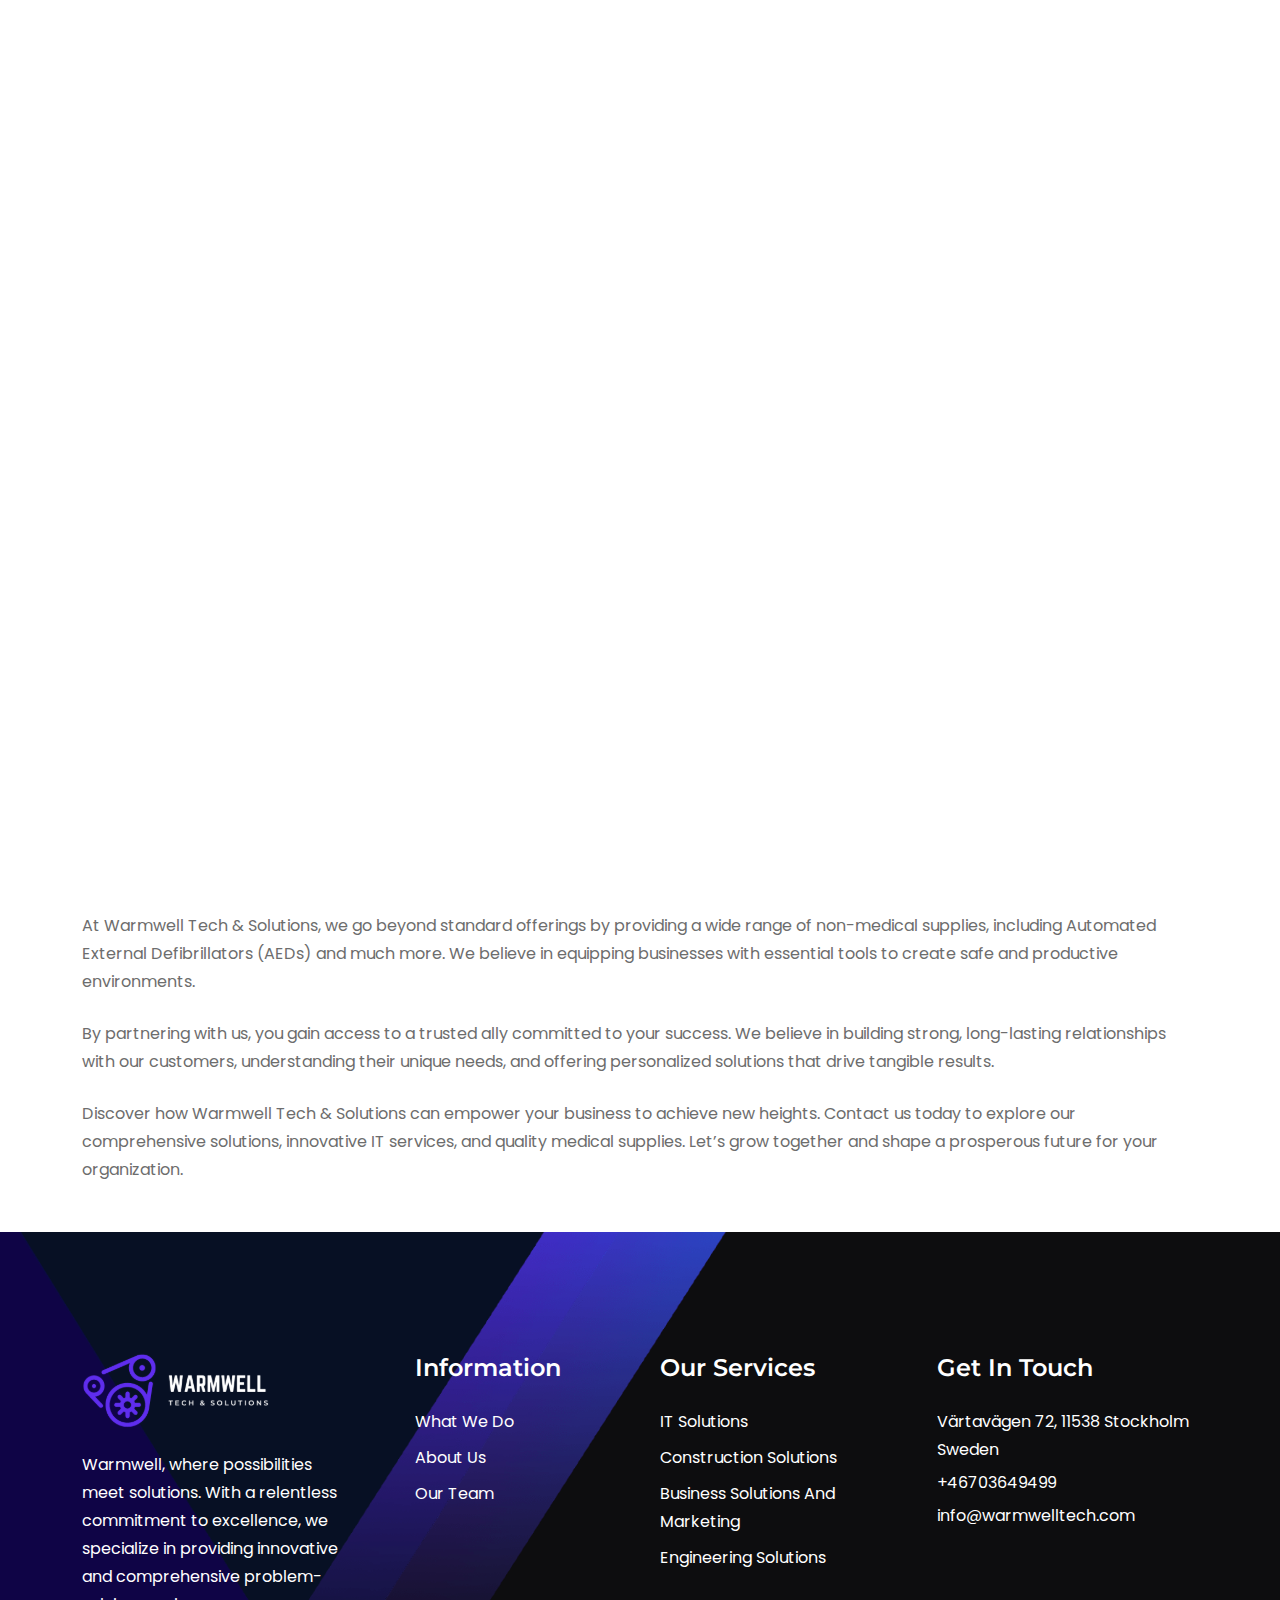
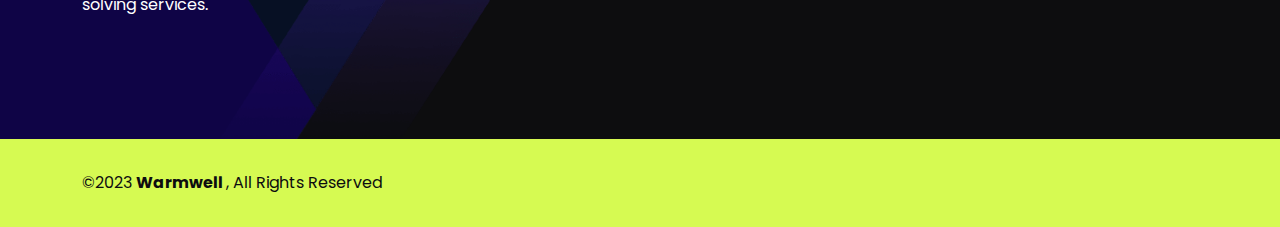
<file: about.html>
<!DOCTYPE html>
<html lang="en">
  <head>
    <meta charset="UTF-8" />
    <meta name="viewport" content="width=device-width, initial-scale=1.0" />
    <link
      rel="icon"
      type="image/png"
      href="./assets/img/icons/fav.png"
      sizes="32x32"
    />
    <title>Warmwell || Tech Solutions</title>
    <style type="text/css">
      @font-face {
        font-weight: 400;
        font-style: normal;
        font-family: circular;

        src: url('chrome-extension://liecbddmkiiihnedobmlmillhodjkdmb/fonts/CircularXXWeb-Book.woff2')
          format('woff2');
      }

      @font-face {
        font-weight: 700;
        font-style: normal;
        font-family: circular;

        src: url('chrome-extension://liecbddmkiiihnedobmlmillhodjkdmb/fonts/CircularXXWeb-Bold.woff2')
          format('woff2');
      }
    </style>
    <link rel="stylesheet" href="./css/bootstrap.min.css" />
    <link rel="stylesheet" href="./css/style.css" />
  </head>
  <body>
    <!-- Loader -->
    <div id="loader">
      <div class="spinner-grow" style="width: 3rem; height: 3rem" role="status">
        <span class="visually-hidden">Loading...</span>
      </div>
    </div>
    <!-- Navbar -->
    <nav class="navbar navbar-expand-lg bg-white fixed-top">
      <div class="container">
        <a class="navbar-brand" href="./index.html">
          <img src="./assets/img/logo-light.svg" alt="main logo" />
        </a>
        <button
          class="navbar-toggler"
          type="button"
          data-bs-toggle="collapse"
          data-bs-target="#navbarTogglerDemo02"
          aria-controls="navbarTogglerDemo02"
          aria-expanded="false"
          aria-label="Toggle navigation"
        >
          <i class="fas fa-bars"></i>
          <!-- Font Awesome hamburger menu icon -->
        </button>
        <div class="collapse navbar-collapse" id="navbarTogglerDemo02">
          <ul class="navbar-nav ms-auto mb-2 mb-lg-0">
            <li class="nav-item">
              <a class="nav-link active" aria-current="page" href="./index.html"
                >Home</a
              >
            </li>
            <li class="nav-item">
              <a
                class="nav-link active"
                aria-current="page"
                href="./index.html#services"
                >Services</a
              >
            </li>
            <li class="nav-item">
              <a class="nav-link active" aria-current="page" href="./about.html"
                >About</a
              >
            </li>
            <li class="nav-item">
              <a
                class="nav-link active"
                aria-current="page"
                href="./index.html#team"
                >Team</a
              >
            </li>
            <li class="nav-item">
              <a
                class="nav-link active"
                aria-current="page"
                href="./contact.html"
                >Contact</a
              >
            </li>
            <li class="nav-item">
              <a
                class="nav-link active"
                aria-current="page"
                href="./index.html#faqs"
                >FAQs</a
              >
            </li>
          </ul>
        </div>
      </div>
    </nav>

    <div id="hero-section">
      <div class="outer-wrapper">
        <div class="overlay-custom">
          <div class="container">
            <div class="row">
              <div class="col">
                <h1 class="hero-heading section-title">About Us</h1>
              </div>
            </div>
          </div>
        </div>
      </div>
      <div class="container">
        <div class="row">
          <div class="col">
            <p class="hero-para pt-5 pb-0">
              Welcome to Warmwell Tech & Solutions, where we specialize in
              providing innovative business solutions, comprehensive IT
              services, and a diverse range of medical supplies. As a
              customer-centric organization, we are committed to delivering
              exceptional services and fostering mutual growth with our valued
              clients.
            </p>
            <p class="hero-para pt-4 pb-0">
              Our primary focus is to assist businesses in finding tailored
              solutions that address their unique challenges. With a deep
              understanding of industry trends and cutting-edge technologies, we
              offer expert guidance to help optimize operational efficiency,
              drive growth, and achieve sustainable success.
            </p>
            <p class="hero-para pt-4 pb-0">
              In addition to our extensive expertise in business solutions, we
              also excel in delivering top-notch IT services. Our team of highly
              skilled professionals is dedicated to ensuring seamless technology
              integration, robust security measures, and reliable support,
              empowering your organization to thrive in the digital landscape.
            </p>
            <p class="hero-para pt-4 pb-0">
              At Warmwell Tech & Solutions, we go beyond standard offerings by
              providing a wide range of non-medical supplies, including
              Automated External Defibrillators (AEDs) and much more. We believe
              in equipping businesses with essential tools to create safe and
              productive environments.
            </p>
            <p class="hero-para pt-4 pb-0">
              By partnering with us, you gain access to a trusted ally committed
              to your success. We believe in building strong, long-lasting
              relationships with our customers, understanding their unique
              needs, and offering personalized solutions that drive tangible
              results.
            </p>
            <p class="hero-para pt-4 pb-5">
              Discover how Warmwell Tech & Solutions can empower your business
              to achieve new heights. Contact us today to explore our
              comprehensive solutions, innovative IT services, and quality
              medical supplies. Let’s grow together and shape a prosperous
              future for your organization.
            </p>
          </div>
        </div>
      </div>
    </div>
    <!-- Footer -->
    <footer class="footer-1 footer-wrap no-top-padding">
      <div
        class="footer-widgets-wrapper text-white bg-cover"
        style="background-image: url('assets/img/footer-widgets-bg.png')"
      >
        <div class="container">
          <div class="row">
            <div class="col-sm-6 col-xl-3">
              <div class="about-quantech pe-md-5 pe-xl-0">
                <a href="./index.html">
                  <img src="assets/img/logo-dark.svg" alt="warmwell" />
                </a>
                <p>
                  Warmwell, where possibilities meet solutions. With a
                  relentless commitment to excellence, we specialize in
                  providing innovative and comprehensive problem-solving
                  services.
                </p>
              </div>
            </div>

            <div class="col-sm-6 col-xl-3">
              <div class="single-footer-wid ps-xl-5">
                <div class="wid-title">
                  <h3>Information</h3>
                </div>
                <ul>
                  <li><a href="./index.html#services">What We Do</a></li>
                  <li><a href="./about.html">About Us</a></li>
                  <li><a href="./index.html#team">Our Team</a></li>
                </ul>
              </div>
            </div>

            <div class="col-sm-6 col-xl-3">
              <div class="single-footer-wid ps-xl-2">
                <div class="wid-title">
                  <h3>Our Services</h3>
                </div>
                <ul>
                  <li><a href="./it.html">IT Solutions</a></li>
                  <li>
                    <a href="./construction.html">Construction Solutions</a>
                  </li>
                  <li>
                    <a href="./business.html"
                      >Business solutions and marketing</a
                    >
                  </li>
                  <li>
                    <a href="./engineering.html">Engineering Solutions</a>
                  </li>
                </ul>
              </div>
            </div>

            <div class="col-sm-6 col-xl-3">
              <div class="single-footer-wid site-info-widget">
                <div class="wid-title">
                  <h3>Get In Touch</h3>
                </div>
                <div class="get-in-touch">
                  <div class="single-contact-info">
                    <div class="icon id1">
                      <i class="fas fa-map-marker-alt"></i>
                    </div>
                    <div class="contact-info">
                      <span>Värtavägen 72, 11538 Stockholm Sweden</span>
                    </div>
                  </div>
                  <div class="single-contact-info">
                    <div class="icon id2">
                      <i class="fas fa-phone"></i>
                    </div>
                    <div class="contact-info">
                      <span>+46703649499</span>
                    </div>
                  </div>
                  <div class="single-contact-info">
                    <div class="icon id3">
                      <i class="fas fa-envelope"></i>
                    </div>
                    <div class="contact-info">
                      <span>info@warmwelltech.com </span>
                    </div>
                  </div>
                </div>

                <!-- <div class="newsletter_widget">
                      <div class="newsletter_box">
                        <form action="#">
                          <input
                            type="email"
                            placeholder="Enter email address"
                            required=""
                          />
                          <button class="submit-btn" type="submit">
                            <i class="fas fa-envelope-open"></i>
                          </button>
                        </form>
                      </div>
                    </div> -->
              </div>
            </div>
          </div>
        </div>
      </div>

      <div class="footer-bottom">
        <div class="container align-items-center">
          <div class="bottom-content-wrapper">
            <div class="row">
              <div class="col-md-6 col-12">
                <div class="copy-rights">
                  <p>©2023 <strong>warmwell </strong>, All Rights Reserved</p>
                </div>
              </div>
              <div class="col-md-6 mt-2 mt-md-0 col-12 text-md-end">
                <div class="social-links">
                  <a href="#"><i class="fab fa-facebook-f"></i></a>
                  <a href="#"><i class="fab fa-twitter"></i></a>
                  <a href="#"><i class="fab fa-instagram"></i></a>
                  <a href="#"><i class="fab fa-youtube"></i></a>
                  <a href="#"><i class="fab fa-linkedin"></i></a>
                </div>
              </div>
            </div>
          </div>
        </div>
      </div>
    </footer>
    <script
      src="https://cdn.jsdelivr.net/npm/@popperjs/core@2.11.8/dist/umd/popper.min.js"
      integrity="sha384-I7E8VVD/ismYTF4hNIPjVp/Zjvgyol6VFvRkX/vR+Vc4jQkC+hVqc2pM8ODewa9r"
      crossorigin="anonymous"
    ></script>
    <script
      src="https://cdn.jsdelivr.net/npm/bootstrap@5.3.0/dist/js/bootstrap.min.js"
      integrity="sha384-fbbOQedDUMZZ5KreZpsbe1LCZPVmfTnH7ois6mU1QK+m14rQ1l2bGBq41eYeM/fS"
      crossorigin="anonymous"
    ></script>
    <script type="text/javascript" src="./js/jquery.min.js"></script>
    <script>
      document.onreadystatechange = function () {
        if (document.readyState === 'complete') {
          // When the document has completely loaded
          // Hide the loader
          setTimeout(() => {
            document.getElementById('loader').style.display = 'none';
            // Show the content
          }, 1000);
        }
      };
    </script>
  </body>
</html>
</file>
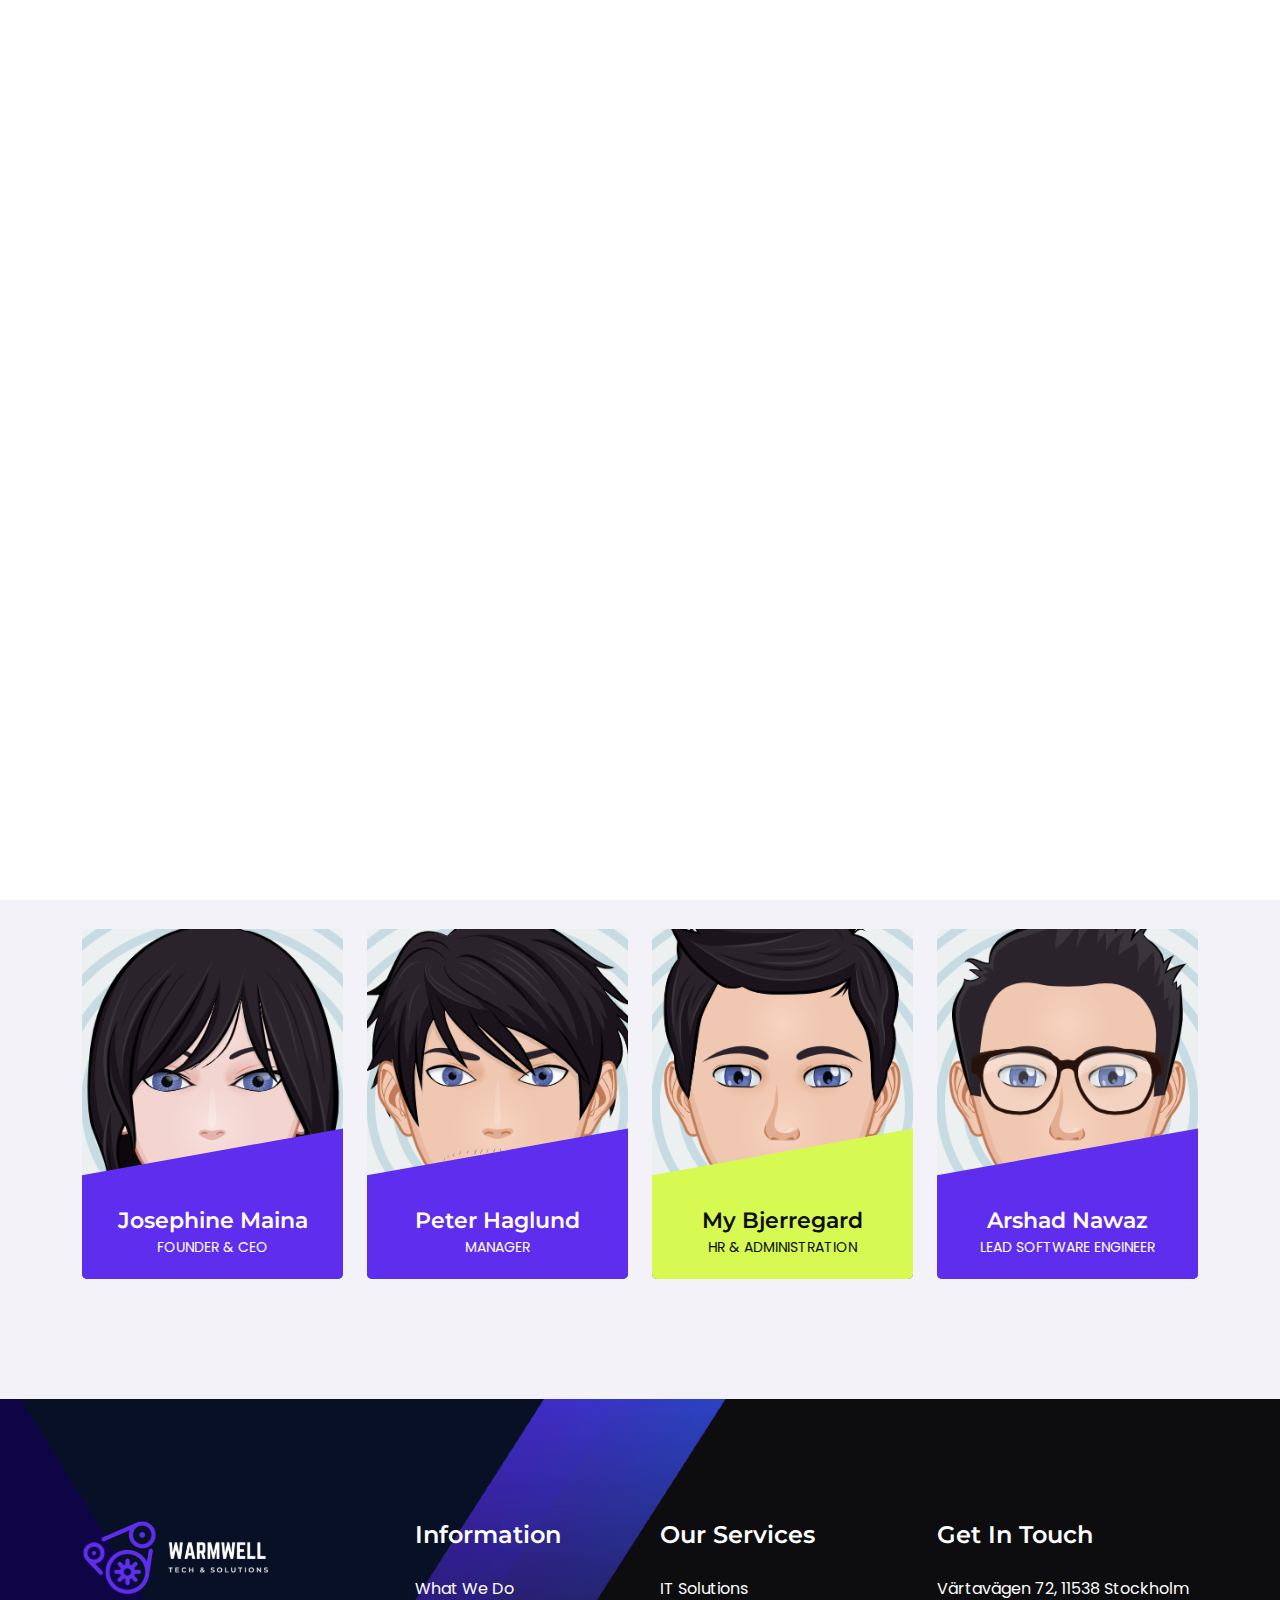
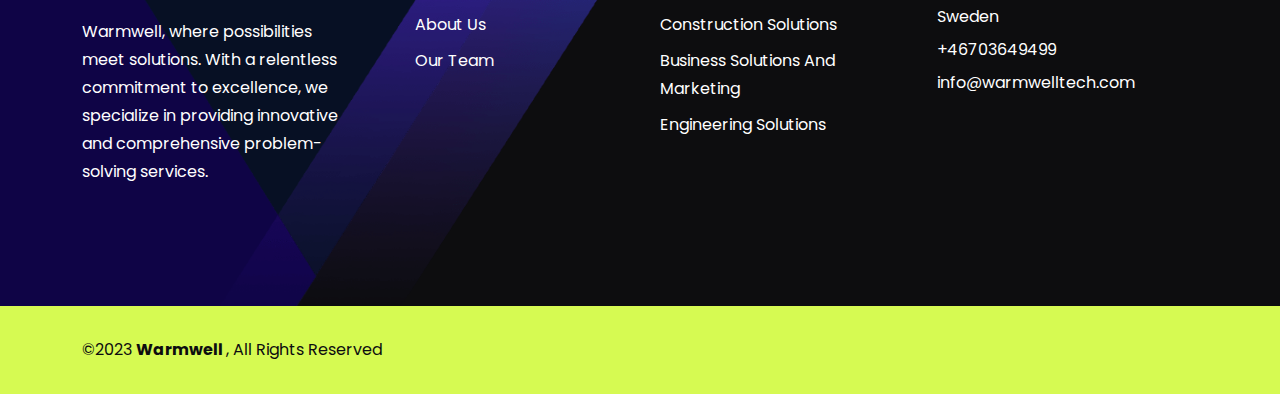
<file: contact.html>
<!DOCTYPE html>
<html lang="en">
  <head>
    <meta charset="UTF-8" />
    <meta name="viewport" content="width=device-width, initial-scale=1.0" />
    <link
      rel="icon"
      type="image/png"
      href="./assets/img/icons/fav.png"
      sizes="32x32"
    />
    <title>Warmwell || Tech Solutions</title>
    <style type="text/css">
      @font-face {
        font-weight: 400;
        font-style: normal;
        font-family: circular;

        src: url('chrome-extension://liecbddmkiiihnedobmlmillhodjkdmb/fonts/CircularXXWeb-Book.woff2')
          format('woff2');
      }

      @font-face {
        font-weight: 700;
        font-style: normal;
        font-family: circular;

        src: url('chrome-extension://liecbddmkiiihnedobmlmillhodjkdmb/fonts/CircularXXWeb-Bold.woff2')
          format('woff2');
      }
    </style>
    <link rel="stylesheet" href="./css/bootstrap.min.css" />
    <link rel="stylesheet" href="./css/style.css" />
  </head>
  <body>
    <!-- Loader -->
    <div id="loader">
      <div class="spinner-grow" style="width: 3rem; height: 3rem" role="status">
        <span class="visually-hidden">Loading...</span>
      </div>
    </div>
    <!-- Navbar -->
    <nav class="navbar navbar-expand-lg bg-white fixed-top">
      <div class="container">
        <a class="navbar-brand" href="./index.html">
          <img src="./assets/img/logo-light.svg" alt="main logo" />
        </a>
        <button
          class="navbar-toggler"
          type="button"
          data-bs-toggle="collapse"
          data-bs-target="#navbarTogglerDemo02"
          aria-controls="navbarTogglerDemo02"
          aria-expanded="false"
          aria-label="Toggle navigation"
        >
          <i class="fas fa-bars"></i>
          <!-- Font Awesome hamburger menu icon -->
        </button>
        <div class="collapse navbar-collapse" id="navbarTogglerDemo02">
          <ul class="navbar-nav ms-auto mb-2 mb-lg-0">
            <li class="nav-item">
              <a class="nav-link active" aria-current="page" href="./index.html"
                >Home</a
              >
            </li>
            <li class="nav-item">
              <a
                class="nav-link active"
                aria-current="page"
                href="./index.html#services"
                >Services</a
              >
            </li>
            <li class="nav-item">
              <a class="nav-link active" aria-current="page" href="./about.html"
                >About</a
              >
            </li>
            <li class="nav-item">
              <a
                class="nav-link active"
                aria-current="page"
                href="./index.html#team"
                >Team</a
              >
            </li>
            <li class="nav-item">
              <a
                class="nav-link active"
                aria-current="page"
                href="./contact.html"
                >Contact</a
              >
            </li>
            <li class="nav-item">
              <a
                class="nav-link active"
                aria-current="page"
                href="./index.html#faqs"
                >FAQs</a
              >
            </li>
          </ul>
        </div>
      </div>
    </nav>

    <div id="hero-section">
      <div class="outer-wrapper">
        <div class="overlay-custom">
          <div class="container">
            <div class="row">
              <div class="col">
                <h1 class="hero-heading section-title">Contact Us</h1>
              </div>
            </div>
          </div>
        </div>
      </div>
    </div>

    <!-- Section team -->
    <section id="team" class="team-experts-wrapper section-padding section-bg">
      <div class="container">
        <div
          class="col-12 col-xl-6 offset-xl-3 col-md-8 offset-md-2 text-center"
        >
          <div class="section-title">
            <span>Our Amazing Team</span>
            <h2>We have Well Experience Team Members</h2>
          </div>
        </div>

        <div class="row">
          <div class="col-md-6 col-xl-3">
            <div
              class="single-team-member text-white bg-cover"
              style="background-image: url('assets/img/team5.jpg')"
            >
              <div class="member-info">
                <h4><a href="team-details.html">Josephine Maina</a></h4>
                <p>Founder &amp; Ceo</p>
                <!-- <div class="social-links">
                        <a href="#"><i class="fab fa-facebook-f"></i></a>
                        <a href="#"><i class="fab fa-twitter"></i></a>
                        <a href="#"><i class="fab fa-instagram"></i></a>
                        <a href="#"><i class="fab fa-linkedin"></i></a>
                      </div> -->
              </div>
            </div>
          </div>
          <div class="col-md-6 col-xl-3">
            <div
              class="single-team-member text-white bg-cover"
              style="background-image: url('assets/img/team2.jpg')"
            >
              <div class="member-info">
                <h4><a href="team-details.html">Peter Haglund</a></h4>
                <p>Manager</p>
                <!-- <div class="social-links">
                        <a href="#"><i class="fab fa-facebook-f"></i></a>
                        <a href="#"><i class="fab fa-twitter"></i></a>
                        <a href="#"><i class="fab fa-instagram"></i></a>
                        <a href="#"><i class="fab fa-linkedin"></i></a>
                      </div> -->
              </div>
            </div>
          </div>
          <div class="col-md-6 col-xl-3">
            <div
              class="single-team-member active text-white bg-cover"
              style="background-image: url('assets/img/team3.jpg')"
            >
              <div class="member-info">
                <h4><a href="team-details.html">My Bjerregard</a></h4>
                <p>HR & Administration</p>
                <!-- <div class="social-links">
                        <a href="#"><i class="fab fa-facebook-f"></i></a>
                        <a href="#"><i class="fab fa-twitter"></i></a>
                        <a href="#"><i class="fab fa-instagram"></i></a>
                        <a href="#"><i class="fab fa-linkedin"></i></a>
                      </div> -->
              </div>
            </div>
          </div>
          <div class="col-md-6 col-xl-3">
            <div
              class="single-team-member text-white bg-cover"
              style="background-image: url('assets/img/team4.jpg')"
            >
              <div class="member-info">
                <h4><a href="team-details.html">Arshad Nawaz</a></h4>
                <p>Lead Software Engineer</p>
                <!-- <div class="social-links">
                        <a href="#"><i class="fab fa-facebook-f"></i></a>
                        <a href="#"><i class="fab fa-twitter"></i></a>
                        <a href="#"><i class="fab fa-instagram"></i></a>
                        <a href="#"><i class="fab fa-linkedin"></i></a>
                      </div> -->
              </div>
            </div>
          </div>
        </div>
      </div>
    </section>
    <!-- Footer -->
    <footer class="footer-1 footer-wrap no-top-padding">
      <div
        class="footer-widgets-wrapper text-white bg-cover"
        style="background-image: url('assets/img/footer-widgets-bg.png')"
      >
        <div class="container">
          <div class="row">
            <div class="col-sm-6 col-xl-3">
              <div class="about-quantech pe-md-5 pe-xl-0">
                <a href="./index.html">
                  <img src="assets/img/logo-dark.svg" alt="warmwell" />
                </a>
                <p>
                  Warmwell, where possibilities meet solutions. With a
                  relentless commitment to excellence, we specialize in
                  providing innovative and comprehensive problem-solving
                  services.
                </p>
              </div>
            </div>

            <div class="col-sm-6 col-xl-3">
              <div class="single-footer-wid ps-xl-5">
                <div class="wid-title">
                  <h3>Information</h3>
                </div>
                <ul>
                  <li><a href="./index.html#services">What We Do</a></li>
                  <li><a href="./about.html">About Us</a></li>
                  <li><a href="./index.html#team">Our Team</a></li>
                </ul>
              </div>
            </div>

            <div class="col-sm-6 col-xl-3">
              <div class="single-footer-wid ps-xl-2">
                <div class="wid-title">
                  <h3>Our Services</h3>
                </div>
                <ul>
                  <li><a href="./it.html">IT Solutions</a></li>
                  <li>
                    <a href="./construction.html">Construction Solutions</a>
                  </li>
                  <li>
                    <a href="./business.html"
                      >Business solutions and marketing</a
                    >
                  </li>
                  <li>
                    <a href="./engineering.html">Engineering Solutions</a>
                  </li>
                </ul>
              </div>
            </div>

            <div class="col-sm-6 col-xl-3">
              <div class="single-footer-wid site-info-widget">
                <div class="wid-title">
                  <h3>Get In Touch</h3>
                </div>
                <div class="get-in-touch">
                  <div class="single-contact-info">
                    <div class="icon id1">
                      <i class="fas fa-map-marker-alt"></i>
                    </div>
                    <div class="contact-info">
                      <span>Värtavägen 72, 11538 Stockholm Sweden</span>
                    </div>
                  </div>
                  <div class="single-contact-info">
                    <div class="icon id2">
                      <i class="fas fa-phone"></i>
                    </div>
                    <div class="contact-info">
                      <span>+46703649499</span>
                    </div>
                  </div>
                  <div class="single-contact-info">
                    <div class="icon id3">
                      <i class="fas fa-envelope"></i>
                    </div>
                    <div class="contact-info">
                      <span>info@warmwelltech.com </span>
                    </div>
                  </div>
                </div>

                <!-- <div class="newsletter_widget">
                      <div class="newsletter_box">
                        <form action="#">
                          <input
                            type="email"
                            placeholder="Enter email address"
                            required=""
                          />
                          <button class="submit-btn" type="submit">
                            <i class="fas fa-envelope-open"></i>
                          </button>
                        </form>
                      </div>
                    </div> -->
              </div>
            </div>
          </div>
        </div>
      </div>

      <div class="footer-bottom">
        <div class="container align-items-center">
          <div class="bottom-content-wrapper">
            <div class="row">
              <div class="col-md-6 col-12">
                <div class="copy-rights">
                  <p>©2023 <strong>warmwell </strong>, All Rights Reserved</p>
                </div>
              </div>
              <div class="col-md-6 mt-2 mt-md-0 col-12 text-md-end">
                <div class="social-links">
                  <a href="#"><i class="fab fa-facebook-f"></i></a>
                  <a href="#"><i class="fab fa-twitter"></i></a>
                  <a href="#"><i class="fab fa-instagram"></i></a>
                  <a href="#"><i class="fab fa-youtube"></i></a>
                  <a href="#"><i class="fab fa-linkedin"></i></a>
                </div>
              </div>
            </div>
          </div>
        </div>
      </div>
    </footer>
    <script
      src="https://cdn.jsdelivr.net/npm/@popperjs/core@2.11.8/dist/umd/popper.min.js"
      integrity="sha384-I7E8VVD/ismYTF4hNIPjVp/Zjvgyol6VFvRkX/vR+Vc4jQkC+hVqc2pM8ODewa9r"
      crossorigin="anonymous"
    ></script>
    <script
      src="https://cdn.jsdelivr.net/npm/bootstrap@5.3.0/dist/js/bootstrap.min.js"
      integrity="sha384-fbbOQedDUMZZ5KreZpsbe1LCZPVmfTnH7ois6mU1QK+m14rQ1l2bGBq41eYeM/fS"
      crossorigin="anonymous"
    ></script>
    <script type="text/javascript" src="./js/jquery.min.js"></script>
    <script>
      document.onreadystatechange = function () {
        if (document.readyState === 'complete') {
          // When the document has completely loaded
          // Hide the loader
          setTimeout(() => {
            document.getElementById('loader').style.display = 'none';
            // Show the content
          }, 1000);
        }
      };
    </script>
  </body>
</html>
</file>
<file: css/style.css>
/*
Template: QuanTech
Author: Modina Theme
Author URI: https://themeforest.net/user/modinatheme/
Description: IT Solution & Technology HTML  Template
Version: 1.2.0
*/

@import url('https://fonts.googleapis.com/css2?family=Montserrat:ital,wght@0,400;0,500;0,600;0,700;0,800;0,900;1,600&family=Poppins:ital,wght@0,400;0,500;0,600;0,700;1,400&display=swap');
* {
  -webkit-box-sizing: border-box;
  box-sizing: border-box;
  margin: 0;
  padding: 0;
}

body,
html {
  height: 100%;
}

html {
  scroll-behavior: smooth;
}

html,
body,
div,
span,
img,
ol,
ul,
li,
a,
p,
h1,
h2,
h3,
h4,
h5,
h6,
option,
legend,
label,
table,
th,
td,
tr,
article,
aside,
caption,
figure,
footer,
header,
hgroup,
mark,
nav,
section,
time,
audio,
video {
  margin: 0;
  padding: 0;
  border: 0;
  outline: 0;
}

img {
  max-width: 100%;
}

a:hover,
a:focus,
a:active {
  text-decoration: none;
  outline: none !important;
  border: 0;
}

input:focus {
  outline: none;
}

input::-moz-focus-inner {
  border: 0;
  display: none;
}

input::-webkit-focus-inner {
  border: 0;
  display: none;
}

input:-webkit-autofill,
input:-webkit-autofill:hover,
input:-webkit-autofill:focus {
  -webkit-box-shadow: 0 0 0px 1000px rgba(119, 255, 210, 0.788) inset !important;
}

input:focus,
textarea:focus,
select:focus {
  outline: none;
}

::-webkit-input-placeholder {
  color: #666;
  opacity: 1;
  /* Firefox */
}

:-ms-input-placeholder {
  color: #666;
  opacity: 1;
  /* Firefox */
}

::-ms-input-placeholder {
  color: #666;
  opacity: 1;
  /* Firefox */
}

::placeholder {
  color: #666;
  opacity: 1;
  /* Firefox */
}

:-ms-input-placeholder {
  /* Internet Explorer 10-11 */
  color: #666;
}

::-ms-input-placeholder {
  /* Microsoft Edge */
  color: #666;
}

table {
  border-collapse: collapse;
}

html {
  margin: 0;
  padding: 0;
  width: 100%;
  height: 100%;
  overflow-y: scroll;
  overflow-x: hidden;
}

ul,
li {
  margin: 0;
  padding: 0;
}

figure {
  margin: 0px;
}

form {
  position: relative;
}

.form-control:focus {
  outline: none !important;
  border: none !important;
  -webkit-box-shadow: 0 0 0;
  box-shadow: 0 0 0;
}

h1 a,
h2 a,
h3 a,
h4 a,
h5 a,
h6 a {
  font-size: inherit;
  color: inherit;
}

h1:hover a,
h2:hover a,
h3:hover a,
h4:hover a,
h5:hover a,
h6:hover a {
  font-size: inherit;
  color: inherit;
}

hr {
  margin: 0;
  padding: 0;
  border-color: #000;
}

ul {
  list-style-type: none;
}

li {
  list-style: none;
  position: relative;
}

a,
button {
  position: relative;
}

a:hover,
a:focus,
button:hover,
button:focus {
  outline: 0;
  text-decoration: none;
}

input,
textarea,
button {
  border: 0px;
}

/* ------------------------------------------------------------------
    Template All Variables Defined - Value Change with Your's Need
 -------------------------------------------------------------------- */
/* --------------------------------------------
    Template Default Fonts & Fonts Styles
 ---------------------------------------------- */
body {
  font-family: 'Poppins', sans-serif;
  font-size: 16px;
  font-weight: 400;
  line-height: 28px;
  color: #6d6d6d;
  background-color: #fff;
}

h1,
h2,
h3,
h4,
h5,
h6 {
  font-family: 'Montserrat', sans-serif;
  margin: 0px;
  margin-bottom: 15px;
  font-weight: 600;
  color: #0d0d0f;
  line-height: 130%;
}

h1 {
  font-size: 48px;
}

@media (max-width: 991px) {
  h1 {
    font-size: 36px;
  }
}

h2 {
  font-size: 30px;
}

h3 {
  font-size: 24px;
}

@media (max-width: 991px) {
  h3 {
    font-size: 22px;
  }
}

h4 {
  font-size: 22px;
}

h5 {
  font-size: 20px;
}

h6 {
  font-size: 18px;
}

a {
  text-decoration: none;
  outline: none !important;
  cursor: pointer;
  font-size: 16px;
  line-height: 28px;
  -webkit-transition: all 0.35s ease-in-out;
  transition: all 0.35s ease-in-out;
  color: #0d0d0f;
}

p {
  margin: 0px;
}

.fs-lg {
  font-size: 80px;
  text-transform: uppercase;
  line-height: 1.25;
}

@media (min-width: 767px) and (max-width: 991px) {
  .fs-lg {
    font-size: 42px;
  }
}

@media (max-width: 767px) {
  .fs-lg {
    font-size: 36px;
  }
}

.coverbg {
  background-repeat: no-repeat;
  background-position: 50% 50%;
  background-size: cover !important;
}

.mx-auto {
  margin: 0 auto;
}

.align-center {
  display: -webkit-box;
  display: -ms-flexbox;
  display: flex;
  -webkit-box-pack: center;
  -ms-flex-pack: center;
  justify-content: center;
  -webkit-box-align: center;
  -ms-flex-align: center;
  align-items: center;
}

.align-center:before,
.align-center:after {
  content: none;
}

.align-center-h {
  display: -webkit-box;
  display: -ms-flexbox;
  display: flex;
  -webkit-box-pack: center;
  -ms-flex-pack: center;
  justify-content: center;
}

.align-center-h:before,
.align-center-h:after {
  content: none;
}

.align-center-v {
  height: 100%;
  display: -webkit-box;
  display: -ms-flexbox;
  display: flex;
  -webkit-box-align: center;
  -ms-flex-align: center;
  align-items: center;
}

.align-center-v:before,
.align-center-v:after {
  content: none;
}

.align-center-v-b {
  height: 100%;
  display: -webkit-box;
  display: -ms-flexbox;
  display: flex;
  -webkit-box-align: end;
  -ms-flex-align: end;
  align-items: flex-end;
}

.align-center-v-b:before,
.align-center-v-b:after {
  content: none;
}

.justify-content-center {
  -webkit-box-pack: center !important;
  -ms-flex-pack: center !important;
  justify-content: center !important;
  display: -webkit-box;
  display: -ms-flexbox;
  display: flex;
  -ms-flex-wrap: wrap;
  flex-wrap: wrap;
}

.justify-content-center:before,
.justify-content-center:after {
  content: none;
}

.eq-height {
  display: -webkit-box;
  display: -moz-flexbox;
  display: -ms-flexbox;
  display: -o-flexbox;
  display: flex;
  -ms-flex-wrap: wrap;
  -o-flex-wrap: wrap;
  flex-wrap: wrap;
}

.eq-height:before,
.eq-height:after {
  content: none;
}

/* ----------------------------------
    Template Helps Classes - Styles
 ------------------------------------ */
.text-white h1,
.text-white h2,
.text-white h3,
.text-white h4,
.text-white h5,
.text-white h6,
.text-white p,
.text-white span,
.text-white a {
  color: #fff !important;
}

.mlm-30 {
  margin-left: -30px;
}

/* padding left */
.pl-5 {
  padding-left: 5px;
}

.pl-10 {
  padding-left: 10px;
}

.pl-15 {
  padding-left: 15px;
}

.pl-20 {
  padding-left: 20px;
}

.pl-25 {
  padding-left: 25px;
}

.pl-30 {
  padding-left: 30px;
}

.pl-35 {
  padding-left: 35px;
}

.pl-40 {
  padding-left: 40px;
}

.pl-45 {
  padding-left: 45px;
}

.pl-50 {
  padding-left: 50px;
}

.pl-60 {
  padding-left: 60px;
}

.pl-65 {
  padding-left: 65px;
}

.pl-70 {
  padding-left: 70px;
}

.pl-75 {
  padding-left: 75px;
}

.pl-80 {
  padding-left: 80px;
}

.pl-90 {
  padding-left: 90px;
}

.pl-100 {
  padding-left: 100px;
}

.pl-110 {
  padding-left: 110px;
}

.pl-115 {
  padding-left: 115px;
}

.pl-120 {
  padding-left: 120px;
}

.pl-125 {
  padding-left: 125px;
}

.pl-130 {
  padding-left: 130px;
}

.pl-140 {
  padding-left: 140px;
}

.pl-150 {
  padding-left: 150px;
}

/* padding right */
.pr-5 {
  padding-right: 5px;
}

.pr-5i {
  padding-right: 5px !important;
}

@media (max-width: 767px) {
  .pr-5i {
    padding-right: 15px !important;
  }
}

.pr-10 {
  padding-right: 10px;
}

.pr-15 {
  padding-right: 15px;
}

.pr-20 {
  padding-right: 20px;
}

.pr-25 {
  padding-right: 25px;
}

.pr-30 {
  padding-right: 30px;
}

.pr-35 {
  padding-right: 35px;
}

.pr-40 {
  padding-right: 40px;
}

.pr-45 {
  padding-right: 45px;
}

.pr-50 {
  padding-right: 50px;
}

.pr-60 {
  padding-right: 60px;
}

.pr-70 {
  padding-right: 70px;
}

.pr-75 {
  padding-right: 75px;
}

.pr-80 {
  padding-right: 80px;
}

.pr-90 {
  padding-right: 90px;
}

.pr-100 {
  padding-right: 100px;
}

.pr-110 {
  padding-right: 110px;
}

.pr-115 {
  padding-right: 115px;
}

.pr-120 {
  padding-right: 120px;
}

.pr-125 {
  padding-right: 125px;
}

.pr-130 {
  padding-right: 130px;
}

.pr-140 {
  padding-right: 140px;
}

.pr-150 {
  padding-right: 150px;
}

/* padding top */
.pt-5 {
  padding-top: 5px;
}

.pt-10 {
  padding-top: 10px;
}

.pt-15 {
  padding-top: 15px;
}

.pt-20 {
  padding-top: 20px;
}

.pt-25 {
  padding-top: 25px;
}

.pt-30 {
  padding-top: 30px;
}

.pt-35 {
  padding-top: 35px;
}

.pt-40 {
  padding-top: 40px;
}

.pt-45 {
  padding-top: 45px;
}

.pt-50 {
  padding-top: 50px;
}

.pt-60 {
  padding-top: 60px;
}

.pt-65 {
  padding-top: 65px;
}

.pt-70 {
  padding-top: 70px;
}

.pt-75 {
  padding-top: 75px;
}

.pt-80 {
  padding-top: 80px;
}

.pt-90 {
  padding-top: 90px;
}

.pt-100 {
  padding-top: 100px;
}

.pt-110 {
  padding-top: 110px;
}

.pt-115 {
  padding-top: 115px;
}

.pt-120 {
  padding-top: 120px;
}

.pt-125 {
  padding-top: 125px;
}

.pt-130 {
  padding-top: 130px;
}

.pt-140 {
  padding-top: 140px;
}

.pt-150 {
  padding-top: 150px;
}

/* padding bottom */
.pb-5 {
  padding-bottom: 5px;
}

.pb-10 {
  padding-bottom: 10px;
}

.pb-15 {
  padding-bottom: 15px;
}

.pb-20 {
  padding-bottom: 20px;
}

.pb-25 {
  padding-bottom: 25px;
}

.pb-30 {
  padding-bottom: 30px;
}

.pb-35 {
  padding-bottom: 35px;
}

.pb-40 {
  padding-bottom: 40px;
}

.pb-45 {
  padding-bottom: 45px;
}

.pb-50 {
  padding-bottom: 50px;
}

.pb-60 {
  padding-bottom: 60px;
}

.pb-65 {
  padding-bottom: 65px;
}

.pb-70 {
  padding-bottom: 70px;
}

.pb-75 {
  padding-bottom: 75px;
}

.pb-80 {
  padding-bottom: 80px;
}

.pb-90 {
  padding-bottom: 90px;
}

.pb-100 {
  padding-bottom: 100px;
}

.pb-110 {
  padding-bottom: 110px;
}

.pb-115 {
  padding-bottom: 115px;
}

.pb-120 {
  padding-bottom: 120px;
}

.pb-125 {
  padding-bottom: 125px;
}

.pb-130 {
  padding-bottom: 130px;
}

.pb-140 {
  padding-bottom: 140px;
}

.pb-150 {
  padding-bottom: 150px;
}

/* margin left */
.ml-5 {
  margin-left: 5px;
}

.ml-10 {
  margin-left: 10px;
}

.ml-15 {
  margin-left: 15px;
}

.ml-20 {
  margin-left: 20px;
}

.ml-25 {
  margin-left: 25px;
}

.ml-30 {
  margin-left: 30px;
}

.ml-35 {
  margin-left: 35px;
}

.ml-40 {
  margin-left: 40px;
}

.ml-45 {
  margin-left: 45px;
}

.ml-50 {
  margin-left: 50px;
}

.ml-60 {
  margin-left: 60px;
}

.ml-70 {
  margin-left: 70px;
}

.ml-75 {
  margin-left: 75px;
}

.ml-80 {
  margin-left: 80px;
}

.ml-90 {
  margin-left: 90px;
}

.ml-100 {
  margin-left: 100px;
}

.ml-110 {
  margin-left: 110px;
}

.ml-115 {
  margin-left: 115px;
}

.ml-120 {
  margin-left: 120px;
}

.ml-125 {
  margin-left: 125px;
}

.ml-130 {
  margin-left: 130px;
}

.ml-140 {
  margin-left: 140px;
}

.ml-150 {
  margin-left: 150px;
}

/* margin right */
.mr-5 {
  margin-right: 5px;
}

.mr-10 {
  margin-right: 10px;
}

.mr-15 {
  margin-right: 15px;
}

.mr-20 {
  margin-right: 20px;
}

.mr-25 {
  margin-right: 25px;
}

.mr-30 {
  margin-right: 30px;
}

.mr-35 {
  margin-right: 35px;
}

.mr-40 {
  margin-right: 40px;
}

.mr-45 {
  margin-right: 45px;
}

.mr-50 {
  margin-right: 50px;
}

.mr-60 {
  margin-right: 60px;
}

.mr-70 {
  margin-right: 70px;
}

.mr-75 {
  margin-right: 75px;
}

.mr-80 {
  margin-right: 80px;
}

.mr-90 {
  margin-right: 90px;
}

.mr-100 {
  margin-right: 100px;
}

.mr-110 {
  margin-right: 110px;
}

.mr-115 {
  margin-right: 115px;
}

.mr-120 {
  margin-right: 120px;
}

.mr-125 {
  margin-right: 125px;
}

.mr-130 {
  margin-right: 130px;
}

.mr-140 {
  margin-right: 140px;
}

.mr-150 {
  margin-right: 150px;
}

.mtm-10 {
  margin-top: -10px;
}

.mtm-20 {
  margin-top: -20px;
}

.mtm-30 {
  margin-top: -30px;
}

.mtm-40 {
  margin-top: -40px;
}

.mtm-50 {
  margin-top: -50px;
}

/* margin top */
.mt-5 {
  margin-top: 5px;
}

.mt-10 {
  margin-top: 10px;
}

.mt-15 {
  margin-top: 15px;
}

.mt-20 {
  margin-top: 20px;
}

.mt-25 {
  margin-top: 25px;
}

.mt-30 {
  margin-top: 30px;
}

.mt-35 {
  margin-top: 35px;
}

.mt-40 {
  margin-top: 40px;
}

.mt-45 {
  margin-top: 45px;
}

.mt-50 {
  margin-top: 50px;
}

.mt-60 {
  margin-top: 60px;
}

.mt-70 {
  margin-top: 70px;
}

.mt-75 {
  margin-top: 75px;
}

.mt-80 {
  margin-top: 80px;
}

.mt-90 {
  margin-top: 90px;
}

.mt-100 {
  margin-top: 100px;
}

.mt-110 {
  margin-top: 110px;
}

.mt-115 {
  margin-top: 115px;
}

.mt-120 {
  margin-top: 120px;
}

.mt-125 {
  margin-top: 125px;
}

.mt-130 {
  margin-top: 130px;
}

.mt-140 {
  margin-top: 140px;
}

.mt-150 {
  margin-top: 150px;
}

/* margin bottom */
.mb-5 {
  margin-bottom: 5px;
}

.mb-10 {
  margin-bottom: 10px;
}

.mb-15 {
  margin-bottom: 15px;
}

.mb-20 {
  margin-bottom: 20px;
}

.mb-25 {
  margin-bottom: 25px;
}

.mb-30 {
  margin-bottom: 30px;
}

.mb-35 {
  margin-bottom: 35px;
}

.mb-40 {
  margin-bottom: 40px;
}

.mb-45 {
  margin-bottom: 45px;
}

.mb-50 {
  margin-bottom: 50px;
}

.mb-55 {
  margin-bottom: 55px;
}

.mb-60 {
  margin-bottom: 60px;
}

.mb-70 {
  margin-bottom: 70px;
}

.mb-75 {
  margin-bottom: 75px;
}

.mb-80 {
  margin-bottom: 80px;
}

.mb-90 {
  margin-bottom: 90px;
}

.mb-100 {
  margin-bottom: 100px;
}

.mb-110 {
  margin-bottom: 110px;
}

.mb-115 {
  margin-bottom: 115px;
}

.mb-120 {
  margin-bottom: 120px;
}

.mb-125 {
  margin-bottom: 125px;
}

.mb-130 {
  margin-bottom: 130px;
}

.mb-140 {
  margin-bottom: 140px;
}

.mb-150 {
  margin-bottom: 150px;
}

.mmb10 {
  margin-bottom: -10px;
}

/* background */
.bg-cover {
  background-repeat: no-repeat;
  background-size: cover;
  position: relative;
  background-position: center;
}

.bg-center {
  background-position: center;
}

.bg-contain {
  background-repeat: no-repeat;
  background-size: contain;
  background-position: center;
  position: relative;
}

.bg-right {
  background-repeat: no-repeat;
  background-position: right;
}

.bg-left {
  background-repeat: no-repeat;
  background-position: left;
}

.bg-bottom {
  background-repeat: no-repeat;
  background-position: bottom;
}

.bg-top {
  background-repeat: no-repeat;
  background-position: top;
}

.bg-100 {
  background-size: 100% 100%;
}

.mmb-100 {
  margin-bottom: -100px;
}

.mmb-80 {
  margin-bottom: -80px;
}

.lr-9 {
  margin-left: -9px;
  margin-right: -9px;
}

.lr-9 [class*='col'] {
  padding-left: 9px;
  padding-right: 9px;
}

.checked-list {
  margin-top: 30px;
}

@media (max-width: 767px) {
  .checked-list {
    margin-top: 20px;
  }
}

.checked-list.color li::before {
  color: #256ad7;
}

.checked-list.right li {
  padding-left: 0px;
  padding-right: 30px;
}

.checked-list.right li::before {
  right: 0;
  left: auto;
}

.checked-list li {
  margin-top: 10px;
  position: relative;
  font-size: 18px;
  padding-left: 30px;
}

.checked-list li.no::before,
.checked-list li.not::before {
  content: '\f00d';
}

.checked-list li::before {
  position: absolute;
  left: 0;
  top: 0;
  font-family: 'Font Awesome 5 Free';
  content: '\f00c';
  color: #5f2dee;
}

.bg-overlay {
  position: relative;
  z-index: 1;
  background-position: bottom center;
  background-size: cover !important;
}

.bg-overlay::before {
  position: absolute;
  left: 0;
  content: '';
  top: 0;
  width: 100%;
  height: 100%;
  background: linear-gradient(94.08deg, #5f2dee 20.35%, #256ad7 74.44%);
  opacity: 0.64;
  z-index: -1;
}

.fix {
  position: relative;
  overflow: hidden;
  z-index: 1;
}

.shape {
  position: absolute;
}

@media (max-width: 1191px) {
  .shape {
    display: none;
    opacity: 0;
  }
}

.navbar-brand {
  padding: 0;
  margin-right: 0;
}

.scroll-up {
  position: fixed;
  background: #00baa3;
  border-radius: 50%;
  bottom: 0px;
  color: #fff;
  font-size: 18px;
  height: 40px;
  line-height: 44px;
  right: 20px;
  text-align: center;
  width: 40px;
  -webkit-box-shadow: 0px 5px 15px 0px rgba(1, 29, 80, 0.1);
  box-shadow: 0px 5px 15px 0px rgba(1, 29, 80, 0.1);
  -webkit-transition: all 0.5s ease-in-out;
  transition: all 0.5s ease-in-out;
  opacity: 0;
  visibility: hidden;
  z-index: 990;
}

.scroll-up i {
  color: #fff;
}

.scroll-up:hover {
  background-color: #f86048;
  color: #fff;
}

.scroll-up.active {
  opacity: 1;
  visibility: visible;
  bottom: 20px;
}

@media only screen and (max-width: 991px) {
  .scroll-up {
    font-size: 15px;
    height: 30px;
    line-height: 32px;
    right: 30px;
    width: 30px;
  }
}

button {
  border: none;
}

section {
  position: relative;
  z-index: 1;
}

section.pt-235 {
  padding-top: 225px;
}

@-webkit-keyframes sticky {
  0% {
    opacity: 0;
    margin-top: -120px;
  }
  50% {
    opacity: 0;
    margin-top: -60px;
  }
  100% {
    opacity: 1;
    margin-top: 0;
  }
}

@keyframes sticky {
  0% {
    opacity: 0;
    margin-top: -120px;
  }
  50% {
    opacity: 0;
    margin-top: -60px;
  }
  100% {
    opacity: 1;
    margin-top: 0;
  }
}

.equal {
  display: -webkit-box;
  display: -ms-flexbox;
  display: flex;
  -ms-flex-wrap: wrap;
  flex-wrap: wrap;
}

.equal > [class*='col-'] {
  display: -webkit-box;
  display: -ms-flexbox;
  display: flex;
  -webkit-box-orient: vertical;
  -webkit-box-direction: normal;
  -ms-flex-direction: column;
  flex-direction: column;
}

@media (max-width: 414px) {
  .d-none-mobile {
    display: none !important;
  }
}

.overlay {
  -webkit-transition: all 0.2s ease-in-out;
  transition: all 0.2s ease-in-out;
  width: 40%;
  opacity: 0;
  visibility: hidden;
}

.overlay.active {
  position: fixed;
  right: 0;
  top: 0;
  height: 100%;
  width: 100%;
  content: '';
  background-color: #000;
  z-index: 99;
  opacity: 0.5;
  visibility: visible;
}

@-webkit-keyframes left-to-right {
  0% {
    background-position: left center;
  }
  100% {
    background-position: right center;
  }
}

@keyframes left-to-right {
  0% {
    background-position: left center;
  }
  100% {
    background-position: right center;
  }
}

@-webkit-keyframes right-to-left {
  0% {
    background-position: right center;
  }
  100% {
    background-position: left center;
  }
}

@keyframes right-to-left {
  0% {
    background-position: right center;
  }
  100% {
    background-position: left center;
  }
}

@-webkit-keyframes left-to-center {
  0% {
    background-position: left center;
  }
  100% {
    background-position: center center;
  }
}

@keyframes left-to-center {
  0% {
    background-position: left center;
  }
  100% {
    background-position: center center;
  }
}

@-webkit-keyframes right-to-center {
  0% {
    background-position: right center;
  }
  100% {
    background-position: center center;
  }
}

@keyframes right-to-center {
  0% {
    background-position: right center;
  }
  100% {
    background-position: center center;
  }
}

@-webkit-keyframes top-to-bottom {
  0% {
    background-position: center top;
  }
  100% {
    background-position: center bottom;
  }
}

@keyframes top-to-bottom {
  0% {
    background-position: center top;
  }
  100% {
    background-position: center bottom;
  }
}

@-webkit-keyframes top-to-center {
  0% {
    background-position: center top;
  }
  100% {
    background-position: center center;
  }
}

@keyframes top-to-center {
  0% {
    background-position: center top;
  }
  100% {
    background-position: center center;
  }
}

@-webkit-keyframes bottom-to-top {
  0% {
    background-position: center bottom;
  }
  100% {
    background-position: center top;
  }
}

@keyframes bottom-to-top {
  0% {
    background-position: center bottom;
  }
  100% {
    background-position: center top;
  }
}

@-webkit-keyframes bottom-to-center {
  0% {
    background-position: center bottom;
  }
  100% {
    background-position: center center;
  }
}

@keyframes bottom-to-center {
  0% {
    background-position: center bottom;
  }
  100% {
    background-position: center center;
  }
}

@-webkit-keyframes top-left-to-bottom-right {
  0% {
    background-position: left top;
  }
  100% {
    background-position: right bottom;
  }
}

@keyframes top-left-to-bottom-right {
  0% {
    background-position: left top;
  }
  100% {
    background-position: right bottom;
  }
}

@-webkit-keyframes top-left-to-center {
  0% {
    background-position: left top;
  }
  100% {
    background-position: center center;
  }
}

@keyframes top-left-to-center {
  0% {
    background-position: left top;
  }
  100% {
    background-position: center center;
  }
}

@-webkit-keyframes top-right-to-bottom-left {
  0% {
    background-position: right top;
  }
  100% {
    background-position: left bottom;
  }
}

@keyframes top-right-to-bottom-left {
  0% {
    background-position: right top;
  }
  100% {
    background-position: left bottom;
  }
}

@-webkit-keyframes top-right-to-center {
  0% {
    background-position: right top;
  }
  100% {
    background-position: center center;
  }
}

@keyframes top-right-to-center {
  0% {
    background-position: right top;
  }
  100% {
    background-position: center center;
  }
}

@-webkit-keyframes bottom-left-to-top-right {
  0% {
    background-position: left bottom;
  }
  100% {
    background-position: right top;
  }
}

@keyframes bottom-left-to-top-right {
  0% {
    background-position: left bottom;
  }
  100% {
    background-position: right top;
  }
}

@-webkit-keyframes bottom-left-to-center {
  0% {
    background-position: left bottom;
  }
  100% {
    background-position: center center;
  }
}

@keyframes bottom-left-to-center {
  0% {
    background-position: left bottom;
  }
  100% {
    background-position: center center;
  }
}

@-webkit-keyframes bottom-right-to-top-left {
  0% {
    background-position: right bottom;
  }
  100% {
    background-position: left top;
  }
}

@keyframes bottom-right-to-top-left {
  0% {
    background-position: right bottom;
  }
  100% {
    background-position: left top;
  }
}

@-webkit-keyframes bottom-right-to-center {
  0% {
    background-position: right bottom;
  }
  100% {
    background-position: center center;
  }
}

@keyframes bottom-right-to-center {
  0% {
    background-position: right bottom;
  }
  100% {
    background-position: center center;
  }
}

@-webkit-keyframes zoomIn {
  0% {
    background-position: right center;
  }
  100% {
    background-position: left center;
  }
}

@keyframes zoomIn {
  0% {
    background-position: right center;
  }
  100% {
    background-position: left center;
  }
}

.animation_left-to-right {
  background-position: left center;
}

.active .animation_left-to-right {
  -webkit-animation: left-to-right 5s ease 0s 1 normal forwards running;
  animation: left-to-right 5s ease 0s 1 normal forwards running;
}

.animation_right-to-left {
  background-position: right center;
}

.active .animation_right-to-left {
  -webkit-animation: right-to-left 5s ease 0s 1 normal forwards running;
  animation: right-to-left 5s ease 0s 1 normal forwards running;
}

.animation_left-to-center {
  background-position: left center;
}

.active .animation_left-to-center {
  -webkit-animation: left-to-center 5s ease 0s 1 normal forwards running;
  animation: left-to-center 5s ease 0s 1 normal forwards running;
}

.animation_right-to-center {
  background-position: right center;
}

.active .animation_right-to-center {
  -webkit-animation: right-to-center 5s ease 0s 1 normal forwards running;
  animation: right-to-center 5s ease 0s 1 normal forwards running;
}

.animation_top-to-bottom {
  background-position: center top;
}

.active .animation_top-to-bottom {
  -webkit-animation: top-to-bottom 5s ease 0s 1 normal forwards running;
  animation: top-to-bottom 5s ease 0s 1 normal forwards running;
}

.animation_top-to-center {
  background-position: center top;
}

.active .animation_top-to-center {
  -webkit-animation: top-to-center 5s ease 0s 1 normal forwards running;
  animation: top-to-center 5s ease 0s 1 normal forwards running;
}

.animation_bottom-to-top {
  background-position: center bottom;
}

.active .animation_bottom-to-top {
  -webkit-animation: bottom-to-top 5s ease 0s 1 normal forwards running;
  animation: bottom-to-top 5s ease 0s 1 normal forwards running;
}

.animation_bottom-to-center {
  background-position: center bottom;
}

.active .animation_bottom-to-center {
  -webkit-animation: bottom-to-center 5s ease 0s 1 normal forwards running;
  animation: bottom-to-center 5s ease 0s 1 normal forwards running;
}

.animation_top-left-to-bottom-right {
  background-position: left top;
}

.active .animation_top-left-to-bottom-right {
  -webkit-animation: top-left-to-bottom-right 5s ease 0s 1 normal forwards
    running;
  animation: top-left-to-bottom-right 5s ease 0s 1 normal forwards running;
}

.animation_top-left-to-center {
  background-position: left top;
}

.active .animation_top-left-to-center {
  -webkit-animation: top-left-to-center 5s ease 0s 1 normal forwards running;
  animation: top-left-to-center 5s ease 0s 1 normal forwards running;
}

.animation_top-right-to-bottom-left {
  background-position: right top;
}

.active .animation_top-right-to-bottom-left {
  -webkit-animation: top-right-to-bottom-left 5s ease 0s 1 normal forwards
    running;
  animation: top-right-to-bottom-left 5s ease 0s 1 normal forwards running;
}

.animation_top-right-to-center {
  background-position: right top;
}

.active .animation_top-right-to-center {
  -webkit-animation: top-right-to-center 5s ease 0s 1 normal forwards running;
  animation: top-right-to-center 5s ease 0s 1 normal forwards running;
}

.animation_bottom-left-to-top-right {
  background-position: left bottom;
}

.active .animation_bottom-left-to-top-right {
  -webkit-animation: bottom-left-to-top-right 5s ease 0s 1 normal forwards
    running;
  animation: bottom-left-to-top-right 5s ease 0s 1 normal forwards running;
}

.animation_bottom-left-to-center {
  background-position: left bottom;
}

.active .animation_bottom-left-to-center {
  -webkit-animation: bottom-left-to-center 5s ease 0s 1 normal forwards running;
  animation: bottom-left-to-center 5s ease 0s 1 normal forwards running;
}

.animation_bottom-right-to-top-left {
  background-position: right bottom;
}

.active .animation_bottom-right-to-top-left {
  -webkit-animation: bottom-right-to-top-left 5s ease 0s 1 normal forwards
    running;
  animation: bottom-right-to-top-left 5s ease 0s 1 normal forwards running;
}

.animation_bottom-right-to-center {
  background-position: right bottom;
}

.active .animation_bottom-right-to-center {
  -webkit-animation: bottom-right-to-center 5s ease 0s 1 normal forwards running;
  animation: bottom-right-to-center 5s ease 0s 1 normal forwards running;
}

/* Alignments
--------------------------------------------- */
.alignleft {
  /*rtl:ignore*/
  float: left;
  /*rtl:ignore*/
  margin-right: 1.5em;
  margin-bottom: 1.5em;
}

.alignright {
  /*rtl:ignore*/
  float: right;
  /*rtl:ignore*/
  margin-left: 1.5em;
  margin-bottom: 1.5em;
}

.aligncenter {
  clear: both;
  display: block;
  margin-left: auto;
  margin-right: auto;
  margin-bottom: 1.5em;
}

nav .breadcrumb {
  list-style: none;
}

nav .breadcrumb li {
  list-style: none;
}

.no-padding .col-12 {
  padding: 0;
}

.mask-outline {
  background-repeat: no-repeat;
  background-position: center;
  -webkit-text-fill-color: transparent;
  -webkit-background-clip: text;
}

.mask-outline h1 {
  font-size: 200px;
  margin-bottom: 0;
  line-height: 1;
}

@media (max-width: 991px) {
  .mask-outline h1 {
    font-size: 150px;
  }
}

@media (max-width: 576px) {
  .mask-outline h1 {
    font-size: 100px;
  }
}

.mask-outline h2 {
  font-size: 115px;
  margin-bottom: 0;
  line-height: 1;
}

.mask-outline h3 {
  font-size: 80px;
  margin-bottom: 0;
  line-height: 1;
}

.fix {
  overflow: hidden;
}

#scrollUp {
  background-color: #d6fa52;
  border-radius: 50%;
  bottom: 20px;
  color: #0d0d0f;
  font-size: 22px;
  height: 40px;
  line-height: 44px;
  right: 20px;
  text-align: center;
  width: 40px;
  -webkit-box-shadow: 0px 5px 15px 0px rgba(1, 29, 80, 0.1);
  box-shadow: 0px 5px 15px 0px rgba(1, 29, 80, 0.1);
  font-weight: 400;
  -webkit-transition: all 0.4s ease-in-out;
  transition: all 0.4s ease-in-out;
}

#scrollUp:hover {
  background-color: #5f2dee;
  color: #fff;
}

@media only screen and (max-width: 991px) {
  #scrollUp {
    font-size: 15px;
    height: 30px;
    line-height: 32px;
    right: 30px;
    width: 30px;
  }
}

@media (max-width: 767px) {
  br {
    display: none;
  }
}

@media (max-width: 1200px) {
  .cta-contents br {
    display: none;
  }
}

@-webkit-keyframes stroke {
  52% {
    -webkit-transform: rotate(-180deg);
    transform: rotate(-180deg);
    stroke-dashoffset: 0;
  }
  52.1% {
    -webkit-transform: rotate(-360deg);
    transform: rotate(-360deg);
    stroke-dashoffset: 0;
  }
  100% {
    -webkit-transform: rotate(-180deg);
    transform: rotate(-180deg);
    stroke-dashoffset: 126;
  }
}

@keyframes stroke {
  52% {
    -webkit-transform: rotate(-180deg);
    transform: rotate(-180deg);
    stroke-dashoffset: 0;
  }
  52.1% {
    -webkit-transform: rotate(-360deg);
    transform: rotate(-360deg);
    stroke-dashoffset: 0;
  }
  100% {
    -webkit-transform: rotate(-180deg);
    transform: rotate(-180deg);
    stroke-dashoffset: 126;
  }
}

@-webkit-keyframes arrow {
  0%,
  100% {
    -webkit-transform: translateX(0);
    transform: translateX(0);
    opacity: 1;
  }
  23% {
    -webkit-transform: translateX(17px);
    transform: translateX(17px);
    opacity: 1;
  }
  24%,
  80% {
    -webkit-transform: translateX(-22px);
    transform: translateX(-22px);
    opacity: 0;
  }
  81% {
    opacity: 1;
    -webkit-transform: translateX(-22px);
    transform: translateX(-22px);
  }
}

@keyframes arrow {
  0%,
  100% {
    -webkit-transform: translateX(0);
    transform: translateX(0);
    opacity: 1;
  }
  23% {
    -webkit-transform: translateX(17px);
    transform: translateX(17px);
    opacity: 1;
  }
  24%,
  80% {
    -webkit-transform: translateX(-22px);
    transform: translateX(-22px);
    opacity: 0;
  }
  81% {
    opacity: 1;
    -webkit-transform: translateX(-22px);
    transform: translateX(-22px);
  }
}

@-webkit-keyframes arrowUp {
  0%,
  100% {
    -webkit-transform: rotate(-40deg) scaleX(1);
    transform: rotate(-40deg) scaleX(1);
  }
  20%,
  80% {
    -webkit-transform: rotate(0deg) scaleX(0.1);
    transform: rotate(0deg) scaleX(0.1);
  }
}

@keyframes arrowUp {
  0%,
  100% {
    -webkit-transform: rotate(-40deg) scaleX(1);
    transform: rotate(-40deg) scaleX(1);
  }
  20%,
  80% {
    -webkit-transform: rotate(0deg) scaleX(0.1);
    transform: rotate(0deg) scaleX(0.1);
  }
}

@-webkit-keyframes arrowDown {
  0%,
  100% {
    -webkit-transform: rotate(40deg) scaleX(1);
    transform: rotate(40deg) scaleX(1);
  }
  20%,
  80% {
    -webkit-transform: rotate(0deg) scaleX(0.1);
    transform: rotate(0deg) scaleX(0.1);
  }
}

@keyframes arrowDown {
  0%,
  100% {
    -webkit-transform: rotate(40deg) scaleX(1);
    transform: rotate(40deg) scaleX(1);
  }
  20%,
  80% {
    -webkit-transform: rotate(0deg) scaleX(0.1);
    transform: rotate(0deg) scaleX(0.1);
  }
}

@-webkit-keyframes zoomInImage {
  from {
    -webkit-transform: scale3d(1, 1, 1);
    transform: scale3d(1, 1, 1);
    -webkit-transition: 1s;
    transition: 1s;
  }
  to {
    -webkit-transform: scale3d(1.1, 1.1, 1.1);
    transform: scale3d(1.1, 1.1, 1.1);
    -webkit-transition: 1s;
    transition: 1s;
  }
}

@keyframes zoomInImage {
  from {
    -webkit-transform: scale3d(1, 1, 1);
    transform: scale3d(1, 1, 1);
    -webkit-transition: 1s;
    transition: 1s;
  }
  to {
    -webkit-transform: scale3d(1.1, 1.1, 1.1);
    transform: scale3d(1.1, 1.1, 1.1);
    -webkit-transition: 1s;
    transition: 1s;
  }
}

.zoomInImage {
  -webkit-animation-name: zoomInImage;
  animation-name: zoomInImage;
}

@-webkit-keyframes zoomBg {
  from {
    -webkit-transform: scale3d(1, 1, 1);
    transform: scale3d(1, 1, 1);
  }
  to {
    -webkit-transform: scale3d(1.1, 1.1, 1.1);
    transform: scale3d(1.1, 1.1, 1.1);
  }
}

@keyframes zoomBg {
  from {
    -webkit-transform: scale3d(1, 1, 1);
    transform: scale3d(1, 1, 1);
  }
  to {
    -webkit-transform: scale3d(1.1, 1.1, 1.1);
    transform: scale3d(1.1, 1.1, 1.1);
  }
}

.zoomBg {
  -webkit-animation-name: zoomMe;
  animation-name: zoomMe;
}

@-webkit-keyframes zoomOutImage {
  from {
    -webkit-transform: scale3d(1.1, 1.1, 1.1);
    transform: scale3d(1.1, 1.1, 1.1);
    -webkit-transition: 1s;
    transition: 1s;
  }
  to {
    -webkit-transform: scale3d(1, 1, 1);
    transform: scale3d(1, 1, 1);
    -webkit-transition: 1s;
    transition: 1s;
  }
}

@keyframes zoomOutImage {
  from {
    -webkit-transform: scale3d(1.1, 1.1, 1.1);
    transform: scale3d(1.1, 1.1, 1.1);
    -webkit-transition: 1s;
    transition: 1s;
  }
  to {
    -webkit-transform: scale3d(1, 1, 1);
    transform: scale3d(1, 1, 1);
    -webkit-transition: 1s;
    transition: 1s;
  }
}

.zoomOutImage {
  -webkit-animation-name: zoomOutImage;
  animation-name: zoomOutImage;
  -webkit-transition: 1s;
  transition: 1s;
}

@-webkit-keyframes playVideo {
  0% {
    -webkit-box-shadow: 0 0 0 0 rgba(37, 106, 215, 0.2);
    box-shadow: 0 0 0 0 rgba(37, 106, 215, 0.2);
  }
  40% {
    -webkit-box-shadow: 0 0 0 20px rgba(37, 106, 215, 0);
    box-shadow: 0 0 0 20px rgba(37, 106, 215, 0);
  }
  80% {
    -webkit-box-shadow: 0 0 0 20px rgba(37, 106, 215, 0);
    box-shadow: 0 0 0 20px rgba(37, 106, 215, 0);
  }
  100% {
    -webkit-box-shadow: 0 0 0 0 rgba(37, 106, 215, 0);
    box-shadow: 0 0 0 0 rgba(37, 106, 215, 0);
  }
}

@keyframes playVideo {
  0% {
    -webkit-box-shadow: 0 0 0 0 rgba(37, 106, 215, 0.2);
    box-shadow: 0 0 0 0 rgba(37, 106, 215, 0.2);
  }
  40% {
    -webkit-box-shadow: 0 0 0 20px rgba(37, 106, 215, 0);
    box-shadow: 0 0 0 20px rgba(37, 106, 215, 0);
  }
  80% {
    -webkit-box-shadow: 0 0 0 20px rgba(37, 106, 215, 0);
    box-shadow: 0 0 0 20px rgba(37, 106, 215, 0);
  }
  100% {
    -webkit-box-shadow: 0 0 0 0 rgba(37, 106, 215, 0);
    box-shadow: 0 0 0 0 rgba(37, 106, 215, 0);
  }
}

@-webkit-keyframes dimond {
  0% {
    -webkit-transform: rotate(0deg);
    transform: rotate(0deg);
  }
  100% {
    -webkit-transform: rotate(360deg);
    transform: rotate(360deg);
  }
}

@keyframes dimond {
  0% {
    -webkit-transform: rotate(0deg);
    transform: rotate(0deg);
  }
  100% {
    -webkit-transform: rotate(360deg);
    transform: rotate(360deg);
  }
}

@-webkit-keyframes bounce {
  0%,
  100% {
    -webkit-transform: scale(0);
  }
  50% {
    -webkit-transform: scale(1);
  }
}

@keyframes bounce {
  0%,
  100% {
    transform: scale(0);
    -webkit-transform: scale(0);
  }
  50% {
    transform: scale(1);
    -webkit-transform: scale(1);
  }
}

@keyframes layerBounce {
  0% {
    -webkit-transform: scale(0) rotate(-44.13deg);
    transform: scale(0) rotate(-44.13deg);
    opacity: 0;
    visibility: hidden;
  }
  100% {
    -webkit-transform: scale(1) rotate(-44.13deg);
    transform: scale(1) rotate(-44.13deg);
    opacity: 1;
    visibility: visible;
  }
}

@-webkit-keyframes layerBounce {
  0% {
    -webkit-transform: scale(0) rotate(-44.13deg);
    opacity: 0;
    visibility: hidden;
  }
  100% {
    -webkit-transform: scale(1) rotate(-44.13deg);
    opacity: 1;
    visibility: visible;
  }
}

@-webkit-keyframes movebounce {
  0% {
    -webkit-transform: translateY(0px);
    transform: translateY(0px);
  }
  50% {
    -webkit-transform: translateY(20px);
    transform: translateY(20px);
  }
  100% {
    -webkit-transform: translateY(0px);
    transform: translateY(0px);
  }
}

@keyframes movebounce {
  0% {
    -webkit-transform: translateY(0px);
    transform: translateY(0px);
  }
  50% {
    -webkit-transform: translateY(20px);
    transform: translateY(20px);
  }
  100% {
    -webkit-transform: translateY(0px);
    transform: translateY(0px);
  }
}

@-webkit-keyframes bounceUp {
  0% {
    -webkit-transform: translateY(0px);
    transform: translateY(0px);
  }
  50% {
    -webkit-transform: translateY(40px);
    transform: translateY(40px);
  }
  100% {
    -webkit-transform: translateY(0px);
    transform: translateY(0px);
  }
}

@keyframes bounceUp {
  0% {
    -webkit-transform: translateY(0px);
    transform: translateY(0px);
  }
  50% {
    -webkit-transform: translateY(40px);
    transform: translateY(40px);
  }
  100% {
    -webkit-transform: translateY(0px);
    transform: translateY(0px);
  }
}

@-webkit-keyframes moveleftbounce {
  0% {
    -webkit-transform: translateX(0px);
    transform: translateX(0px);
  }
  50% {
    -webkit-transform: translateX(40px);
    transform: translateX(40px);
  }
  100% {
    -webkit-transform: translateX(0px);
    transform: translateX(0px);
  }
}

@keyframes moveleftbounce {
  0% {
    -webkit-transform: translateX(0px);
    transform: translateX(0px);
  }
  50% {
    -webkit-transform: translateX(40px);
    transform: translateX(40px);
  }
  100% {
    -webkit-transform: translateX(0px);
    transform: translateX(0px);
  }
}

@-webkit-keyframes moverightbounce {
  0% {
    margin-left: 0px;
  }
  50% {
    margin-left: 30px;
  }
  100% {
    margin-left: 0px;
  }
}

@keyframes moverightbounce {
  0% {
    margin-left: 0px;
  }
  50% {
    margin-left: 30px;
  }
  100% {
    margin-left: 0px;
  }
}

.rotateme {
  -webkit-animation-name: rotateme;
  animation-name: rotateme;
  -webkit-animation-duration: 20s;
  animation-duration: 20s;
  -webkit-animation-iteration-count: infinite;
  animation-iteration-count: infinite;
  -webkit-animation-timing-function: linear;
  animation-timing-function: linear;
}

@keyframes guraguri {
  from {
    -webkit-transform: rotate(0deg);
    transform: rotate(0deg);
  }
  to {
    -webkit-transform: rotate(360deg);
    transform: rotate(360deg);
  }
}

@-webkit-keyframes guraguri {
  from {
    -webkit-transform: rotate(0deg);
  }
  to {
    -webkit-transform: rotate(360deg);
  }
}

@-webkit-keyframes rotate3d {
  0% {
    -webkit-transform: rotateY(0deg);
    transform: rotateY(0deg);
  }
  100% {
    -webkit-transform: rotateY(360deg);
    transform: rotateY(360deg);
  }
}

@keyframes rotate3d {
  0% {
    -webkit-transform: rotateY(0deg);
    transform: rotateY(0deg);
  }
  100% {
    -webkit-transform: rotateY(360deg);
    transform: rotateY(360deg);
  }
}

@keyframes move_wave {
  0% {
    -webkit-transform: translateX(0) translateZ(0) scaleY(1);
    transform: translateX(0) translateZ(0) scaleY(1);
  }
  50% {
    -webkit-transform: translateX(-25%) translateZ(0) scaleY(0.55);
    transform: translateX(-25%) translateZ(0) scaleY(0.55);
  }
  100% {
    -webkit-transform: translateX(-50%) translateZ(0) scaleY(1);
    transform: translateX(-50%) translateZ(0) scaleY(1);
  }
}

@-webkit-keyframes move_wave {
  0% {
    -webkit-transform: translateX(0) translateZ(0) scaleY(1);
    transform: translateX(0) translateZ(0) scaleY(1);
  }
  50% {
    -webkit-transform: translateX(-25%) translateZ(0) scaleY(0.55);
    transform: translateX(-25%) translateZ(0) scaleY(0.55);
  }
  100% {
    -webkit-transform: translateX(-50%) translateZ(0) scaleY(1);
    transform: translateX(-50%) translateZ(0) scaleY(1);
  }
}

/* ----------------------------------
  All Aniamtion Styles
 ------------------------------------ */
@-webkit-keyframes spinner {
  to {
    -webkit-transform: rotateZ(360deg);
    transform: rotateZ(360deg);
  }
}

@keyframes spinner {
  to {
    -webkit-transform: rotateZ(360deg);
    transform: rotateZ(360deg);
  }
}

@-webkit-keyframes letters-loading {
  0%,
  75%,
  100% {
    opacity: 0;
    -webkit-transform: rotateY(-90deg);
    transform: rotateY(-90deg);
  }
  25%,
  50% {
    opacity: 1;
    -webkit-transform: rotateY(0deg);
    transform: rotateY(0deg);
  }
}

@keyframes letters-loading {
  0%,
  75%,
  100% {
    opacity: 0;
    -webkit-transform: rotateY(-90deg);
    transform: rotateY(-90deg);
  }
  25%,
  50% {
    opacity: 1;
    -webkit-transform: rotateY(0deg);
    transform: rotateY(0deg);
  }
}

/* ------------------------------------------------------------------
   Template Default Button, Input Styles - Value Change with Your's Need
 -------------------------------------------------------------------- */
.btnd,
.theme-btn,
.video-btn {
  line-height: 1;
  display: inline-block;
  -webkit-transition: all 0.4s ease-in-out;
  transition: all 0.4s ease-in-out;
  text-transform: capitalize;
  position: relative;
  z-index: 1;
  border-radius: 4px;
}

.theme-btn {
  padding: 18px 38px;
  font-size: 16px;
  font-weight: 600;
  color: #0d0d0f;
  background: #d6fa52;
  -webkit-transition: all 0.4s ease-in-out;
  transition: all 0.4s ease-in-out;
  -webkit-box-shadow: rgba(0, 0, 0, 0.1) 0px 10px 50px;
  box-shadow: rgba(0, 0, 0, 0.1) 0px 10px 50px;
}

.theme-btn.btn-radius {
  border-radius: 30px;
}

@media (max-width: 580px) {
  .theme-btn {
    padding: 16px 35px;
    font-size: 14px;
  }
}

@media (max-width: 480px) {
  .theme-btn {
    padding: 15px 30px;
  }
}

.theme-btn.no-fil {
  background-color: transparent;
  border-color: rgba(255, 255, 255, 0.2);
  margin-left: 15px;
}

@media (max-width: 500px) {
  .theme-btn.no-fil {
    margin-left: 0;
  }
}

.theme-btn.no-fil:hover {
  background-color: #d6fa52;
  border: 1px solid #d6fa52;
}

.theme-btn.black {
  background-color: #d6fa52;
  border-color: #d6fa52;
  -webkit-box-shadow: inherit;
  box-shadow: inherit;
}

.theme-btn.black:hover {
  background-color: #5f2dee;
}

.theme-btn.minimal-btn {
  color: #727475;
  background: transparent;
}

.theme-btn:hover {
  background: linear-gradient(93.01deg, #5f2dee 7.72%, #256ad7 88.32%);
  color: #fff;
}

.video-btn {
  font-size: 16px;
  font-weight: 700;
  color: #5f2dee;
}

.video-btn i {
  margin-right: 10px;
}

.video-play-btn .play-video {
  border-radius: 50%;
  width: 88px;
  height: 88px;
  background: -webkit-gradient(
    linear,
    left bottom,
    left top,
    color-stop(45.01%, #5f2dee),
    to(#256ad7)
  );
  background: linear-gradient(0deg, #5f2dee 45.01%, #256ad7 100%);
  color: #fff;
  line-height: 88px;
  -webkit-transition: all 0.3s ease-in-out;
  transition: all 0.3s ease-in-out;
  text-align: center;
  -webkit-animation: playVideo infinite 3.5s;
  animation: playVideo infinite 3.5s;
  display: inline-block;
  margin: 0px auto;
  font-size: 22px;
  -webkit-box-shadow: 0px 16px 32px 0px rgba(51, 51, 51, 0.04);
  box-shadow: 0px 16px 32px 0px rgba(51, 51, 51, 0.04);
}

@media (max-width: 767px) {
  .video-play-btn .play-video {
    width: 60px;
    height: 60px;
    line-height: 60px;
  }
}

.video-play-btn .play-video:hover {
  color: #d6fa52;
  -webkit-box-shadow: 0 14px 28px rgba(0, 0, 0, 0.25),
    0 10px 10px rgba(0, 0, 0, 0.22);
  box-shadow: 0 14px 28px rgba(0, 0, 0, 0.25), 0 10px 10px rgba(0, 0, 0, 0.22);
}

.video-play-btn .play-text {
  font-weight: 600;
}

.video-play-btn.small-circle .play-video {
  width: 60px;
  height: 60px;
  line-height: 64px;
  font-size: 18px;
  background: #fff;
  color: #5f2dee;
  -webkit-animation: playVideo infinite 3.5s;
  animation: playVideo infinite 3.5s;
  -webkit-box-shadow: 0px 16px 32px 0px rgba(51, 51, 51, 0.04);
  box-shadow: 0px 16px 32px 0px rgba(51, 51, 51, 0.04);
}

.cat-btn {
  font-size: 16px;
  line-height: 1;
  padding: 20px 30px;
  font-weight: 700;
  border-style: solid;
  border-width: 1px;
  border-color: rgba(255, 255, 255, 0.2);
  -webkit-transition: all 0.3s ease-in-out;
  transition: all 0.3s ease-in-out;
  background: transparent;
  display: inline-block;
  margin-right: 10px;
  margin-top: 30px;
}

.cat-btn i {
  margin-right: 10px;
}

.cat-btn.color {
  background-color: #00baa3;
  border-color: #00baa3;
  color: #fff;
}

.cat-btn:hover {
  background-color: #00baa3;
  border-color: #00baa3;
  border-style: solid;
  border-width: 1px;
}

.circle-dots {
  position: absolute;
  left: 50%;
  bottom: 0;
  -webkit-transform: translateX(-50%);
  transform: translateX(-50%);
}

.circle-dots li {
  display: inline-block;
  margin: 0 6px;
  text-align: center;
}

.circle-dots li button {
  position: relative;
  text-indent: -9999px;
  border-radius: 30px;
  width: 12px;
  height: 12px;
  background: -webkit-gradient(
    linear,
    left top,
    left bottom,
    from(#256ad7),
    to(#5f2dee)
  );
  background: linear-gradient(180deg, #256ad7 0%, #5f2dee 100%);
  -webkit-transition: all 0.3s ease-in-out;
  transition: all 0.3s ease-in-out;
  opacity: 0.2;
}

.circle-dots li button:hover {
  background: -webkit-gradient(
    linear,
    left top,
    left bottom,
    from(#256ad7),
    to(#5f2dee)
  );
  background: linear-gradient(180deg, #256ad7 0%, #5f2dee 100%);
  opacity: 1;
}

.circle-dots li button::before {
  position: absolute;
  height: 22px;
  width: 22px;
  border-radius: 50%;
  border: 2px solid #5f2dee;
  content: '';
  left: -50%;
  top: -50%;
  z-index: -1;
  -webkit-transform: translate(1px, 1px);
  transform: translate(1px, 1px);
  opacity: 0;
  visibility: hidden;
  -webkit-transition: all 0.3s ease-in-out;
  transition: all 0.3s ease-in-out;
}

.circle-dots li.slick-active button {
  background: -webkit-gradient(
    linear,
    left top,
    left bottom,
    from(#256ad7),
    to(#5f2dee)
  );
  background: linear-gradient(180deg, #256ad7 0%, #5f2dee 100%);
  opacity: 1;
}

.circle-dots li.slick-active button::before {
  opacity: 1;
  visibility: visible;
}

.preloader {
  -webkit-box-align: center;
  -ms-flex-align: center;
  align-items: center;
  cursor: default;
  display: -webkit-box;
  display: -ms-flexbox;
  display: flex;
  height: 100%;
  -webkit-box-pack: center;
  -ms-flex-pack: center;
  justify-content: center;
  position: fixed;
  left: 0;
  top: 0;
  width: 100%;
  z-index: 9999999;
}

.preloader .animation-preloader {
  z-index: 1000;
}

.preloader .animation-preloader .spinner {
  -webkit-animation: spinner 1s infinite linear;
  animation: spinner 1s infinite linear;
  border-radius: 50%;
  border: 3px solid #256ad7;
  border-top-color: #d6fa52;
  height: 9em;
  margin: 0 auto 3.5em auto;
  width: 9em;
}

@media (max-width: 767px) {
  .preloader .animation-preloader .spinner {
    width: 7.5em;
    height: 7.5em;
    margin: 0 auto 1.5em auto;
  }
}

.preloader .animation-preloader .txt-loading {
  font: bold 5em 'Montserrat', sans-serif, 'Poppins', sans-serif;
  text-align: center;
  -webkit-user-select: none;
  -moz-user-select: none;
  -ms-user-select: none;
  user-select: none;
}

@media (max-width: 767px) {
  .preloader .animation-preloader .txt-loading {
    font-size: 2.5em;
  }
}

.preloader .animation-preloader .txt-loading .letters-loading {
  color: #5f2dee;
  position: relative;
}

.preloader
  .animation-preloader
  .txt-loading
  .letters-loading:nth-child(2):before {
  -webkit-animation-delay: 0.2s;
  animation-delay: 0.2s;
}

.preloader
  .animation-preloader
  .txt-loading
  .letters-loading:nth-child(3):before {
  -webkit-animation-delay: 0.4s;
  animation-delay: 0.4s;
}

.preloader
  .animation-preloader
  .txt-loading
  .letters-loading:nth-child(4):before {
  -webkit-animation-delay: 0.6s;
  animation-delay: 0.6s;
}

.preloader
  .animation-preloader
  .txt-loading
  .letters-loading:nth-child(5):before {
  -webkit-animation-delay: 0.8s;
  animation-delay: 0.8s;
}

.preloader
  .animation-preloader
  .txt-loading
  .letters-loading:nth-child(6):before {
  -webkit-animation-delay: 1s;
  animation-delay: 1s;
}

.preloader
  .animation-preloader
  .txt-loading
  .letters-loading:nth-child(7):before {
  -webkit-animation-delay: 1.2s;
  animation-delay: 1.2s;
}

.preloader
  .animation-preloader
  .txt-loading
  .letters-loading:nth-child(8):before {
  -webkit-animation-delay: 1.4s;
  animation-delay: 1.4s;
}

.preloader .animation-preloader .txt-loading .letters-loading::before {
  -webkit-animation: letters-loading 4s infinite;
  animation: letters-loading 4s infinite;
  color: #5f2dee;
  content: attr(data-text-preloader);
  left: 0;
  opacity: 0;
  font-family: 'Montserrat', sans-serif;
  position: absolute;
  top: -3px;
  -webkit-transform: rotateY(-90deg);
  transform: rotateY(-90deg);
}

.preloader p {
  font-weight: 700;
  text-transform: uppercase;
  letter-spacing: 8px;
  color: #256ad7;
}

.preloader .loader {
  position: fixed;
  top: 0;
  left: 0;
  width: 100%;
  height: 100%;
  font-size: 0;
  z-index: 1;
  pointer-events: none;
}

.preloader .loader .row {
  height: 100%;
}

.preloader .loader .loader-section {
  padding: 0px;
}

.preloader .loader .loader-section .bg {
  background-color: #fff;
  height: 100%;
  left: 0;
  width: 100%;
  -webkit-transition: all 800ms cubic-bezier(0.77, 0, 0.175, 1);
  transition: all 800ms cubic-bezier(0.77, 0, 0.175, 1);
}

.preloader.loaded .animation-preloader {
  opacity: 0;
  -webkit-transition: 0.3s ease-out;
  transition: 0.3s ease-out;
}

.preloader.loaded .loader-section .bg {
  width: 0;
  -webkit-transition: 0.7s 0.3s allcubic-bezier(0.1, 0.1, 0.1, 1);
  transition: 0.7s 0.3s allcubic-bezier(0.1, 0.1, 0.1, 1);
}

/* ----------------------------------
    Template Section Styles
 ------------------------------------*/
header {
  position: relative;
  z-index: 99;
}

header ul {
  padding: 0;
  margin: 0;
}

header.header-1.sticky {
  top: 0 !important;
  width: 100%;
  position: fixed !important;
  background: #fff;
  -webkit-animation: sticky 0.8s ease-in-out;
  animation: sticky 0.8s ease-in-out;
  -webkit-box-shadow: 0 13px 35px -12px rgba(35, 35, 35, 0.15);
  box-shadow: 0 13px 35px -12px rgba(35, 35, 35, 0.15);
}

@media (max-width: 767px) {
  header.header-1.sticky {
    position: relative;
  }
}

header.header-1.sticky .main-menu ul li > a {
  padding: 30px 20px;
}

@media (max-width: 1199px) and (min-width: 991px) {
  header.header-1.sticky .main-menu ul li > a {
    padding: 26px 14px;
  }
}

header.header-1.sticky .main-menu ul ul li a {
  padding: 10px 20px;
}

header.header-1.sticky .theme-btn {
  padding: 17px 28px;
}

@media (max-width: 991px) {
  header.header-1 {
    padding: 15px 0px;
  }
}

header.header-1 .logo a {
  display: block;
}

header.header-1 .main-menu ul {
  line-height: 1;
}

header.header-1 .main-menu ul > li {
  display: inline-block;
  line-height: 1;
}

header.header-1 .main-menu ul > li li.menu-item-has-children > a:after {
  font-family: 'Font Awesome 5 Free';
  content: '\f105';
  position: absolute;
  right: 15px;
}

header.header-1 .main-menu ul > li > a {
  display: inline-block;
  font-weight: 600;
  text-transform: capitalize;
  color: #0d0d0f;
  line-height: 1;
  padding: 38px 19px;
  overflow: hidden;
  text-align: left;
  position: relative;
}

header.header-1 .main-menu ul > li > a span {
  margin-left: 3px;
  font-size: 14px;
}

@media (max-width: 1199px) and (min-width: 991px) {
  header.header-1 .main-menu ul > li > a {
    padding: 26px 14px;
  }
}

header.header-1 .main-menu ul > li:hover > a {
  color: #5f2dee;
}

header.header-1 .main-menu ul > li:hover > ul {
  opacity: 1;
  visibility: visible;
  -webkit-transform: translateY(0);
  transform: translateY(0);
}

header.header-1 .main-menu ul > li:hover > ul li:hover a {
  color: #d6fa52;
}

header.header-1 .main-menu ul > li:hover > ul li:hover ul a:hover {
  color: #fff;
}

header.header-1 .main-menu ul > li > ul {
  position: absolute;
  top: 100%;
  width: 200px;
  background-color: #5f2dee;
  left: 0;
  z-index: 999;
  -webkit-box-shadow: 0 13px 35px -12px rgba(35, 35, 35, 0.15);
  box-shadow: 0 13px 35px -12px rgba(35, 35, 35, 0.15);
  visibility: hidden;
  opacity: 0;
  -webkit-transform: translateY(40px);
  transform: translateY(40px);
  -webkit-transition: all 0.5s ease-in-out;
  transition: all 0.5s ease-in-out;
  padding: 10px 0px;
}

header.header-1 .main-menu ul > li > ul li {
  display: block;
}

header.header-1 .main-menu ul > li > ul li a {
  display: block;
  color: #fff;
  padding: 10px 24px;
  line-height: 1.5;
}

header.header-1 .main-menu ul > li > ul li a:hover {
  color: #d6fa52;
}

header.header-1 .main-menu ul > li > ul ul {
  left: 100%;
  top: 0;
}

header .logo_text {
  text-transform: uppercase;
  color: #d6fa52;
  font-size: 27px;
  line-height: 1;
}

header.transparent-menu {
  background: transparent;
  position: absolute;
  left: 0;
  z-index: 3;
  width: 100%;
  border-bottom: 1px solid rgba(178, 168, 205, 0.2);
}

header.transparent-menu ul li a {
  color: #fff !important;
}

header.transparent-menu.sticky {
  background: #5f2dee;
}

header .header-right-element .theme-btn i {
  margin-left: 4px;
}

header .header-right-element .search-btn {
  margin-left: 10px;
  -webkit-transition: all 0.3s ease-in-out;
  transition: all 0.3s ease-in-out;
}

header .header-right-element .search-btn:hover {
  color: #256ad7;
}

header .header-right-element .search-box {
  width: 0;
  position: absolute;
  right: 0;
  -webkit-transform: translateY(15px);
  transform: translateY(15px);
  opacity: 0;
  visibility: hidden;
  z-index: 1;
  -webkit-transition: all 0.4s ease-in-out;
  transition: all 0.4s ease-in-out;
  -webkit-box-shadow: 0px 15px 40px 0px rgba(109, 109, 109, 0.06);
  box-shadow: 0px 15px 40px 0px rgba(109, 109, 109, 0.06);
}

header .header-right-element .search-box.show {
  width: 320px;
  opacity: 1;
  visibility: visible;
}

header .header-right-element .search-box form input {
  border: 0px;
  width: 100%;
  line-height: 1;
  padding: 0px 20px;
  color: #d6fa52;
  font-size: 16px;
  height: 60px;
  background-color: #fff;
}

header .header-right-element .search-box form button {
  border: 0px;
  position: absolute;
  right: 0;
  top: 0;
  display: inline-block;
  height: 60px;
  background-color: #256ad7;
  color: #fff;
  text-align: center;
  padding: 0px 25px;
  font-size: 16px;
  -webkit-transition: all 0.3s ease-in-out;
  transition: all 0.3s ease-in-out;
}

header .header-right-element .search-box form button:hover {
  background-color: #5f2dee;
  color: #fff;
}

header.header-3 {
  position: relative;
}

@media (min-width: 1400px) {
  header.header-3 .container-fluid {
    padding: 0px 180px;
  }
}

@media (max-width: 1399px) {
  header.header-3 .container-fluid {
    padding: 0px 120px;
  }
}

@media (max-width: 1284px) {
  header.header-3 .container-fluid {
    padding: 0px 50px;
  }
}

@media (max-width: 991px) {
  header.header-3 .container-fluid {
    padding: 0px 15px;
  }
}

@media (max-width: 991px) {
  header.header-3 {
    overflow: hidden;
  }
}

header.header-3 .top-bar-3 {
  background-color: #e9f0fb;
  padding: 8px 0px;
}

@media (min-width: 1700px) {
  header.header-3 .top-bar-3 .container-fluid {
    padding-left: 455px;
  }
}

@media (max-width: 1699px) {
  header.header-3 .top-bar-3 .container-fluid {
    padding-left: 400px;
  }
}

@media (max-width: 1399px) {
  header.header-3 .top-bar-3 .container-fluid {
    padding-left: 320px;
  }
}

@media (max-width: 1284px) {
  header.header-3 .top-bar-3 {
    overflow: hidden;
    position: relative;
    z-index: 3;
  }
  header.header-3 .top-bar-3 .container-fluid {
    padding: 0px 50px;
  }
}

@media (max-width: 991px) {
  header.header-3 .top-bar-3 .container-fluid {
    padding: 0px 15px;
  }
}

header.header-3 .top-bar-3 .social-pages a {
  color: #0d0d0f;
}

header.header-3 .top-bar-3 .social-pages a:hover {
  color: #5f2dee;
}

header.header-3 .logo {
  position: relative;
  z-index: 1;
}

@media (min-width: 1285px) {
  header.header-3 .logo {
    background: #0d0d0f;
    padding: 44px 25px;
    position: absolute;
    left: 0px;
    top: 0px;
  }
}

@media (min-width: 1399px) {
  header.header-3 .logo {
    padding: 44px 50px;
  }
}

header.header-3 .logo::before {
  position: absolute;
  right: 0;
  top: 0;
  width: 10px;
  height: 100%;
  content: '';
  background: #d6fa52;
}

@media (max-width: 1284px) {
  header.header-3 .logo::before {
    display: none;
  }
}

@media (max-width: 1284px) {
  header.header-3 .logo::after {
    position: absolute;
    left: -80px;
    top: -30px;
    width: 155%;
    height: 256%;
    content: '';
    z-index: -2;
    background: #0d0d0f;
  }
}

@media (max-width: 1089px) {
  header.header-3 .logo::after {
    height: 260%;
    width: 163%;
  }
}

@media (max-width: 1075px) {
  header.header-3 .logo::after {
    height: 270%;
  }
}

@media (max-width: 991px) {
  header.header-3 .logo::after {
    width: 120%;
  }
}

@media (max-width: 615px) {
  header.header-3 .logo::after {
    width: 135%;
  }
}

@media (max-width: 1075px) {
  header.header-3 .logo img {
    margin-left: -10px;
  }
}

@media (max-width: 991px) {
  header.header-3 .logo img {
    margin-left: 0px;
    max-width: 80%;
  }
}

@media (max-width: 615px) {
  header.header-3 .logo img {
    margin-left: -5px;
    max-width: 85%;
  }
}

header.header-3 .logo a {
  display: block;
}

@media (max-width: 991px) {
  header.header-3 .logo a {
    padding: 15px 10px;
  }
}

header.header-3 .main-menu ul {
  line-height: 1;
}

header.header-3 .main-menu ul > li {
  display: inline-block;
  line-height: 1;
}

header.header-3 .main-menu ul > li li.menu-item-has-children > a:after {
  font-family: 'Font Awesome 5 Free';
  content: '\f105';
  position: absolute;
  right: 15px;
}

header.header-3 .main-menu ul > li > a {
  display: inline-block;
  font-weight: 500;
  text-transform: capitalize;
  color: #0d0d0f;
  line-height: 1;
  padding: 38px 19px;
  overflow: hidden;
  text-align: left;
  position: relative;
}

header.header-3 .main-menu ul > li > a span {
  margin-left: 3px;
  font-size: 14px;
}

@media (max-width: 1199px) and (min-width: 1080px) {
  header.header-3 .main-menu ul > li > a {
    padding: 26px 14px;
  }
}

@media (max-width: 1079px) and (min-width: 991px) {
  header.header-3 .main-menu ul > li > a {
    padding: 26px 10px;
  }
}

header.header-3 .main-menu ul > li:hover > a {
  color: #5f2dee;
}

header.header-3 .main-menu ul > li:hover > ul {
  opacity: 1;
  visibility: visible;
  -webkit-transform: translateY(0);
  transform: translateY(0);
}

header.header-3 .main-menu ul > li:hover > ul li:hover a {
  color: #d6fa52;
}

header.header-3 .main-menu ul > li:hover > ul li:hover ul a:hover {
  color: #fff;
}

header.header-3 .main-menu ul > li > ul {
  position: absolute;
  top: 100%;
  width: 200px;
  background-color: #5f2dee;
  left: 0;
  z-index: 999;
  -webkit-box-shadow: 0 13px 35px -12px rgba(35, 35, 35, 0.15);
  box-shadow: 0 13px 35px -12px rgba(35, 35, 35, 0.15);
  visibility: hidden;
  opacity: 0;
  -webkit-transform: translateY(40px);
  transform: translateY(40px);
  -webkit-transition: all 0.5s ease-in-out;
  transition: all 0.5s ease-in-out;
  padding: 10px 0px;
}

header.header-3 .main-menu ul > li > ul li {
  display: block;
}

header.header-3 .main-menu ul > li > ul li a {
  display: block;
  color: #fff;
  padding: 10px 24px;
  line-height: 1.5;
}

header.header-3 .main-menu ul > li > ul li a:hover {
  color: #d6fa52;
}

header.header-3 .main-menu ul > li > ul ul {
  left: 100%;
  top: 0;
}

.top-bar-wrapper {
  background-color: #d6fa52;
  padding: 10px 0px;
  position: relative;
  overflow: hidden;
}

.top-bar-wrapper::before {
  position: absolute;
  right: -30px;
  top: 0;
  content: '';
  background: #5f2dee;
  height: 100%;
  width: 40%;
  -webkit-transform: skew(-45deg, 0deg);
  transform: skew(-45deg, 0deg);
}

@media (max-width: 991px) {
  .top-bar-wrapper::before {
    width: 32%;
  }
}

@media (max-width: 767px) {
  .top-bar-wrapper::before {
    width: 15%;
  }
}

.top-left a {
  font-weight: 500;
  color: #0d0d0f;
  margin-right: 35px;
  font-size: 15px;
}

@media (max-width: 991px) {
  .top-left a {
    margin-right: 10px;
  }
}

@media (max-width: 767px) {
  .top-left a {
    font-size: 14px;
  }
}

@media (max-width: 585px) {
  .top-left a {
    font-size: 13px;
  }
}

.top-left a i {
  padding-right: 8px;
}

.social-pages a {
  margin-left: 15px;
  font-weight: 500;
  color: #fff;
}

.social-pages a:hover {
  color: #d6fa52;
}

.top-header-bar {
  background: #e9f0fb;
  color: #0d0d0f;
}

.action-bar .single-info-element {
  margin-bottom: 25px;
}

.action-bar .single-info-element .icon {
  color: #fff;
  font-size: 26px;
  margin-right: 12px;
}

.action-bar .single-info-element h5 {
  font-size: 15px !important;
  font-weight: 600;
}

.action-bar .single-info-element span {
  font-size: 15px !important;
}

.action-bar .call-us .icon {
  font-size: 26px;
}

.action-bar .call-us span {
  font-size: 15px !important;
}

.single-info-element {
  display: -webkit-box;
  display: -ms-flexbox;
  display: flex;
  -webkit-box-align: center;
  -ms-flex-align: center;
  align-items: center;
}

.single-info-element .icon {
  float: left;
  overflow: hidden;
  margin-right: 15px;
  font-size: 36px;
  color: #256ad7;
}

.single-info-element .text {
  overflow: auto;
}

.single-info-element .text h5 {
  margin-bottom: 0px;
  font-size: 16px;
  text-transform: capitalize;
  margin-top: -4px;
  margin-bottom: -1px;
}

.single-info-element .text span {
  font-size: 16px;
  line-height: 1;
  margin-top: -2px;
}

.call-us {
  display: -webkit-box;
  display: -ms-flexbox;
  display: flex;
  -webkit-box-align: center;
  -ms-flex-align: center;
  align-items: center;
}

.call-us .icon {
  float: left;
  overflow: hidden;
  margin-right: 15px;
  font-size: 36px;
  color: #5f2dee;
}

.call-us .text {
  overflow: auto;
}

.call-us .text h5 {
  margin-bottom: 3px;
  text-transform: capitalize;
  margin-top: -3px;
  font-weight: 500;
  font-size: 14px;
}

.call-us .text span {
  font-size: 22px;
  line-height: 1;
}

.page-banner-wrap {
  background-color: #5f2dee;
  padding-top: 115px;
  padding-bottom: 105px;
  position: relative;
  z-index: 1;
  background-repeat: no-repeat;
  background-position: bottom;
  background-size: cover;
}

@media (max-width: 991px) {
  .page-banner-wrap {
    padding-top: 110px;
    padding-bottom: 90px;
  }
}

@media (max-width: 767px) {
  .page-banner-wrap {
    padding-top: 100px;
    padding-bottom: 80px;
  }
}

@media (max-width: 500px) {
  .page-banner-wrap {
    padding-top: 80px;
    padding-bottom: 70px;
  }
}

.page-banner-wrap::before,
.page-banner-wrap::after {
  position: absolute;
  left: 0;
  content: '';
  top: 0;
  background: linear-gradient(95.06deg, #5f2dee 37.5%, #256ad7 109.04%);
  opacity: 0.48;
  width: 100%;
  height: 100%;
  z-index: -1;
}

.page-banner-wrap h1 {
  text-transform: capitalize;
}

.page-banner-wrap a:hover {
  color: #5f2dee;
}

.page-banner-wrap .breadcrumb {
  background: transparent;
  padding: 0;
  margin: 0 auto;
  color: #fff;
  text-align: center;
  -webkit-box-pack: center;
  -ms-flex-pack: center;
  justify-content: center;
}

.page-banner-wrap .breadcrumb .breadcrumb-item {
  font-weight: 600;
  text-transform: capitalize;
}

.page-banner-wrap .breadcrumb .breadcrumb-item a {
  color: #fff !important;
  font-weight: 600;
}

.page-banner-wrap .breadcrumb .breadcrumb-item a:hover {
  color: #fff;
}

.page-banner-wrap .breadcrumb .breadcrumb-item + .breadcrumb-item {
  color: #fff;
}

.page-banner-wrap .breadcrumb .breadcrumb-item + .breadcrumb-item::before {
  content: '/';
  font-size: 14px;
  color: #fff;
}

.breadcrumb-wrapper {
  background-color: #f8f8f8;
  padding: 20px 0px;
  color: #5f2dee;
}

.breadcrumb-wrapper a:hover {
  color: #5f2dee;
}

.breadcrumb-wrapper .breadcrumb {
  background: transparent;
  padding: 0;
  margin: 0;
}

.breadcrumb-wrapper .breadcrumb .breadcrumb-item {
  font-size: 15px;
  font-weight: 500;
  text-transform: capitalize;
}

.breadcrumb-wrapper .breadcrumb .breadcrumb-item a {
  color: #5f2dee;
  font-weight: 500;
}

.breadcrumb-wrapper .breadcrumb .breadcrumb-item a:hover {
  color: #d6fa52;
}

.breadcrumb-wrapper .breadcrumb .breadcrumb-item + .breadcrumb-item::before {
  content: '\f054';
  font-family: 'Font Awesome 5 Free';
  font-size: 14px;
}

.mobile-nav {
  position: fixed;
  right: -380px;
  top: 0;
  width: 320px;
  height: 100vh;
  scroll-behavior: smooth;
  overflow-y: scroll;
  -webkit-transition: right 0.5s ease-in;
  transition: right 0.5s ease-in;
  background-color: #256ad7;
  padding: 20px;
  z-index: 9999;
  -webkit-box-shadow: 0 13px 35px -12px rgba(35, 35, 35, 0.15);
  box-shadow: 0 13px 35px -12px rgba(35, 35, 35, 0.15);
  /* Vertical Menu Style */
}

.mobile-nav.show {
  right: 0px;
}

.mobile-nav .close-nav {
  border: 0;
  background: transparent;
  color: #fff;
  border-radius: 30px;
  font-size: 20px;
  position: absolute;
  left: 20px;
  top: 10px;
}

.mobile-nav .sidebar-nav {
  margin-top: 30px;
}

.mobile-nav .sidebar-nav ul {
  margin: 0;
  padding: 0;
  list-style: none;
  background-color: transparent;
}

.mobile-nav .sidebar-nav .metismenu {
  display: -webkit-box;
  display: -ms-flexbox;
  display: flex;
  -webkit-box-orient: vertical;
  -webkit-box-direction: normal;
  -ms-flex-direction: column;
  flex-direction: column;
}

.mobile-nav .sidebar-nav .metismenu > li {
  position: relative;
  display: -webkit-box;
  display: -ms-flexbox;
  display: flex;
  -webkit-box-orient: vertical;
  -webkit-box-direction: normal;
  -ms-flex-direction: column;
  flex-direction: column;
}

.mobile-nav .sidebar-nav .metismenu a {
  position: relative;
  display: block;
  padding: 10px 15px;
  -webkit-transition: all 0.3s ease-out;
  transition: all 0.3s ease-out;
  text-decoration: none;
  color: #fff;
  outline-width: 0;
  text-transform: capitalize;
  border-bottom: 1px solid rgba(0, 0, 0, 0.05);
}

.mobile-nav .sidebar-nav .metismenu ul a {
  padding: 10px 15px 10px 35px;
  position: relative;
}

.mobile-nav .sidebar-nav .metismenu ul a:hover {
  padding-left: 40px;
}

.mobile-nav .sidebar-nav .metismenu ul a:hover::before {
  background-color: #fff;
}

.mobile-nav .sidebar-nav .metismenu ul a::before {
  position: absolute;
  left: 15px;
  width: 10px;
  height: 10px;
  border-radius: 50%;
  border: 2px solid #fff;
  content: '';
  top: 50%;
  -webkit-transition: all 0.3s ease-in-out;
  transition: all 0.3s ease-in-out;
  -webkit-transform: translateY(-50%);
  transform: translateY(-50%);
}

.mobile-nav .sidebar-nav .metismenu ul ul {
  list-style-type: circle !important;
}

.mobile-nav .sidebar-nav .metismenu ul ul a {
  padding: 10px 15px 10px 45px;
}

.mobile-nav .sidebar-nav .metismenu a:hover,
.mobile-nav .sidebar-nav .metismenu a:focus,
.mobile-nav .sidebar-nav .metismenu a:active {
  text-decoration: none;
  color: #0d0d0f;
  background: #d6fa52;
}

#hamburger {
  color: #256ad7;
  font-size: 32px;
  line-height: 1;
  text-align: right;
  display: none;
}

#hamburger i {
  cursor: pointer;
}

@media (max-width: 991px) {
  #hamburger {
    display: block;
  }
}

.action-bar {
  margin-top: 30px;
  padding-left: 20px;
}

.action-bar a {
  color: #0d0d0f !important;
  display: block;
}

.action-bar a i {
  margin-right: 10px;
}

.action-bar a.theme-btn {
  text-align: center;
}

/* ---------------------------------
    Offset Canvas Menu Style 
------------------------------------*/
.offset-menu {
  position: fixed;
  height: 100vh;
  top: 0;
  z-index: 9999999;
  opacity: 0;
  visibility: hidden;
  right: -30%;
  -webkit-transition: all 0.5s ease-in-out;
  transition: all 0.5s ease-in-out;
  background-color: #5f2dee;
  -webkit-box-shadow: 0 13px 35px -12px rgba(35, 35, 35, 0.15);
  box-shadow: 0 13px 35px -12px rgba(35, 35, 35, 0.15);
}

.offset-menu.show {
  opacity: 1;
  visibility: visible;
  right: 0;
}

.offset-menu .offset-menu-wrapper {
  width: 360px;
  padding: 80px 30px;
}

.offset-menu .theme-btn {
  padding: 20px 45px;
  font-weight: 500;
  margin-top: 40px;
}

.offset-menu .offset-menu-section {
  margin-top: 40px;
}

.offset-menu .offset-menu-section h3,
.offset-menu .offset-menu-section h4,
.offset-menu .offset-menu-section h5 {
  line-height: 1;
  margin-bottom: 20px;
}

.offset-menu .offset-menu-section a {
  margin-bottom: 10px;
}

.offset-menu .offset-menu-section ul li {
  margin-bottom: 5px;
}

.offset-menu .offset-menu-section ul li span {
  margin-right: 10px;
}

.offset-menu #offset-menu-close-btn {
  position: fixed;
  right: 30px;
  font-size: 28px;
  -webkit-transform: rotate(45deg);
  transform: rotate(45deg);
  color: #fff;
  cursor: pointer;
  -webkit-transition: all 0.2s ease-in-out;
  transition: all 0.2s ease-in-out;
  z-index: 9;
  top: 20px;
}

.offset-menu #offset-menu-close-btn:hover {
  color: #d6fa52;
}

.offset-menu .offset-menu-footer {
  margin-top: 35px;
}

.offset-menu .offset-menu-social-icon a {
  font-size: 16px;
  background: #5f2dee;
  display: inline-block;
  border-radius: 50%;
  width: 40px;
  height: 40px;
  line-height: 40px;
  text-align: center;
  margin-right: 5px;
}

.offset-menu .offset-menu-social-icon a:hover {
  background: #d6fa52;
}

.offset-menu img {
  display: inline-block;
  background: #fff;
  padding: 10px 20px;
}

/* ----------------------------------
   Hero Section - Styles
 ------------------------------------ */
.hero-1 .single-slide {
  padding-top: 160px;
  padding-bottom: 200px;
  background-position: top center;
  overflow: hidden;
  position: relative;
  z-index: 1;
}

@media (max-width: 1199px) {
  .hero-1 .single-slide {
    padding-top: 140px;
    padding-bottom: 130px;
  }
}

@media (max-width: 767px) {
  .hero-1 .single-slide {
    padding-top: 80px;
    padding-bottom: 100px;
  }
}

.hero-1 .single-slide .slide-bg {
  position: absolute;
  top: 0;
  left: 0;
  width: 100%;
  height: 100%;
  z-index: -1;
}

.hero-1 .single-slide .hero-contents {
  position: relative;
  z-index: 2;
}

.hero-1 .single-slide .hero-contents h1 {
  text-transform: capitalize;
  font-weight: 700;
  line-height: 1.2;
}

@media (max-width: 1199px) {
  .hero-1 .single-slide .hero-contents h1 {
    font-size: 58px;
  }
}

@media (max-width: 991px) {
  .hero-1 .single-slide .hero-contents h1 {
    font-size: 48px;
  }
}

@media (max-width: 767px) {
  .hero-1 .single-slide .hero-contents h1 {
    font-size: 34px;
  }
}

.hero-1 .single-slide .hero-contents h6 {
  display: inline-block;
}

@media (max-width: 767px) {
  .hero-1 .single-slide .hero-contents h6 {
    font-size: 16px;
    margin-bottom: 20px;
  }
}

.hero-1 .single-slide .hero-contents p {
  margin-top: 20px;
  display: block;
  font-size: 18px;
  font-weight: 500;
}

@media (max-width: 767px) {
  .hero-1 .single-slide .hero-contents p {
    margin-top: 30px;
    margin-top: 15px;
  }
}

@media (max-width: 767px) {
  .hero-1 .single-slide .hero-contents p br {
    display: none;
  }
}

.hero-1 .single-slide .hero-contents a {
  color: #0d0d0f !important;
  padding: 22px 44px;
}

@media (max-width: 767px) {
  .hero-1 .single-slide .hero-contents a {
    padding: 16px 30px;
    margin-top: 10px !important;
  }
}

.hero-1 .single-slide .hero-contents a:hover {
  color: #fff !important;
}

.hero-1 .single-slide .hero-contents h6 {
  position: relative;
  padding-left: 20px;
  font-weight: 600;
  margin-bottom: 5px;
}

.hero-1 .single-slide .hero-contents h6::before {
  position: absolute;
  left: 0;
  content: '//';
  color: #fff;
}

.hero-1 .single-slide [data-animation-in] {
  opacity: 0;
  -webkit-animation-duration: 1s;
  animation-duration: 1s;
  -webkit-transition: opacity 0.5s ease 0.3s;
  transition: opacity 0.5s ease 0.3s;
  -webkit-transition: 1s;
  transition: 1s;
}

.hero-1 .slick-nav {
  width: 44px;
  height: 44px;
  position: absolute;
  cursor: pointer;
  top: calc(50% - 44px);
}

@media (max-width: 767px) {
  .hero-1 .slick-nav {
    display: none !important;
  }
}

.hero-1 .slick-nav.prev-arrow {
  left: 3%;
  -webkit-transform: scaleX(-1);
  transform: scaleX(-1);
  z-index: 999;
}

.hero-1 .slick-nav.next-arrow {
  left: auto;
  right: 3%;
}

.hero-1 .slick-nav i {
  display: block;
  position: absolute;
  margin: -10px 0 0 -10px;
  width: 20px;
  height: 20px;
  left: 50%;
  top: 50%;
}

.hero-1 .slick-nav i:before,
.hero-1 .slick-nav i:after {
  content: '';
  width: 10px;
  height: 2px;
  border-radius: 1px;
  position: absolute;
  left: 50%;
  top: 50%;
  background: #fff;
  margin: -1px 0 0 -5px;
  display: block;
  -webkit-transform-origin: 9px 50%;
  transform-origin: 9px 50%;
}

.hero-1 .slick-nav i:before {
  -webkit-transform: rotate(-40deg);
  transform: rotate(-40deg);
}

.hero-1 .slick-nav i:after {
  -webkit-transform: rotate(40deg);
  transform: rotate(40deg);
}

.hero-1 .slick-nav::before,
.hero-1 .slick-nav::after {
  content: '';
  display: block;
  position: absolute;
  left: 1px;
  right: 1px;
  top: 1px;
  bottom: 1px;
  border-radius: 50%;
  border: 2px solid rgba(255, 255, 255, 0.12);
}

.hero-1 .slick-nav svg {
  width: 44px;
  height: 44px;
  display: block;
  position: relative;
  z-index: 1;
  color: #fff;
  stroke-width: 2px;
  stroke-dashoffset: 126;
  stroke-dasharray: 126 126 0;
  -webkit-transform: rotate(0deg);
  transform: rotate(0deg);
}

.hero-1 .slick-nav.animate svg {
  -webkit-animation: stroke 1s ease forwards 0.3s;
  animation: stroke 1s ease forwards 0.3s;
}

.hero-1 .slick-nav.animate i {
  -webkit-animation: arrow 1.6s ease forwards;
  animation: arrow 1.6s ease forwards;
}

.hero-1 .slick-nav.animate i:before {
  -webkit-animation: arrowUp 1.6s ease forwards;
  animation: arrowUp 1.6s ease forwards;
}

.hero-1 .slick-nav.animate i:after {
  -webkit-animation: arrowDown 1.6s ease forwards;
  animation: arrowDown 1.6s ease forwards;
}

.hero-1 .animated {
  -webkit-transition: all 0.5s ease-in-out;
  transition: all 0.5s ease-in-out;
}

.hero-2 .single-slide {
  padding: 240px 0px;
  background-position: top center;
  overflow: hidden;
  position: relative;
  z-index: 1;
}

@media (max-width: 991px) {
  .hero-2 .single-slide {
    padding-top: 140px;
    padding-bottom: 130px;
  }
}

.hero-2 .single-slide .slide-bg {
  position: absolute;
  top: 0;
  left: 0;
  width: 100%;
  height: 100%;
  z-index: -1;
}

.hero-2 .single-slide .slide-bg::before,
.hero-2 .single-slide .slide-bg::after {
  position: absolute;
  left: 0;
  top: 0;
  width: 100%;
  height: 100%;
  content: '';
  background: #0d0d0f;
  opacity: 0.4;
  z-index: -1;
}

.hero-2 .single-slide .hero-contents {
  position: relative;
  z-index: 2;
}

.hero-2 .single-slide .hero-contents h1 {
  text-transform: capitalize;
  font-weight: 700;
  line-height: 1.1;
  font-size: 148px;
  color: #fff;
}

@media (max-width: 991px) {
  .hero-2 .single-slide .hero-contents h1 {
    font-size: 90px;
  }
}

@media (max-width: 767px) {
  .hero-2 .single-slide .hero-contents h1 {
    font-size: 50px;
  }
}

.hero-2 .single-slide .hero-contents h2 {
  color: #d6fa52;
  margin-bottom: 0;
  text-transform: capitalize;
  font-weight: 600;
}

@media (max-width: 767px) {
  .hero-2 .single-slide .hero-contents h2 {
    font-size: 16px;
  }
}

.hero-2 .single-slide .hero-contents p {
  margin-top: 20px;
  display: block;
  color: #fff;
  font-size: 20px;
}

@media (max-width: 767px) {
  .hero-2 .single-slide .hero-contents p br {
    display: none;
  }
}

.hero-2 .single-slide .hero-contents .play-text {
  color: #fff;
  padding-left: 5px;
}

.hero-2 .layer1 {
  position: absolute;
  left: -600px;
  top: 190px;
  background: linear-gradient(
    92.51deg,
    rgba(37, 106, 215, 0.4) 29.19%,
    rgba(95, 45, 238, 0.4) 79.13%
  );
  -webkit-transform: rotate(-44.13deg);
  transform: rotate(-44.13deg);
  content: '';
  height: 192px;
  width: 1800px;
  z-index: 2;
  -webkit-animation: layerBounce 1s linear 1.1s 1;
  animation: layerBounce 1s linear 1.1s 1;
}

.hero-2 .layer2 {
  position: absolute;
  left: -330px;
  top: 190px;
  -webkit-transform: rotate(-44.13deg);
  transform: rotate(-44.13deg);
  background: #5f2dee;
  content: '';
  height: 192px;
  width: 1800px;
  z-index: 2;
  opacity: 0.16;
  -webkit-animation: layerBounce 1s linear 1.3s 1;
  animation: layerBounce 1s linear 1.3s 1;
}

.hero-2 .single-slide [data-animation-in] {
  opacity: 0;
  -webkit-animation-duration: 1s;
  animation-duration: 1s;
  -webkit-transition: opacity 0.5s ease 0.3s;
  transition: opacity 0.5s ease 0.3s;
  -webkit-transition: 1s;
  transition: 1s;
}

.hero-2 .animated {
  -webkit-transition: all 0.5s ease-in-out;
  transition: all 0.5s ease-in-out;
}

.hero-3 {
  position: relative;
}

.hero-3 .single-slide {
  padding: 80px 0px 180px;
  position: relative;
  z-index: 1;
}

.hero-3 .single-slide::before {
  position: absolute;
  left: 0;
  top: 0;
  width: 100%;
  height: 100%;
  content: '';
  z-index: -1;
  background: -webkit-gradient(
    linear,
    left top,
    left bottom,
    from(#5f2dee),
    to(#256ad7)
  );
  background: linear-gradient(180deg, #5f2dee 0%, #256ad7 100%);
}

.hero-3 .single-slide::after {
  position: absolute;
  left: 0;
  top: 0;
  width: 100%;
  height: 100%;
  content: '';
  z-index: -1;
  background-image: url('../img/home3/square-shape.png');
  background-size: cover;
  background-repeat: no-repeat;
  opacity: 0.2;
  background-position: center top;
}

@media (max-width: 991px) {
  .hero-3 .single-slide {
    padding: 70px 0px 150px;
  }
}

.hero-3 .single-slide .hero-contents {
  position: relative;
  z-index: 2;
}

.hero-3 .single-slide .hero-contents h1 {
  text-transform: capitalize;
  font-weight: 700;
  line-height: 1.2;
  font-size: 80px;
  color: #fff;
}

.hero-3 .single-slide .hero-contents h1 span {
  color: #d6fa52;
  text-decoration: underline;
}

@media (max-width: 991px) {
  .hero-3 .single-slide .hero-contents h1 {
    font-size: 70px;
  }
}

@media (max-width: 767px) {
  .hero-3 .single-slide .hero-contents h1 {
    font-size: 40px;
  }
}

.hero-3 .single-slide .hero-contents p {
  font-size: 20px;
  margin-bottom: 10px;
  color: #fff;
  text-transform: capitalize;
}

.hero-3 .single-slide .hero-contents .play-text {
  color: #fff;
  padding-left: 5px;
}

.hero-3::before {
  position: absolute;
  left: 0;
  bottom: 0;
  content: '';
  width: 100%;
  background-image: url('../img/home3/wave-shape.png');
  height: 155px;
  background-repeat: no-repeat;
  background-size: cover;
  z-index: 9;
}

@media (max-width: 767px) {
  .hero-3::before {
    height: 100px;
  }
}

.slide-right-dots {
  position: absolute;
  right: 20px;
  z-index: 9;
  top: 50%;
  -webkit-transform: translateY(-50%);
  transform: translateY(-50%);
  width: 20px;
}

.slide-right-dots li {
  display: block;
  width: 100%;
}

.slide-right-dots li.slick-active button::before {
  opacity: 1;
  visibility: visible;
}

.slide-right-dots li button {
  position: relative;
  width: 20px;
  height: 20px;
  border-radius: 50%;
  border: 1px solid #fff;
  background: transparent;
  margin: 2px 0px;
  display: inline-block;
  text-indent: -3000em;
}

.slide-right-dots li button::before {
  position: absolute;
  width: 6px;
  height: 6px;
  content: '';
  background: #fff;
  border-radius: 50%;
  top: 50%;
  left: 50%;
  -webkit-transform: translate(-50%, -50%);
  transform: translate(-50%, -50%);
  opacity: 0;
  visibility: hidden;
  -webkit-transition: all 0.3s ease-in-out;
  transition: all 0.3s ease-in-out;
}

.slide-dots {
  position: absolute;
  left: 50%;
  bottom: 40px;
  -webkit-transform: translateX(-50%);
  transform: translateX(-50%);
  z-index: 2;
}

@media (max-width: 767px) {
  .slide-dots {
    bottom: 10px;
  }
}

.slide-dots li {
  display: inline-block;
  margin: 0 4px;
  text-align: center;
}

.slide-dots li button {
  position: relative;
  text-indent: -9999px;
  border: 1px solid rgba(248, 248, 248, 0.4);
  border-radius: 30px;
  width: 16px;
  height: 16px;
  background-color: rgba(248, 248, 248, 0.4);
  -webkit-transition: all 0.3s ease-in-out;
  transition: all 0.3s ease-in-out;
}

@media (max-width: 767px) {
  .slide-dots li button {
    width: 12px;
    height: 12px;
  }
}

.slide-dots li button:hover {
  background-color: #d6fa52;
}

.slide-dots li.slick-active button {
  background-color: #fff;
  border-color: #fff;
}

.section-padding {
  padding: 120px 0px;
}

@media (max-width: 1191px) {
  .section-padding {
    padding: 100px 0px;
  }
}

@media (max-width: 767px) {
  .section-padding {
    padding: 80px 0px;
  }
}

.section-title {
  margin-bottom: 30px;
  margin-top: -6px;
}

@media (max-width: 767px) {
  .section-title {
    margin-bottom: 20px;
  }
}

.section-title.text-white > span::before {
  color: #fff !important;
}

.section-title > span {
  position: relative;
  text-transform: capitalize;
  font-size: 18px;
  font-weight: 500;
  line-height: 1;
  background: #5f2dee;
  /* fallback for old browsers */
  /* Chrome 10-25, Safari 5.1-6 */
  background: -webkit-gradient(
    linear,
    left top,
    right top,
    from(#5f2dee),
    to(#256ad7)
  );
  background: linear-gradient(to right, #5f2dee, #256ad7);
  /* W3C, IE 10+/ Edge, Firefox 16+, Chrome 26+, Opera 12+, Safari 7+ */
  -webkit-background-clip: text;
  background-clip: text;
  color: transparent;
  /* padding-left: 22px; */
}

.section-title > span::before {
  /* position: absolute;
  left: 0;
  bottom: 3px; */
  /* content: '//'; */
  /* background: #5f2dee; */
  /* fallback for old browsers */
  /* Chrome 10-25, Safari 5.1-6 */
  /* background: -webkit-gradient(
    linear,
    left top,
    right top,
    from(#5f2dee),
    to(#256ad7)
  );
  background: linear-gradient(to right, #5f2dee, #256ad7); */
  /* W3C, IE 10+/ Edge, Firefox 16+, Chrome 26+, Opera 12+, Safari 7+ */
  /* -webkit-background-clip: text;
  background-clip: text;
  color: transparent;
  font-size: 18px; */
}

.section-title h2 {
  font-size: 48px;
  text-transform: capitalize;
}

@media (max-width: 1199px) {
  .section-title h2 {
    font-size: 42px;
  }
}

@media (max-width: 991px) {
  .section-title h2 {
    font-size: 40px;
  }
}

@media (max-width: 767px) {
  .section-title h2 {
    font-size: 32px;
  }
}

@media (max-width: 585px) {
  .section-title h2 {
    font-size: 28px;
  }
}

.section-title h2 span {
  color: #5f2dee;
}

.section-title h6 {
  color: #256ad7;
  position: relative;
  display: inline-block;
  padding: 0px 20px;
  line-height: 1;
  text-transform: capitalize;
  margin-bottom: 12px;
  font-weight: 500;
}

.section-title h6::before,
.section-title h6::after {
  position: absolute;
  width: 10px;
  height: 10px;
  background: -webkit-gradient(
    linear,
    left top,
    left bottom,
    from(#5f2dee),
    to(#256ad7)
  );
  background: linear-gradient(180deg, #5f2dee 0%, #256ad7 100%);
  content: '';
  left: 0;
  border-radius: 50%;
  top: 50%;
  -webkit-transform: translateY(-50%);
  transform: translateY(-50%);
}

.section-title h6::after {
  right: 0;
  left: auto;
}

.section-bg {
  background-color: #f3f2f8;
}

.bg-gradient {
  background: linear-gradient(
    115.02deg,
    #5f2dee 51.01%,
    #256ad7 102.64%
  ) !important;
  overflow: hidden;
  z-index: 2;
}

.bg-gradient h1,
.bg-gradient h2,
.bg-gradient h3,
.bg-gradient h4,
.bg-gradient h5,
.bg-gradient h6,
.bg-gradient span {
  color: #fff;
}

.bg-gradient span::before {
  color: #fff;
}

.left-bg-overlay {
  position: relative;
}

.left-bg-overlay::before {
  position: absolute;
  width: 35%;
  left: 0;
  top: 0;
  content: '';
  background: #d6fa52;
  height: 100%;
  z-index: -1;
}

@media (max-width: 1199px) {
  .left-bg-overlay::before {
    display: none;
  }
}

.shape-top {
  position: absolute;
  top: -50px;
  left: 80px;
  z-index: -1;
}

.shape-bottom {
  position: absolute;
  bottom: -10px;
  left: -5px;
  z-index: -1;
}

.about-images-video-popup {
  position: relative;
}

.about-images-video-popup img:first-of-type {
  padding-right: 90px;
}

@media (max-width: 767px) {
  .about-images-video-popup img:first-of-type {
    padding-right: 40px;
  }
}

.about-images-video-popup img + img {
  position: relative;
  float: right;
  margin-top: -100px;
  border-radius: 10px;
}

@media (max-width: 767px) {
  .about-images-video-popup img + img {
    padding-right: 10px;
    padding-left: 10px;
    float: none;
    overflow: hidden;
  }
}

.about-images-video-popup .video-play-btn {
  position: absolute;
  left: 40%;
  top: 75%;
  z-index: 3;
  -webkit-transform: translate(-50%, -50%);
  transform: translate(-50%, -50%);
}

@media (max-width: 767px) {
  .about-images-video-popup .video-play-btn {
    top: 30%;
  }
}

.about-img-funfact-content {
  position: relative;
}

.fun-fact-bar {
  position: absolute;
  left: -80px;
  top: 80px;
  background: #d6fa52;
  border-radius: 8px;
  padding: 16px 34px;
}

@media (max-width: 991px) {
  .fun-fact-bar {
    left: 0;
    top: -20px;
  }
}

.fun-fact-bar .year-img {
  display: -webkit-box;
  display: -ms-flexbox;
  display: flex;
  -webkit-box-align: center;
  -ms-flex-align: center;
  align-items: center;
  -ms-flex-pack: distribute;
  justify-content: space-around;
}

.fun-fact-bar .year-img h3 {
  font-size: 32px;
  margin-bottom: 0;
  font-weight: 700;
}

.fun-fact-bar p {
  color: #0d0d0f;
  font-weight: 700;
}

.work-process-wrapper {
  overflow: hidden;
}

.single-work-step {
  text-align: center;
  margin-top: 30px;
  padding: 0px 50px;
}

@media (max-width: 1199px) {
  .single-work-step {
    padding: 0px 20px;
  }
}

.single-work-step .circle-img {
  width: 165px;
  height: 165px;
  border-radius: 50%;
  line-height: 165px;
  position: relative;
  margin: 0px auto;
  background-color: #eee;
}

.single-work-step .circle-img span {
  position: absolute;
  right: 0;
  bottom: 0;
  width: 40px;
  height: 40px;
  line-height: 40px;
  border-radius: 500px;
  color: #fff;
  background: #5f2dee;
  font-size: 14px;
  text-align: center;
  -webkit-transform: translate(10px, -20px);
  transform: translate(10px, -20px);
  font-weight: 600;
}

.single-work-step .content {
  margin-top: 20px;
}

.single-work-step .content h4 {
  margin-bottom: 10px;
}

.single-work-step.sp2 .circle-img {
  width: 240px;
  height: 240px;
  line-height: 240px;
}

@media (max-width: 767px) {
  .single-work-step.sp2 .circle-img {
    height: 200px;
    width: 200px;
  }
}

.single-work-step.sp2 .circle-img span {
  bottom: 50%;
  background: #d6fa52;
  color: #0d0d0f;
}

.single-work-step.sp2 h4 {
  font-size: 28px;
}

@media (max-width: 767px) {
  .single-work-step.sp2 h4 {
    font-size: 24px;
  }
}

.work-line {
  position: absolute;
  z-index: -1;
  bottom: 35%;
  left: 50%;
  -webkit-transform: translateX(-35%);
  transform: translateX(-35%);
  width: 100%;
}

.info-icon-item {
  margin-top: 20px;
}

.info-icon-item img {
  margin-bottom: 20px;
}

.info-icon-item h3 {
  margin-bottom: 10px;
}

.why-choice-us {
  background: #fff;
  z-index: 1;
}

.why-choice-us::before {
  position: absolute;
  left: 0;
  top: 0;
  content: '';
  background: linear-gradient(94.08deg, #5f2dee 20.35%, #256ad7 74.44%);
  width: 100%;
  height: 60%;
  z-index: -1;
  opacity: 0.7;
}

.why-choice-us::after {
  position: absolute;
  left: 0;
  bottom: 0;
  content: '';
  background: #fff;
  width: 100%;
  height: 40%;
  z-index: -1;
}

.single-icon-box {
  background: #ffffff;
  border: 1px solid rgba(95, 45, 238, 0.16);
  border-radius: 8px;
  padding: 30px;
  padding-top: 35px;
  margin-top: 30px;
}

.single-icon-box .icon {
  margin-bottom: 25px;
}

.single-service-box {
  padding: 35px 25px;
  padding-bottom: 30px;
  border: 1px solid rgba(109, 109, 109, 0.4);
  margin-top: 30px;
  text-align: center;
  -webkit-transition: all 0.4s ease-in-out;
  transition: all 0.4s ease-in-out;
  border-radius: 4px;
}

.single-service-box:hover {
  background: #fff;
  border-color: #fff;
  -webkit-box-shadow: 0px 8px 20px rgba(95, 45, 238, 0.12);
  box-shadow: 0px 8px 20px rgba(95, 45, 238, 0.12);
}

.single-service-box:hover h4 a {
  background: linear-gradient(93.01deg, #5f2dee 7.72%, #256ad7 88.32%);
  color: #fff;
}

.single-service-box .icon {
  font-size: 72px;
  line-height: 1;
  color: #0d0d0f;
  margin-bottom: 28px;
}

.single-service-box h4 {
  line-height: 1;
  font-size: 18px;
  font-family: 'Poppins', sans-serif;
  margin-bottom: 20px;
  text-transform: capitalize;
}

.single-service-box h4 a {
  display: inline-block;
  padding: 10px 0;
  background: #d6fa52;
  width: 100%;
  color: #0d0d0f;
  border-radius: 4px;
}

.no-top-padding .footer-widgets-wrapper {
  padding-top: 80px !important;
}

.single-service-box .read-more-link {
  font-weight: 500;
  color: #0d0d0f;
  text-decoration: underline;
  display: inline-block;
  line-height: 1;
  margin-top: 20px;
  text-transform: capitalize;
}

.single-service-box .read-more-link:hover {
  color: #5f2dee;
}

.services-container-wrapper {
  background: #d6fa52;
  padding: 20px 70px 50px;
  border-radius: 4px;
  margin-top: -100px;
  z-index: 2;
}

.services-container-wrapper .single-service-info-item {
  margin-top: 30px;
  padding: 0 15px;
}

.services-container-wrapper .single-service-info-item h4 {
  margin-top: 25px;
  margin-bottom: 10px;
}

.single-service-top-icon {
  margin-top: 30px;
  position: relative;
  padding: 40px;
  padding-bottom: 35px;
  border: 1px solid rgba(109, 109, 109, 0.16);
  -webkit-box-sizing: border-box;
  box-sizing: border-box;
  border-radius: 8px;
  -webkit-transition: all 0.4s ease-in-out;
  transition: all 0.4s ease-in-out;
  overflow: hidden;
}

.single-service-top-icon::before {
  position: absolute;
  left: 0;
  top: 0;
  width: 100%;
  height: 80%;
  content: '';
  z-index: -1;
  background: linear-gradient(135.01deg, #5f2dee -10.43%, #256ad7 100%);
  -webkit-transition: all 0.35s ease-in-out;
  transition: all 0.35s ease-in-out;
  opacity: 0;
  visibility: hidden;
}

.single-service-top-icon:hover::before {
  height: 100%;
  opacity: 1;
  visibility: visible;
}

.single-service-top-icon:hover .icon img {
  -webkit-filter: brightness(100);
  filter: brightness(100);
}

.single-service-top-icon:hover h4 a {
  color: #fff;
}

.single-service-top-icon:hover h4 a:hover {
  color: #d6fa52;
}

.single-service-top-icon:hover p {
  color: #fff;
}

.single-service-top-icon .icon {
  display: inline-block;
  margin-bottom: 25px;
}

.single-service-top-icon .content h4 {
  margin-bottom: 15px;
}

@media (max-width: 767px) {
  .single-service-top-icon .content h4 {
    margin-bottom: 10px;
  }
}

.single-service-top-icon.style-2 {
  text-align: center;
  background-color: #fff;
  border-color: #fff;
  -webkit-box-shadow: 0px 30px 50px rgba(20, 42, 104, 0.06);
  box-shadow: 0px 30px 50px rgba(20, 42, 104, 0.06);
}

.single-service-top-icon.style-2 a {
  color: #5f2dee;
}

.single-service-top-icon.style-2:hover {
  background: linear-gradient(133.8deg, #5f2dee 34.62%, #256ad7 84.71%);
}

.single-service-left-icon {
  margin-top: 50px;
  position: relative;
}

@media (max-width: 767px) {
  .single-service-left-icon {
    margin-top: 30px;
  }
}

.single-service-left-icon .icon {
  float: left;
  overflow: hidden;
  margin-right: 20px;
}

.single-service-left-icon .content {
  overflow: hidden;
}

.single-service-left-icon .content h4 {
  margin-bottom: 15px;
}

@media (max-width: 767px) {
  .single-service-left-icon .content h4 {
    margin-bottom: 10px;
  }
}

.service-details-wrapper h1,
.service-details-wrapper h2,
.service-details-wrapper h3,
.service-details-wrapper h4,
.service-details-wrapper h6,
.service-details-wrapper h5 {
  font-weight: 600;
}

.service-details-wrapper p {
  margin-bottom: 15px;
}

.service-details-contents .service-feature-img {
  margin-bottom: 30px;
}

.service-details-contents .contents .single-service-features {
  text-align: center;
  -webkit-box-shadow: 5px 6px 30px 0px rgba(0, 0, 0, 0.1);
  box-shadow: 5px 6px 30px 0px rgba(0, 0, 0, 0.1);
  background-color: #fff;
  padding: 30px 20px;
  margin-bottom: 40px;
  -webkit-transition: all 0.3s ease-in-out;
  transition: all 0.3s ease-in-out;
}

.service-details-contents .contents .single-service-features:hover {
  background-color: #256ad7;
}

.service-details-contents .contents .single-service-features:hover .icon {
  color: #fff;
}

.service-details-contents .contents .single-service-features:hover h5,
.service-details-contents .contents .single-service-features:hover p {
  color: #fff;
}

.service-details-contents .contents .single-service-features .icon {
  color: #256ad7;
  font-size: 40px;
  margin-bottom: 15px;
}

.service-details-contents .contents .single-service-features h5 {
  margin-bottom: 10px;
  font-size: 18px;
}

.service-details-contents .contents .single-service-features p {
  font-size: 15px;
  margin-bottom: 0;
}

.service-details-contents .contents ul {
  margin-bottom: 30px;
}

.service-details-contents .contents ul li {
  font-size: 16px;
}

.service-details-contents .contents blockquote,
.service-details-contents .contents .wp-block-quote {
  background-color: #d6fa52;
  color: #0d0d0f;
  font-size: 24px;
  line-height: 1.4;
  font-family: 'Montserrat', sans-serif;
  font-weight: 600;
  padding: 50px;
  margin: 30px 0px;
  position: relative;
  z-index: 1;
  -webkit-box-sizing: border-box;
  box-sizing: border-box;
  border-bottom: 5px solid #5f2dee;
  -webkit-box-shadow: 5px 6px 30px 0px rgba(0, 0, 0, 0.1);
  box-shadow: 5px 6px 30px 0px rgba(0, 0, 0, 0.1);
}

.service-details-contents .contents blockquote a,
.service-details-contents .contents .wp-block-quote a {
  color: #fff;
}

.service-details-contents .contents blockquote a:hover,
.service-details-contents .contents .wp-block-quote a:hover {
  color: #256ad7;
}

@media (max-width: 767px) {
  .service-details-contents .contents blockquote,
  .service-details-contents .contents .wp-block-quote {
    padding: 30px 15px;
    font-size: 18px;
    line-height: 1.5;
  }
}

.service-details-contents .contents blockquote::before,
.service-details-contents .contents .wp-block-quote::before {
  right: 30px;
  font-size: 110px;
  line-height: 1;
  font-family: 'Font Awesome 5 Free';
  position: absolute;
  content: '\f10d';
  bottom: -20px;
  color: #fff;
  z-index: -1;
  opacity: 0.1;
  font-weight: 900;
}

.service-details-contents .contents .service-contact-form {
  margin-top: 30px;
  padding: 40px 40px 50px;
  background-color: #fff;
  -webkit-box-shadow: 5px 6px 30px 0px rgba(0, 0, 0, 0.1);
  box-shadow: 5px 6px 30px 0px rgba(0, 0, 0, 0.1);
}

@media (max-width: 767px) {
  .service-details-contents .contents .service-contact-form {
    padding: 30px 15px;
  }
}

.service-details-contents .contents .service-contact-form .contact-form {
  padding-top: 0;
}

.service-details-contents .contents .service-contact-form .contact-form input,
.service-details-contents
  .contents
  .service-contact-form
  .contact-form
  textarea {
  padding: 20px 25px;
  font-size: 16px;
}

.service-details-contents
  .contents
  .service-contact-form
  .contact-form
  textarea {
  height: 150px;
}

.service-sidebar-wrapper .single-sidebar-widgets {
  padding: 30px;
  margin-bottom: 40px;
  background: #f3f2f8;
}

.service-sidebar-wrapper .single-sidebar-widgets .wid-title {
  margin-bottom: 30px;
}

.service-sidebar-wrapper .single-sidebar-widgets .wid-title h3 {
  font-size: 22px;
  text-transform: capitalize;
}

.service-sidebar-wrapper .single-sidebar-widgets .services-category-link a {
  display: block;
  color: #0d0d0f;
  font-weight: 600;
  position: relative;
  padding: 20px;
  font-size: 18px;
  line-height: 1;
  text-transform: capitalize;
  margin: 15px 0px;
  background-color: #d6fa52;
  padding-left: 50px;
  border-radius: 4px;
}

.service-sidebar-wrapper
  .single-sidebar-widgets
  .services-category-link
  a::before {
  position: absolute;
  left: 0;
  content: '\f0da';
  font-family: 'Font Awesome 5 Free';
  left: 15px;
}

.service-sidebar-wrapper
  .single-sidebar-widgets
  .services-category-link
  a:last-of-type {
  margin-bottom: 0;
}

.service-sidebar-wrapper
  .single-sidebar-widgets
  .services-category-link
  a:hover {
  color: #256ad7;
  padding-left: 35px;
}

.service-sidebar-wrapper .doc-sidebar {
  background-color: #f3f2f8;
}

.service-sidebar-wrapper .doc-sidebar a {
  display: block;
  margin-bottom: 15px;
  text-transform: uppercase;
}

.service-sidebar-wrapper .doc-sidebar a i {
  margin-right: 10px;
}

.service-sidebar-wrapper .help-line-card {
  background-color: #d6fa52;
  padding: 60px 30px;
  text-align: center;
  position: relative;
  z-index: 1;
  border-radius: 4px;
  overflow: hidden;
}

.service-sidebar-wrapper .help-line-card::before {
  position: absolute;
  left: 0;
  top: 0;
  background: #5f2dee;
  opacity: 0.8;
  width: 100%;
  height: 100%;
  content: '';
  z-index: -1;
}

.service-sidebar-wrapper .help-line-card span {
  font-size: 18px;
  font-weight: 600;
}

.service-sidebar-wrapper .help-line-card h2 {
  margin-top: 5px;
  font-size: 50px;
  line-height: 1.15;
}

.service-sidebar-wrapper .help-line-card .single-menu-box {
  margin-top: 10px;
  -webkit-box-align: center;
  -ms-flex-align: center;
  align-items: center;
  position: relative;
}

.service-sidebar-wrapper .help-line-card .single-menu-box p {
  font-size: 24px;
  line-height: 1;
}

.service-sidebar-wrapper .help-line-card .single-menu-box a {
  color: #0d0d0f !important;
}

.single-testimonial-card {
  border: 1px solid rgba(109, 109, 109, 0.16);
  padding: 30px 25px;
  border-radius: 8px;
  margin-top: 30px !important;
  -webkit-transition: all 0.3s ease-in-out;
  transition: all 0.3s ease-in-out;
  margin-left: 10px;
  margin-right: 10px;
}

@media (max-width: 1220px) {
  .single-testimonial-card {
    text-align: center;
  }
}

@media (max-width: 991px) {
  .single-testimonial-card {
    padding: 30px 20px;
  }
}

.single-testimonial-card:hover {
  border-color: #d6fa52;
}

.single-testimonial-card .client-img {
  width: 124px;
  height: 124px;
  border-radius: 50%;
  float: left;
  border-radius: 50%;
  background-color: #d6fa52;
  position: relative;
  margin-right: 35px;
}

@media (max-width: 991px) {
  .single-testimonial-card .client-img {
    width: 100px;
    height: 100px;
    margin: 0px auto;
    margin-right: 25px;
  }
}

@media (max-width: 1200px) {
  .single-testimonial-card .client-img {
    float: none;
    margin: 0px auto;
    margin-bottom: 25px;
  }
}

.single-testimonial-card .client-img::before {
  position: absolute;
  height: 48px;
  width: 48px;
  border-radius: 50%;
  text-align: center;
  background: #d6fa52;
  -webkit-transition: all 0.3s ease-in-out;
  transition: all 0.3s ease-in-out;
  color: #0d0d0f;
  content: '\f10d';
  font-family: 'Font Awesome 5 Free';
  font-size: 16px;
  line-height: 48px;
  right: -10px;
  font-weight: 900;
  bottom: 0;
}

@media (max-width: 991px) {
  .single-testimonial-card .client-img::before {
    width: 40px;
    height: 40px;
    line-height: 40px;
  }
}

.single-testimonial-card .content {
  overflow: hidden;
}

.single-testimonial-card .content .client-rating {
  margin-bottom: 5px;
}

.single-testimonial-card .content .client-rating i {
  color: #f9de59;
  -webkit-transition: all 0.3s ease-in-out;
  transition: all 0.3s ease-in-out;
  cursor: pointer;
}

.single-testimonial-card .content .client-rating i:hover {
  color: #f9de59;
}

.single-testimonial-card .content h4 {
  margin-bottom: 3px;
  text-transform: capitalize;
}

.single-testimonial-card .content span {
  text-transform: capitalize;
}

.testimonial-carousel-grid-active {
  position: relative;
  /* the slides */
  /* the parent */
}

.testimonial-carousel-grid-active .slick-slide {
  margin: 0 15px;
}

.testimonial-carousel-grid-active .slick-list {
  margin: 0 -15px;
}

.testimonial-carousel-grid-active .circle-dots {
  bottom: -70px;
}

.single-testimonial-box {
  background-color: #fff;
  -webkit-transition: all 0.3s ease-in-out;
  transition: all 0.3s ease-in-out;
  padding: 0px 35px 60px;
  margin-top: 80px;
}

@media (max-width: 767px) {
  .single-testimonial-box {
    padding: 0px 30px 40px;
  }
}

.single-testimonial-box:hover {
  -webkit-box-shadow: 0px 10px 35px 0px rgba(38, 42, 76, 0.1);
  box-shadow: 0px 10px 35px 0px rgba(38, 42, 76, 0.1);
}

.single-testimonial-box .client-img {
  width: 100px;
  height: 100px;
  border-radius: 50%;
  background-color: #f8f8f8;
  -webkit-box-shadow: 0px 10px 35px 0px rgba(38, 42, 76, 0.1);
  box-shadow: 0px 10px 35px 0px rgba(38, 42, 76, 0.1);
  margin: 0 auto;
  display: inline-block;
  margin-top: -50px;
  position: relative;
  z-index: 1;
}

.single-testimonial-box .client-img::before {
  position: absolute;
  content: '\f10e';
  left: 50%;
  top: 0;
  font-family: 'Font Awesome 5 Free';
  color: #5f2dee;
  font-size: 20px;
  font-weight: 400;
  -webkit-transform: translateX(-50%);
  transform: translateX(-50%);
}

.single-testimonial-box .client-info {
  margin-top: 15px;
}

.single-testimonial-box .client-info h4 {
  margin-bottom: 5px;
  text-transform: capitalize;
}

.single-testimonial-box .feedback {
  position: relative;
  margin-top: 20px;
}

.single-testimonial-box .feedback p {
  margin: 20px 0px;
}

.single-testimonial-box .feedback .star {
  color: #256ad7;
  line-height: 1;
}

.single-testimonial-box .feedback .star span {
  margin: 0 1px;
}

.testimonial-carousel-wrapper-active {
  margin-top: -30px;
}

.testimonial-carousel-wrapper-active .single-testimonial-box {
  padding: 0px 20px 30px;
  background-color: #fff;
}

.testimonial-carousel-wrapper-active .slide-dots {
  margin-bottom: -15px;
}

.testimnial-carousel-wrapper {
  padding: 65px 0px 70px;
}

@media (max-width: 1199px) {
  .testimnial-carousel-wrapper {
    padding: 95px 0px 50px;
  }
}

@media (max-width: 767px) {
  .testimnial-carousel-wrapper {
    padding: 80px 0px 60px;
  }
}

.single-customer-review {
  background: #ffffff;
  -webkit-box-shadow: -8px 0px 1px rgba(37, 106, 215, 0.04),
    8px 0px 24px rgba(37, 106, 215, 0.12);
  box-shadow: -8px 0px 1px rgba(37, 106, 215, 0.04),
    8px 0px 24px rgba(37, 106, 215, 0.12);
  border-radius: 8px;
  padding: 30px 60px;
  margin: 50px;
}

@media (max-width: 767px) {
  .single-customer-review {
    margin: 20px 10px;
    padding: 30px 20px;
    text-align: center;
  }
}

.single-customer-review .rating {
  margin-bottom: 20px;
}

@media (max-width: 767px) {
  .single-customer-review .rating {
    margin-bottom: 10px;
  }
}

.single-customer-review .rating i {
  color: #f9de59;
}

.single-customer-review p {
  font-size: 18px;
  font-family: 600;
}

@media (max-width: 767px) {
  .single-customer-review p {
    font-size: 16px;
  }
}

.single-customer-review .client-info-card {
  display: -webkit-box;
  display: -ms-flexbox;
  display: flex;
  -webkit-box-align: center;
  -ms-flex-align: center;
  align-items: center;
  margin-top: 20px;
}

@media (max-width: 767px) {
  .single-customer-review .client-info-card {
    display: block;
  }
}

.single-customer-review .client-info-card .img-wrapper {
  width: 100px;
  height: 100px;
  border: 6px solid #5f2dee;
  border-radius: 50%;
  text-align: center;
  line-height: 100px;
  display: -webkit-box;
  display: -ms-flexbox;
  display: flex;
  -webkit-box-align: center;
  -ms-flex-align: center;
  align-items: center;
  -webkit-box-pack: center;
  -ms-flex-pack: center;
  justify-content: center;
}

@media (max-width: 767px) {
  .single-customer-review .client-info-card .img-wrapper {
    width: 80px;
    height: 80px;
    line-height: 80px;
    border: 4px solid #5f2dee;
    margin: 0px auto;
    margin-top: 10px;
  }
}

.single-customer-review .client-info-card .img-wrapper .client-img {
  width: 80px;
  height: 80px;
  -ms-flex-wrap: wrap;
  flex-wrap: wrap;
  border-radius: 50%;
  background-color: #f8f8f8;
  border: 2px solid #d6fa52;
  position: relative;
}

@media (max-width: 767px) {
  .single-customer-review .client-info-card .img-wrapper .client-img {
    width: 60px;
    height: 60px;
    line-height: 60px;
  }
}

.single-customer-review .client-info-card .client-details {
  margin-left: 20px;
}

@media (max-width: 767px) {
  .single-customer-review .client-info-card .client-details {
    margin-left: 0;
    margin-top: 10px;
  }
}

.single-customer-review .client-info-card .client-details h4 {
  margin-bottom: 0px;
}

@media (max-width: 767px) {
  .single-customer-review .client-info-card .client-details h4 {
    font-size: 18px;
  }
}

@media (max-width: 767px) {
  .single-customer-review .client-info-card .client-details span {
    font-size: 14px;
  }
}

.single-pricing-plan {
  background-color: #d6fa52;
  position: relative;
  padding: 60px;
  margin-top: 30px;
  border-radius: 4px;
}

@media (max-width: 1199px) {
  .single-pricing-plan {
    padding: 40px 30px;
  }
}

.single-pricing-plan .plan-title h2 {
  text-transform: capitalize;
  margin-top: -5px;
}

@media (max-width: 767px) {
  .single-pricing-plan .plan-title h2 {
    font-size: 24px;
  }
}

.single-pricing-plan .plan-value {
  font-size: 16px;
  text-transform: capitalize;
  margin-bottom: 25px;
}

.single-pricing-plan .plan-value span {
  display: block;
  font-size: 80px;
  font-family: 'Montserrat', sans-serif;
  color: #256ad7;
  line-height: 1;
  font-weight: 400;
  letter-spacing: -3px;
  margin-bottom: 10px;
}

@media (max-width: 767px) {
  .single-pricing-plan .plan-value span {
    font-size: 60px;
  }
}

.single-pricing-plan .plan-buy-btn {
  position: relative;
  z-index: 1;
  padding-top: 15px;
  font-size: 16px;
}

.single-pricing-plan .plan-buy-btn::before {
  position: absolute;
  left: -15%;
  top: 0;
  background-color: #fff;
  width: 130%;
  height: 70%;
  z-index: -1;
  content: '';
}

@media (max-width: 767px) {
  .single-pricing-plan .plan-buy-btn::before {
    left: -7%;
    width: 114%;
  }
}

.single-pricing-plan .plan-buy-btn .theme-btn {
  margin-top: 10px;
  background: #5f2dee;
  color: #fff;
}

.single-pricing-plan .plan-buy-btn .theme-btn:hover {
  background: #256ad7;
  color: #fff;
}

.single-pricing-plan .plan-buy-btn .theme-btn i {
  margin-left: 8px;
}

.single-pricing-plan .plan-service-list {
  margin-top: 40px;
  display: block;
}

.single-pricing-plan .plan-service-list li {
  margin-top: 12px;
  position: relative;
  color: #0d0d0f;
}

.single-pricing-plan .plan-service-list li.no::before,
.single-pricing-plan .plan-service-list li.not::before {
  content: '\f00d';
}

.single-pricing-plan .plan-service-list li::before {
  position: absolute;
  right: 0;
  top: 0;
  font-family: 'Font Awesome 5 Free';
  content: '\f00c';
  opacity: 0.5;
}

.cta-wrapper {
  background-position: top;
}

@media (max-width: 767px) {
  .cta-wrapper h1 {
    font-size: 32px;
    line-height: 1.3;
  }
}

.cta-wrapper.style-2 {
  z-index: 1;
  position: relative;
}

.cta-wrapper.style-2::before {
  top: 0;
  left: 0;
  z-index: -1;
  width: 100%;
  height: 100%;
  content: '';
  position: absolute;
  background: rgba(214, 250, 82, 0.5);
  -webkit-transition: all 0.3s ease-in-out;
  transition: all 0.3s ease-in-out;
}

.cta-wrapper i {
  margin-left: 6px;
}

@media (min-width: 1400px) {
  .video-pop-up-wrapper {
    padding: 200px 0px;
  }
}

.featured-video-wrapper {
  padding: 150px 0px;
}

@media (max-width: 767px) {
  .featured-video-wrapper {
    padding: 100px 0px;
  }
}

.skills-video {
  height: 430px;
}

.cta-banner-box {
  border-radius: 8px;
  overflow: hidden;
  margin-bottom: -185px;
  z-index: 2;
  position: relative;
}

@media (max-width: 991px) {
  .cta-banner-box {
    margin-bottom: -120px;
    padding-right: 15px;
    padding-left: 15px;
  }
}

.single-team-member {
  height: 350px;
  width: 100%;
  position: relative;
  z-index: 1;
  display: -webkit-box;
  display: -ms-flexbox;
  display: flex;
  -webkit-box-pack: center;
  -ms-flex-pack: center;
  justify-content: center;
  -webkit-box-align: end;
  -ms-flex-align: end;
  align-items: flex-end;
  border-radius: 5px;
  overflow: hidden;
  padding: 15px;
  text-align: center;
  margin-top: 30px;
}

.single-team-member::before {
  position: absolute;
  left: 0;
  bottom: -1px;
  -webkit-clip-path: polygon(0 70%, 100% 54%, 100% 100%, 0% 100%);
  clip-path: polygon(0 70%, 100% 54%, 100% 100%, 0% 100%);
  width: 120%;
  height: 100%;
  background: #5f2dee;
  content: '';
}

.single-team-member.active::before,
.single-team-member:hover::before {
  background: #d6fa52;
}

.single-team-member.active .member-info h4,
.single-team-member.active .member-info p,
.single-team-member.active .member-info a,
.single-team-member:hover .member-info h4,
.single-team-member:hover .member-info p,
.single-team-member:hover .member-info a {
  color: #0d0d0f !important;
}

.single-team-member .member-info {
  position: relative;
  z-index: 3;
}

.single-team-member .member-info h4 {
  margin-bottom: -2px;
  line-height: 1.1;
}

.single-team-member .member-info h4 a:hover {
  color: #d6fa52;
}

.single-team-member .member-info p {
  font-size: 14px;
  text-transform: uppercase;
  margin-bottom: 3px;
  -webkit-transition: all 0.3s ease-in-out;
  transition: all 0.3s ease-in-out;
}

.single-team-member .member-info .social-links a {
  margin: 0px 3px;
  margin-top: 5px;
}

.single-team-card {
  width: 100%;
  height: 450px;
  position: relative;
  z-index: 1;
  border-radius: 10px;
  overflow: hidden;
  display: -webkit-box;
  display: -ms-flexbox;
  display: flex;
  -webkit-box-align: end;
  -ms-flex-align: end;
  align-items: flex-end;
  -webkit-box-pack: center;
  -ms-flex-pack: center;
  justify-content: center;
  padding: 40px;
  margin-top: 30px;
}

@media (max-width: 767px) {
  .single-team-card {
    height: 350px;
  }
}

.single-team-card::before {
  position: absolute;
  left: 0;
  bottom: 0;
  width: 100%;
  height: 100%;
  content: '';
  z-index: -1;
  background: -webkit-gradient(
    linear,
    left top,
    left bottom,
    color-stop(10%, rgba(0, 0, 0, 0)),
    to(#5f2dee)
  );
  background: linear-gradient(180deg, rgba(0, 0, 0, 0) 10%, #5f2dee 100%);
  opacity: 0.7;
}

.single-team-card:hover .member-info-card .member-details {
  opacity: 0;
  top: 20px;
  visibility: hidden;
}

.single-team-card:hover .member-info-card .member-social-net {
  opacity: 1;
  bottom: 0;
  visibility: visible;
}

.single-team-card .member-info-card {
  overflow: hidden;
  position: absolute;
  bottom: 40px;
  left: 0;
  width: 100%;
}

.single-team-card .member-info-card .member-details {
  position: relative;
  -webkit-transition: all 0.4s ease-in-out;
  transition: all 0.4s ease-in-out;
  opacity: 1;
  visibility: inherit;
  top: 0;
}

.single-team-card .member-info-card .member-details h3 {
  color: #fff;
  margin-bottom: 0;
  text-transform: capitalize;
}

.single-team-card .member-info-card .member-details span {
  color: #fff;
  font-size: 14px;
}

.single-team-card .member-info-card .member-social-net {
  opacity: 0;
  visibility: hidden;
  -webkit-transition: all 0.4s ease-in-out;
  transition: all 0.4s ease-in-out;
  position: absolute;
  bottom: 20px;
  left: 0;
  width: 100%;
}

.single-team-card .member-info-card .member-social-net a {
  width: 32px;
  height: 32px;
  text-align: center;
  font-size: 12px;
  line-height: 32px;
  display: inline-block;
  margin: 0px 2px;
  background-color: #fff;
  border-radius: 5px;
}

.single-team-card .member-info-card .member-social-net a:hover {
  color: #d6fa52;
}

.team-member-details-wrapper .container {
  background-color: #f3f2f8;
  -webkit-box-shadow: 0px 15px 40px 0px rgba(109, 109, 109, 0.06);
  box-shadow: 0px 15px 40px 0px rgba(109, 109, 109, 0.06);
  padding: 50px;
}

@media (max-width: 767px) {
  .team-member-details-wrapper .container {
    padding: 20px;
  }
}

.team-member-details-wrapper .icon-box {
  margin-top: 30px;
  background-color: #fff;
  padding: 85px 30px;
}

@media (max-width: 576px) {
  .team-member-details-wrapper .icon-box {
    padding: 50px 20px;
  }
}

.team-member-details-wrapper .icon-box .icon {
  margin-bottom: 20px;
  font-size: 80px;
  color: #256ad7;
}

@media (max-width: 576px) {
  .team-member-details-wrapper .icon-box .icon {
    font-size: 60px;
  }
}

.team-member-details-wrapper .icon-box h2 {
  font-size: 28px;
  margin-bottom: 0;
}

@media (max-width: 576px) {
  .team-member-details-wrapper .icon-box h2 {
    font-size: 24px;
  }
}

.contact-form7-wrapper {
  margin-top: 30px;
}

.contact-form7-wrapper .contact-form {
  padding: 50px 30px;
  background-color: #fff;
}

.contact-form7-wrapper .contact-form form textarea {
  height: 150px;
  text-transform: capitalize;
}

.biography-info {
  background-color: #fff;
  margin-top: 30px;
  padding: 30px;
}

.biography-info p {
  margin-bottom: 30px;
}

.biography-info .single-bio-data {
  width: 50%;
  display: -ms-grid;
  display: grid;
  -ms-grid-columns: 1fr 1fr;
  grid-template-columns: 1fr 1fr;
  grid-gap: 20px;
  text-transform: capitalize;
  margin-top: 5px;
}

@media (max-width: 767px) {
  .biography-info .single-bio-data {
    width: 80%;
  }
}

.biography-info .single-bio-data .key-data {
  font-weight: 500;
  position: relative;
}

.biography-info .single-bio-data .key-data::after {
  position: absolute;
  content: ':';
  right: 10px;
}

.member-profile-wrapper {
  background-color: #fff;
}

.member-profile-wrapper .member-profile-img {
  height: 340px;
  background-position: top;
}

@media (max-width: 767px) {
  .member-profile-wrapper .member-profile-img {
    height: 300px;
  }
}

@media (max-width: 585px) {
  .member-profile-wrapper .member-profile-img {
    height: 280px;
  }
}

.member-profile-wrapper .member-info {
  max-width: 500px;
  position: relative;
  padding-bottom: 15px;
}

@media (max-width: 1100px) {
  .member-profile-wrapper .member-info {
    max-width: 400px;
  }
}

@media (max-width: 991px) {
  .member-profile-wrapper .member-info {
    max-width: 320px;
  }
}

@media (max-width: 767px) {
  .member-profile-wrapper .member-info {
    max-width: 450px;
    margin: 0;
  }
}

@media (max-width: 576px) {
  .member-profile-wrapper .member-info {
    display: block;
    max-width: 100%;
  }
}

@media (min-width: 1440px) {
  .member-profile-wrapper .member-info::before {
    position: absolute;
    content: '';
    right: -8%;
    top: 0;
    height: 100%;
    width: 1px;
    background: #ebedf2;
  }
}

@media (max-width: 767px) {
  .member-profile-wrapper .member-info {
    padding: 30px;
  }
}

.member-profile-wrapper .member-info h2 {
  font-size: 36px;
  margin-bottom: 5px;
}

@media (max-width: 991px) {
  .member-profile-wrapper .member-info h2 {
    font-size: 30px;
  }
}

@media (max-width: 576px) {
  .member-profile-wrapper .member-info h2 {
    font-size: 26px;
  }
}

.member-profile-wrapper .member-info p {
  margin-top: 30px;
}

@media (max-width: 767px) {
  .member-profile-wrapper .member-info p {
    margin-top: 20px;
  }
}

@media (max-width: 576px) {
  .member-profile-wrapper .member-info p {
    margin-top: 10px;
  }
}

.member-profile-wrapper .member-info .social-profiles {
  margin-top: 20px;
}

.member-profile-wrapper .member-info .social-profiles a {
  width: 50px;
  height: 50px;
  line-height: 50px;
  text-align: center;
  border: 1px solid #ebedf2;
  margin-right: 10px;
  display: inline-block;
  margin-top: 10px;
}

.member-profile-wrapper .member-contact-info {
  margin-right: 50px;
}

@media (max-width: 767px) {
  .member-profile-wrapper .member-contact-info {
    padding: 30px 20px;
    margin: 0;
  }
}

@media (max-width: 576px) {
  .member-profile-wrapper .member-contact-info {
    display: block;
    width: 100%;
    padding: 0 15px;
    padding-bottom: 50px;
  }
}

@media (max-width: 1100px) {
  .member-profile-wrapper .member-contact-info {
    margin-right: 20px;
    margin-left: 20px;
  }
}

.member-profile-wrapper .member-contact-info .single-contact {
  margin-top: 15px;
}

.member-profile-wrapper .member-contact-info h6 {
  margin-bottom: 5px;
}

.skill-bars {
  background-color: #fff;
  margin-top: 30px;
  padding: 30px;
  padding-bottom: 70px;
}

.single-fun-counter {
  padding: 40px;
  border-radius: 8px;
  margin-top: -50px;
}

@media (max-width: 991px) {
  .single-fun-counter.mt {
    margin-top: 30px;
  }
}

.single-fun-counter .count {
  font-size: 48px;
  font-weight: 700;
  font-family: 'Montserrat', sans-serif;
  line-height: 1;
  margin-bottom: 15px;
}

.single-fun-counter .content h3 {
  margin-bottom: 10px;
}

.single-digit-count {
  margin-top: 30px;
}

.single-digit-count .icon {
  margin-bottom: 20px;
}

.single-digit-count .digits {
  font-size: 40px;
  font-weight: 700;
  font-family: 'Montserrat', sans-serif;
  margin-bottom: 10px;
}

@media (max-width: 767px) {
  .single-digit-count .digits {
    font-weight: 32px;
  }
}

.single-digit-count p {
  text-transform: capitalize;
  font-size: 18px;
}

.single-progress-bar {
  margin-top: 25px;
}

.single-progress-bar .progress {
  height: 10px;
  margin-top: 4px;
}

.single-progress-bar .progress .progress-bar {
  background: #d6fa52;
  border-radius: 5px;
}

.single-progress-bar .progress .progress-bar.color-2 {
  background: #5f2dee;
}

.single-progress-bar .progress .progress-bar.color-3 {
  background: #256ad7;
}

.project-details-contents {
  border-bottom: 1px solid #ebedf2;
}

.single-project-card {
  position: relative;
  height: 540px;
  width: 100%;
  margin: 0 10px;
  background-size: cover;
  border-radius: 8px;
  display: -webkit-box !important;
  display: -ms-flexbox !important;
  display: flex !important;
  -ms-flex-wrap: wrap;
  flex-wrap: wrap;
  -webkit-box-align: end;
  -ms-flex-align: end;
  align-items: flex-end;
  padding: 30px;
  overflow: hidden;
  margin-top: 30px !important;
}

@media (max-width: 991px) {
  .single-project-card {
    height: 350px;
  }
}

@media (max-width: 767px) {
  .single-project-card {
    height: 300px;
  }
}

.single-project-card:hover::before {
  opacity: 0.4;
  -webkit-transform: scale(1);
  transform: scale(1);
  visibility: visible;
}

.single-project-card:hover .plus-link {
  top: 50%;
  opacity: 1;
  visibility: visible;
}

.single-project-card::before {
  position: absolute;
  left: 0;
  top: 0;
  content: '';
  background: #5f2dee;
  opacity: 0;
  visibility: hidden;
  width: 100%;
  height: 100%;
  -webkit-transform: scale(0.8);
  transform: scale(0.8);
  -webkit-transition: all 0.35s ease-in-out;
  transition: all 0.35s ease-in-out;
}

.single-project-card .plus-link {
  width: 60px;
  height: 60px;
  text-align: center;
  border-radius: 50%;
  line-height: 60px;
  border: 2px solid #fff;
  font-size: 24px;
  position: absolute;
  left: 50%;
  top: 40%;
  -webkit-transform: translate(-50%, -50%);
  transform: translate(-50%, -50%);
  color: #fff;
  z-index: 2;
  -webkit-transition: all 0.5s ease-in-out;
  transition: all 0.5s ease-in-out;
  opacity: 0;
  visibility: hidden;
}

.single-project-card .plus-link:hover {
  background: #d6fa52;
  color: #0d0d0f !important;
  border-color: #d6fa52;
}

.single-project-card .content {
  position: relative;
  z-index: 1;
}

.single-project-card .content h3 {
  margin-bottom: 5px;
  color: #fff;
}

.single-project-card .content p {
  color: #fff;
}

.project-showcase-carousel-active {
  /* the slides */
  /* the parent */
}

.project-showcase-carousel-active .slick-slide {
  margin: 0 15px;
}

.project-showcase-carousel-active .slick-list {
  margin: 0 -15px;
}

@media (max-width: 767px) {
  .case-study-carousel-arrow {
    text-align: center;
  }
}

.case-study-carousel-arrow div {
  width: 52px;
  display: inline-block;
  height: 52px;
  border-radius: 50%;
  line-height: 52px;
  border: 1px solid rgba(109, 109, 108, 0.8);
  background: transparent;
  -webkit-transition: all 0.3s ease-in-out;
  transition: all 0.3s ease-in-out;
  color: #6d6d6dcc;
  font-size: 20px;
  text-align: center;
  cursor: pointer;
}

@media (max-width: 767px) {
  .case-study-carousel-arrow div {
    height: 40px;
    width: 40px;
    line-height: 40px;
    font-size: 15px;
  }
}

.case-study-carousel-arrow div:hover {
  color: #0d0d0f;
  background: #d6fa52;
  border-color: #d6fa52;
}

.case-cat-filter button {
  border: none;
  background-color: #fff;
  display: inline-block;
  padding: 12px 20px;
  line-height: 1;
  -webkit-transition: all 0.3s ease-in-out;
  transition: all 0.3s ease-in-out;
  margin: 0px 5px;
  font-weight: 600;
  -webkit-box-shadow: 0px 16px 32px 0px rgba(51, 51, 51, 0.04);
  box-shadow: 0px 16px 32px 0px rgba(51, 51, 51, 0.04);
  font-family: 'Montserrat', sans-serif;
  text-transform: capitalize;
  color: #0d0d0f;
  border-radius: 7px;
}

@media (max-width: 1199px) {
  .case-cat-filter button {
    margin-bottom: 10px;
  }
}

@media (max-width: 767px) {
  .case-cat-filter button {
    padding: 10px;
    font-size: 13px;
  }
}

.case-cat-filter button.active,
.case-cat-filter button:hover {
  background-color: #d6fa52;
}

.case-grid-photos {
  display: -ms-grid;
  display: grid;
  -ms-grid-columns: 1fr 1fr;
  grid-template-columns: 1fr 1fr;
  -ms-grid-rows: auto;
  grid-template-rows: auto;
  grid-gap: 30px;
}

@media (max-width: 767px) {
  .case-grid-photos {
    -ms-grid-columns: 1fr;
    grid-template-columns: 1fr;
  }
}

.case-study-post-wrapper .case-details-content {
  margin-top: 40px;
}

.case-study-post-wrapper .case-details-content p {
  margin-bottom: 20px;
  margin-top: 10px;
}

.case-study-post-wrapper .case-details-content p:nth-child(1)::first-letter {
  font-size: 20px;
  color: #fff;
  border-radius: 7px;
  background-color: #d6fa52;
  -webkit-box-shadow: 0px 10px 30px 0px rgba(8, 106, 215, 0.5);
  box-shadow: 0px 10px 30px 0px rgba(8, 106, 215, 0.5);
  padding: 20px;
  line-height: 1;
  margin-right: 15px;
  float: left;
  overflow: hidden;
  font-weight: 700;
  text-transform: uppercase;
}

.case-study-post-wrapper .case-details-content ul {
  margin-top: 20px;
}

.case-study-post-wrapper .case-details-content ul li {
  color: #0d0d0f;
  margin-top: 8px;
  padding-left: 30px;
  font-weight: 700;
}

.case-study-post-wrapper .case-details-content ul li::before {
  position: absolute;
  top: 0;
  left: 0;
  content: '\f058';
  font-family: 'Font Awesome 5 Free';
  font-size: 20px;
  color: #5f2dee;
}

.case-info-card {
  border-radius: 7px;
  overflow: hidden;
  background-color: #fff;
  border-radius: 7px;
  -webkit-box-shadow: 0px 10px 60px 0px rgba(212, 212, 212, 0.38);
  box-shadow: 0px 10px 60px 0px rgba(212, 212, 212, 0.38);
  margin-top: -70px;
  position: relative;
}

@media (max-width: 991px) {
  .case-info-card {
    margin-top: 30px;
  }
}

.case-info-card .case-head {
  padding: 20px 35px;
  background-color: #5f2dee;
}

.case-info-card .case-head h3 {
  color: #fff;
  margin-bottom: 5px;
  padding-top: 5px;
}

.case-info-card .project-data {
  padding: 35px;
}

.case-info-card .project-data .single-info-item {
  display: -ms-grid;
  display: grid;
  -ms-grid-columns: 30% 65%;
  grid-template-columns: 30% 65%;
  -ms-grid-rows: auto;
  grid-template-rows: auto;
  grid-gap: 50px;
  margin-bottom: 10px;
}

.case-info-card .project-data .single-info-item .left-data {
  color: #0d0d0f;
  position: relative;
  font-weight: 600;
  font-family: 'Montserrat', sans-serif;
}

.case-info-card .project-data .single-info-item .left-data::before {
  position: absolute;
  right: -10px;
  content: ':';
}

.case-info-card .project-data .single-info-item .right-data {
  color: #5f2dee;
  font-weight: 700;
}

.case-info-card .project-data .single-info-item .social-link a {
  display: inline-block;
  margin: 0px 4px;
  color: #d6fa52;
  font-weight: 400;
}

.case-info-card .project-data .single-info-item .social-link a:hover {
  color: #5f2dee;
}

.project-case-study {
  padding: 0px 30px;
}

.project-case-study.owl-carousel
  .owl-item.center
  .single-project-card
  .contents {
  opacity: 1;
  visibility: visible;
  bottom: 30px;
}

.project-case-study .single-project-card {
  -webkit-clip-path: polygon(13% 0, 100% 0, 100% 100%, 52% 100%, 0 100%, 0 14%);
  clip-path: polygon(13% 0, 100% 0, 100% 100%, 52% 100%, 0 100%, 0 14%);
  position: relative;
  margin-top: 30px;
}

.project-case-study .single-project-card .case-thumb {
  height: 530px;
}

@media (max-width: 585px) {
  .project-case-study .single-project-card .case-thumb {
    height: 400px;
  }
}

.project-case-study .single-project-card .contents {
  width: 90%;
  background-color: #fff;
  border-radius: 7px;
  position: absolute;
  left: 50%;
  bottom: 0px;
  -webkit-transform: translateX(-50%);
  transform: translateX(-50%);
  z-index: 9;
  padding: 30px;
  opacity: 0;
  visibility: hidden;
  -webkit-transition: all 0.3s ease-in-out;
  transition: all 0.3s ease-in-out;
}

@media (max-width: 585px) {
  .project-case-study .single-project-card .contents {
    width: 95%;
  }
  .project-case-study .single-project-card .contents p {
    font-size: 15px;
    line-height: 140%;
  }
}

.project-case-study .single-project-card .contents h3 {
  margin-bottom: 20px;
}

@media (max-width: 585px) {
  .project-case-study .single-project-card .contents h3 {
    margin-bottom: 10px;
  }
}

.project-case-study .single-project-card .contents .theme-btn {
  margin-top: 20px;
}

@media (max-width: 585px) {
  .project-case-study .single-project-card .contents .theme-btn {
    margin-top: 15px;
  }
}

.project-case-study .owl-dots {
  margin-top: 30px !important;
  margin-bottom: -10px;
}

.project-case-study .owl-dots .owl-dot {
  border-width: 3px;
  border-color: transparent;
  border-style: solid;
  border-radius: 50%;
  width: 24px;
  height: 24px;
  display: inline-block;
  line-height: 24px;
  -webkit-box-sizing: border-box;
  box-sizing: border-box;
  text-align: center;
  position: relative;
  margin: 0px 5px;
  -webkit-transition: all 0.3s ease-in-out;
  transition: all 0.3s ease-in-out;
}

.project-case-study .owl-dots .owl-dot:hover,
.project-case-study .owl-dots .owl-dot.active {
  border-color: #5f2dee;
}

.project-case-study .owl-dots .owl-dot:hover span,
.project-case-study .owl-dots .owl-dot.active span {
  background-color: #5f2dee;
}

.project-case-study .owl-dots .owl-dot span {
  background-color: #dae9f9;
  margin: 0;
  line-height: 24px;
  position: absolute;
  top: 50%;
  -webkit-transform: translateY(-50%);
  transform: translateY(-50%);
  left: 50%;
  margin-left: -5px;
  -webkit-transition: all 0.3s ease-in-out;
  transition: all 0.3s ease-in-out;
}

.elementor-accordion .elementor-tab-title {
  padding: 22px 20px !important;
  font-weight: 500 !important;
}

.elementor-accordion .elementor-tab-title .elementor-accordion-icon {
  margin-top: 4px;
  color: #d6fa52 !important;
}

.elementor-accordion .elementor-accordion-item {
  border: 0px !important;
  margin-top: 15px;
  background: #f8f8f8;
}

.elementor-accordion .elementor-tab-content {
  padding: 10px 25px 30px !important;
  border-top: 0px !important;
}

.elementor-tab-title a {
  color: #d6fa52 !important;
}

.accordion .accordion-item {
  border: 1px solid #999;
  margin-top: 20px;
  border-radius: 8px;
  background: transparent;
}

.accordion .accordion-item button.accordion-button {
  font-weight: 600;
  color: #fff;
  border: 0;
  border-radius: 0;
  -webkit-box-shadow: none;
  box-shadow: none;
  background-color: transparent;
  padding: 16px 20px;
}

.accordion .accordion-item button.accordion-button::after {
  content: '\f067';
  background: transparent;
  font-family: 'Font Awesome 5 Free';
  -webkit-transition: all 0.3s ease-in-out !important;
  transition: all 0.3s ease-in-out !important;
  width: 40px;
  height: 40px;
  background: #fff;
  border-radius: 50%;
  font-size: 23px;
  font-weight: 800;
  line-height: 42px;
  text-align: center;
  color: #0d0d0f;
  -webkit-transition: all 0.3s ease-in-out;
  transition: all 0.3s ease-in-out;
}

.accordion .accordion-item button.accordion-button:not(.collapsed)::after {
  content: '\f068';
  background: transparent;
  font-family: 'Font Awesome 5 Free';
  width: 40px;
  height: 40px;
  background: #d6fa52;
  border-radius: 50%;
  font-size: 23px;
  font-weight: 800;
  line-height: 40px;
  -webkit-transition: all 0.3s ease-in-out;
  transition: all 0.3s ease-in-out;
}

.accordion .accordion-item .accordion-collapse .accordion-body {
  padding-right: 30px;
  padding-top: 5px;
  color: #e6e6e6;
}

.faq-accordion-2 .accordion {
  list-style-type: none;
  counter-reset: css-counter 0;
}

@media (max-width: 500px) {
  .faq-accordion-2 .accordion {
    padding: 30px 15px;
  }
}

.faq-accordion-2 .accordion .accordion-item {
  border: 0;
  border-radius: 0;
  counter-increment: css-counter 1;
  position: relative;
  z-index: 1;
  padding-top: 20px;
  background: transparent;
}

.faq-accordion-2 .accordion .accordion-item:first-of-type {
  padding-top: 0;
}

.faq-accordion-2 .accordion .accordion-item::before {
  position: absolute;
  left: 25px;
  top: 0;
  content: '';
  border: 1px dashed #5f2dee;
  width: 1px;
  height: 100%;
  z-index: -1;
  -webkit-transform: translateX(-50%);
  transform: translateX(-50%);
  opacity: 0.5;
}

.faq-accordion-2 .accordion .accordion-item .accordion-header {
  font-size: inherit;
  line-height: inherit;
  position: relative;
  z-index: 1;
}

.faq-accordion-2 .accordion .accordion-item .accordion-header:focus {
  outline: 0;
  border: 0;
}

.faq-accordion-2
  .accordion
  .accordion-item
  .accordion-header
  .accordion-button {
  padding-left: 70px;
  font-size: 20px;
  font-weight: 600;
  color: #d6fa52;
  overflow: hidden;
  background-color: transparent;
  padding-top: 10px;
}

@media (max-width: 500px) {
  .faq-accordion-2
    .accordion
    .accordion-item
    .accordion-header
    .accordion-button {
    padding: 0px;
    padding-left: 60px;
  }
}

.faq-accordion-2
  .accordion
  .accordion-item
  .accordion-header
  .accordion-button:focus {
  outline: 0;
}

.faq-accordion-2
  .accordion
  .accordion-item
  .accordion-header
  .accordion-button:not(.collapsed) {
  color: #d6fa52;
  background-color: transparent;
  -webkit-box-shadow: none;
  box-shadow: none;
}

.faq-accordion-2
  .accordion
  .accordion-item
  .accordion-header
  .accordion-button::after {
  display: none;
}

.faq-accordion-2
  .accordion
  .accordion-item
  .accordion-header
  .accordion-button::before {
  content: counter(css-counter);
  position: absolute;
  width: 50px;
  height: 50px;
  background: #fff;
  border: 1px solid #ebedf2;
  border-radius: 50px;
  color: #5f2dee;
  font-weight: 700;
  font-size: 18px;
  line-height: 50px;
  text-align: center;
  left: 0;
}

.faq-accordion-2
  .accordion
  .accordion-item
  .accordion-collapse
  .accordion-body {
  padding-left: 70px;
}

@media (max-width: 500px) {
  .faq-accordion-2
    .accordion
    .accordion-item
    .accordion-collapse
    .accordion-body {
    padding-left: 60px;
  }
}

.investors-inquire-card {
  background: #256ad7;
  padding: 40px;
}

.investors-inquire-card .investors-title {
  border-bottom: 3px solid #fff;
}

.investors-inquire-card .investors-title h2 {
  font-size: 26px;
  text-transform: capitalize;
  position: relative;
}

.investors-inquire-card .investor-img {
  width: 200px;
  height: 200px;
  border-radius: 50%;
  line-height: 200px;
  margin: 0px auto;
  background-color: #fff;
  margin-top: 30px;
  margin-bottom: 10px;
}

.investors-inquire-card .investors-data h4 {
  margin-bottom: 5px;
}

.investors-inquire-card .investors-data h6 {
  font-weight: 500;
  margin-bottom: 5px;
}

.investors-inquire-card .investors-data .investors-contact {
  margin-top: 5px;
}

.investors-inquire-card .investors-data .investors-contact p i {
  margin-right: 5px;
}

.investors-inquire-card .social-profile a {
  display: inline-block;
  width: 40px;
  height: 40px;
  line-height: 40px;
  text-align: center;
  border: 2px solid #fff;
  border-radius: 30px;
  margin: 0px 3px;
  font-size: 14px;
  margin-top: 5px;
}

.investors-inquire-card .social-profile a:hover {
  background-color: #fff;
  color: #256ad7 !important;
}

.faq-wrapper {
  position: relative;
  z-index: 1;
}

.faq-wrapper .faq-banner-half {
  position: absolute;
  right: 0;
  top: 0;
  width: 48%;
  height: 100%;
  z-index: -1;
  content: '';
}

.faq-img {
  border-radius: 8px;
  overflow: hidden;
}

.single-news-card {
  position: relative;
  z-index: 1;
  -webkit-transition: all 0.4s ease-in-out;
  transition: all 0.4s ease-in-out;
  padding: 45px 50px 50px;
  margin-top: 30px;
}

.single-news-card:hover::before,
.single-news-card.active::before {
  background: #d6fa52;
  opacity: 0.8;
}

.single-news-card:hover h6,
.single-news-card:hover h5,
.single-news-card:hover span,
.single-news-card:hover a,
.single-news-card:hover p,
.single-news-card.active h6,
.single-news-card.active h5,
.single-news-card.active span,
.single-news-card.active a,
.single-news-card.active p {
  color: #fff !important;
}

.single-news-card::before {
  position: absolute;
  width: 100%;
  height: 100%;
  background: #fff;
  content: '';
  left: 0;
  top: 0;
  z-index: -1;
  -webkit-transition: all 0.4s ease-in-out;
  transition: all 0.4s ease-in-out;
}

.single-news-card .contents .post-cat-date {
  margin-bottom: 10px;
}

.single-news-card .contents .post-cat-date .post-cat {
  margin-right: 10px;
}

.single-news-card .contents .post-cat-date .post-cat a {
  display: inline-block;
  position: relative;
  color: #d6fa52;
  font-weight: 600;
  font-size: 14px;
  padding-right: 5px;
  margin-top: -2px;
  text-transform: capitalize;
}

.single-news-card .contents .post-cat-date .post-cat a::before {
  position: absolute;
  right: 0;
  content: ',';
}

.single-news-card .contents .post-cat-date .post-cat a:last-of-type::before {
  display: none;
}

.single-news-card .contents .post-cat-date .post-cat a:hover {
  color: #256ad7;
}

.single-news-card .contents .post-cat-date .post-date {
  font-size: 14px;
  color: #256ad7;
  font-weight: 600;
  position: relative;
  padding-left: 15px;
  display: inline-block;
  text-transform: capitalize;
}

.single-news-card .contents .post-cat-date .post-date::before {
  position: absolute;
  left: 0;
  content: '/';
  color: #d4d4d4;
}

.single-news-card .contents h5:hover a {
  color: #256ad7;
}

.single-news-card .contents .post-author {
  overflow: hidden;
  clear: both;
  display: -webkit-box;
  display: -ms-flexbox;
  display: flex;
  -webkit-box-align: center;
  -ms-flex-align: center;
  align-items: center;
  margin-top: 45px;
}

.single-news-card .contents .post-author .author-img {
  border-radius: 50%;
  width: 60px;
  height: 60px;
  float: left;
  overflow: hidden;
  background-color: #eee;
  margin-right: 20px;
}

.single-news-card .contents .post-author .author-info {
  overflow: hidden;
}

.single-news-card .contents .post-author .author-info h6 {
  margin-bottom: 0;
  line-height: 1;
}

.single-news-card .contents .post-author .author-info span {
  font-size: 14px;
  line-height: 1;
}

.single-blog-item {
  background-color: #fff;
  border: 1px solid #eaeaea;
  position: relative;
  margin-top: 30px;
}

.single-blog-item .post-featured-thumb {
  height: 220px;
  position: relative;
  z-index: 1;
  position: relative;
}

.single-blog-item .post-featured-thumb::before {
  top: 0;
  left: 0;
  z-index: -1;
  width: 100%;
  height: 100%;
  content: '';
  position: absolute;
  background: rgba(95, 45, 238, 0.2);
  -webkit-transition: all 0.3s ease-in-out;
  transition: all 0.3s ease-in-out;
}

.single-blog-item .post-featured-thumb .post-cat {
  position: absolute;
  left: 40px;
  bottom: 0;
}

@media (max-width: 991px) {
  .single-blog-item .post-featured-thumb .post-cat {
    left: 30px;
  }
}

.single-blog-item .post-featured-thumb .post-cat a {
  display: inline-block;
  padding: 10px 20px;
  text-transform: capitalize;
  color: #0d0d0f;
  background-color: #d6fa52;
  font-size: 14px;
  line-height: 1;
  font-weight: 600;
  font-family: 'Montserrat', sans-serif;
}

.single-blog-item .post-featured-thumb .post-cat a:hover {
  background-color: #5f2dee;
  color: #fff;
}

.single-blog-item .content {
  padding: 40px;
  padding-top: 35px;
}

@media (max-width: 991px) {
  .single-blog-item .content {
    padding: 30px;
  }
}

.single-blog-item .content h3:hover a {
  color: #5f2dee;
}

.single-blog-item .content p {
  font-size: 16px;
  line-height: 26px;
}

.single-blog-item .content .post-meta {
  margin-top: 25px;
  font-size: 16px;
  text-transform: capitalize;
  line-height: 1;
}

.single-blog-item .content .post-meta i {
  margin-right: 6px;
  color: #5f2dee;
}

.single-blog-item .content .post-meta .post-date {
  margin-right: 20px;
}

.single-blog-item .content .post-meta .post-author a {
  font-size: 16px;
  text-transform: capitalize;
  font-weight: 600;
  line-height: 1;
}

.single-blog-item .content .post-meta .post-author a:hover {
  color: #d6fa52;
}

.single-news-box {
  position: relative;
  margin-top: 30px;
}

.single-news-box .featured-thumb {
  height: 240px;
  background-color: #eee;
  position: relative;
}

.single-news-box .featured-thumb .post-cat {
  position: absolute;
  right: 30px;
  bottom: 0;
}

.single-news-box .featured-thumb .post-cat a {
  display: inline-block;
  padding: 10px 20px;
  text-transform: capitalize;
  color: #0d0d0f;
  background-color: #d6fa52;
  font-size: 14px;
  line-height: 1;
  font-weight: 600;
  font-family: 'Montserrat', sans-serif;
}

.single-news-box .featured-thumb .post-cat a:hover {
  background-color: #5f2dee;
  color: #fff;
}

.single-news-box .content {
  padding: 25px 30px;
  background-color: #f7f7f7;
}

.single-news-box .content i {
  margin-right: 5px;
  color: #5f2dee;
}

.single-news-box .content .meta {
  font-size: 14px;
  text-transform: capitalize;
}

.single-news-box .content .meta .author a {
  color: #6d6d6d;
  font-weight: 500;
  font-size: 14px;
}

.single-news-box .content h3 {
  font-size: 22px;
  line-height: 140%;
  margin-top: 10px;
}

@media (max-width: 767px) {
  .single-news-box .content h3 {
    font-size: 20px;
  }
}

.single-news-box .content h3 a:hover {
  color: #5f2dee;
}

.single-news-box .content .read-btn {
  margin-top: 20px;
  display: block;
  font-weight: 600;
  color: #5f2dee;
  text-transform: capitalize;
}

.single-news-box .content .read-btn:hover {
  color: #256ad7;
}

.latest-news-card {
  position: relative;
  background: rgba(214, 250, 82, 0.85);
  margin-top: 30px;
  border-radius: 4px;
  overflow: hidden;
}

.latest-news-card .post-thumb {
  width: 100%;
  height: 240px;
}

.latest-news-card .content {
  padding: 25px 30px;
}

.latest-news-card .content h3 {
  text-transform: capitalize;
}

.latest-news-card .content h3:hover a {
  color: #5f2dee;
}

.latest-news-card .content .post-cat {
  display: inline-block;
  margin-bottom: 8px;
}

.latest-news-card .content .post-cat:hover i,
.latest-news-card .content .post-cat:hover a {
  color: #5f2dee;
}

.latest-news-card .content .post-cat i,
.latest-news-card .content .post-cat a {
  -webkit-transition: all 0.3s ease-in-out;
  transition: all 0.3s ease-in-out;
  font-size: 14px;
  line-height: 1;
  text-transform: uppercase;
  color: #256ad7 !important;
}

.latest-news-card .content i {
  color: #256ad7;
}

.latest-news-card .content .post-meta {
  text-transform: uppercase;
  font-size: 14px;
}

.border-wrap {
  border: 2px solid #ededed;
}

.blog-wrapper .border-wrap {
  padding: 50px;
}

@media (max-width: 767px) {
  .blog-wrapper .border-wrap {
    padding: 50px 15px;
  }
}

.blog-wrapper .border-wrap .single-blog-post .post-content {
  padding: 0px;
}

.blog-wrapper .single-blog-post {
  margin-bottom: 40px;
  position: relative;
}

.blog-wrapper .single-blog-post.post-details.format-quote .post-content {
  position: relative;
  background: transparent;
  border: none;
}

.blog-wrapper .single-blog-post.post-details .post-content {
  border: none;
}

.blog-wrapper .single-blog-post.post-details .post-content img {
  margin-top: 20px;
  margin-bottom: 20px;
}

.blog-wrapper .single-blog-post.post-details .post-content h1 {
  font-size: 36px;
  line-height: 1.4;
}

.blog-wrapper .single-blog-post.post-details .post-content h1,
.blog-wrapper .single-blog-post.post-details .post-content h2,
.blog-wrapper .single-blog-post.post-details .post-content h3,
.blog-wrapper .single-blog-post.post-details .post-content h4,
.blog-wrapper .single-blog-post.post-details .post-content h5,
.blog-wrapper .single-blog-post.post-details .post-content h6 {
  margin-top: 10px;
}

.blog-wrapper .single-blog-post.post-details .post-content table {
  margin-top: 20px;
}

@media (max-width: 767px) {
  .blog-wrapper .single-blog-post.post-details .post-content h1 {
    font-size: 28px;
  }
  .blog-wrapper .single-blog-post.post-details .post-content h3 {
    font-size: 20px;
  }
}

.blog-wrapper .single-blog-post.post-details blockquote,
.blog-wrapper .single-blog-post.post-details .wp-block-quote {
  background-color: #d6fa52;
  color: #0d0d0f;
  font-size: 26px;
  line-height: 1.4;
  font-family: 'Montserrat', sans-serif;
  font-weight: 600;
  padding: 60px;
  text-align: center;
  margin: 40px 0px;
  position: relative;
  z-index: 1;
}

.blog-wrapper .single-blog-post.post-details blockquote a,
.blog-wrapper .single-blog-post.post-details .wp-block-quote a {
  color: #fff;
}

.blog-wrapper .single-blog-post.post-details blockquote a:hover,
.blog-wrapper .single-blog-post.post-details .wp-block-quote a:hover {
  color: #5f2dee;
}

@media (max-width: 767px) {
  .blog-wrapper .single-blog-post.post-details blockquote,
  .blog-wrapper .single-blog-post.post-details .wp-block-quote {
    padding: 30px 15px;
    font-size: 18px;
    line-height: 1.5;
  }
}

.blog-wrapper .single-blog-post.post-details blockquote::before,
.blog-wrapper .single-blog-post.post-details .wp-block-quote::before {
  right: 30px;
  font-size: 110px;
  line-height: 1;
  font-family: 'Font Awesome 5 Free';
  position: absolute;
  content: '\f10d';
  bottom: -20px;
  color: #fff;
  z-index: -1;
  opacity: 0.1;
  font-weight: 900;
}

.blog-wrapper .single-blog-post.format-video .post-featured-thumb,
.blog-wrapper .single-blog-post.category-video-post .post-featured-thumb {
  z-index: 1;
}

.blog-wrapper .single-blog-post.format-video .post-featured-thumb::before,
.blog-wrapper
  .single-blog-post.category-video-post
  .post-featured-thumb::before {
  position: absolute;
  width: 100%;
  height: 100%;
  left: 0;
  top: 0;
  content: '';
  background-color: #282835;
  opacity: 0.3;
  z-index: -1;
}

.blog-wrapper .single-blog-post.quote-post .post-content,
.blog-wrapper .single-blog-post.format-quote .post-content {
  position: relative;
  background-color: #d6fa52;
  background-image: url('../img/quotepost.png');
  border: none;
}

.blog-wrapper .single-blog-post.quote-post .post-meta span,
.blog-wrapper .single-blog-post.format-quote .post-meta span {
  color: #0d0d0f !important;
}

.blog-wrapper .single-blog-post.quote-post .quote-content,
.blog-wrapper .single-blog-post.format-quote .quote-content {
  overflow: hidden;
}

@media (max-width: 585px) {
  .blog-wrapper .single-blog-post.quote-post .quote-content,
  .blog-wrapper .single-blog-post.format-quote .quote-content {
    text-align: center;
    font-size: 24px;
  }
}

.blog-wrapper .single-blog-post.quote-post .quote-content .icon,
.blog-wrapper .single-blog-post.format-quote .quote-content .icon {
  font-size: 70px;
  line-height: 80px;
  float: left;
  overflow: hidden;
  margin-right: 30px;
  color: #0d0d0f !important;
}

@media (max-width: 585px) {
  .blog-wrapper .single-blog-post.quote-post .quote-content .icon,
  .blog-wrapper .single-blog-post.format-quote .quote-content .icon {
    float: none;
    margin-bottom: 10px;
    margin-right: 0;
    font-size: 50px;
    line-height: 60px;
  }
}

.blog-wrapper .single-blog-post.quote-post .quote-content .quote-text,
.blog-wrapper .single-blog-post.format-quote .quote-content .quote-text {
  overflow: hidden;
  color: #0d0d0f !important;
}

.blog-wrapper .single-blog-post.quote-post .quote-content h2,
.blog-wrapper .single-blog-post.format-quote .quote-content h2 {
  margin-top: -2px;
  color: #0d0d0f !important;
}

.blog-wrapper .single-blog-post:last-child {
  margin-bottom: 0;
}

.blog-wrapper .single-blog-post .post-featured-thumb {
  height: 400px;
  width: 100%;
  position: relative;
  margin-bottom: -2px;
}

@media (max-width: 991px) {
  .blog-wrapper .single-blog-post .post-featured-thumb {
    height: 280px;
  }
}

@media (max-width: 767px) {
  .blog-wrapper .single-blog-post .post-featured-thumb {
    height: 230px;
  }
}

.blog-wrapper .single-blog-post .post-featured-thumb .video-play-btn {
  position: absolute;
  left: 50%;
  top: 50%;
  -webkit-transform: translate(-50%, -50%);
  transform: translate(-50%, -50%);
  z-index: 2;
}

.blog-wrapper
  .single-blog-post
  .post-featured-thumb
  .video-play-btn
  .play-video {
  border-radius: 50%;
  width: 80px;
  height: 80px;
  line-height: 80px;
  font-size: 18px;
}

.blog-wrapper .single-blog-post .post-content {
  padding: 50px;
  border: 2px solid #ededed;
  overflow: hidden;
  -webkit-box-sizing: border-box;
  box-sizing: border-box;
}

.blog-wrapper .single-blog-post .post-content h2 {
  line-height: 1.4;
}

.blog-wrapper .single-blog-post .post-content h2 a:hover {
  color: #5f2dee;
}

.blog-wrapper .single-blog-post .post-content p {
  font-size: 16px;
}

@media (max-width: 767px) {
  .blog-wrapper .single-blog-post .post-content {
    padding: 50px 10px;
  }
}

@media (max-width: 414px) {
  .blog-wrapper .single-blog-post .post-content h2 {
    font-size: 22px;
  }
}

.blog-wrapper .single-blog-post .post-content .post-cat a {
  color: #0d0d0f;
  display: inline-block;
  background-color: #d6fa52;
  padding: 14px 18px 12px;
  line-height: 1;
  font-size: 14px;
  font-weight: 600;
  -webkit-transition: all 0.3s ease-in-out;
  transition: all 0.3s ease-in-out;
  margin-bottom: 20px;
  text-transform: capitalize;
}

@media (max-width: 767px) {
  .blog-wrapper .single-blog-post .post-content .post-cat a {
    font-size: 12px;
  }
}

.blog-wrapper .single-blog-post .post-content .post-cat a:hover {
  color: #fff;
  background-color: #5f2dee;
}

.blog-wrapper .single-blog-post .post-content ul {
  margin-bottom: 0;
  list-style-type: disc;
}

.blog-wrapper .single-blog-post .post-content ul ol {
  margin-bottom: 0;
}

.blog-wrapper .single-blog-post .post-content ul ul {
  margin-bottom: 0;
}

.blog-wrapper .single-blog-post .post-content ul li {
  line-height: 1.5;
  margin-top: 10px;
  list-style-type: disc;
}

.blog-wrapper .single-blog-post .post-content ol {
  margin-bottom: 0;
  list-style-type: decimal;
}

.blog-wrapper .single-blog-post .post-content ol ul {
  margin-bottom: 0;
}

.blog-wrapper .single-blog-post .post-content ol ol {
  margin-bottom: 0;
}

.blog-wrapper .single-blog-post .post-content ol li {
  line-height: 1.5;
  margin-top: 10px;
  list-style-type: decimal;
}

.blog-wrapper .single-blog-post .post-content p {
  margin-top: 15px;
}

.blog-wrapper .single-blog-post .post-content .post-meta {
  margin-top: 10px;
}

.blog-wrapper .single-blog-post .post-content .post-meta span {
  color: #202426;
  font-weight: 600;
  font-size: 14px;
  line-height: 1;
  display: inline-block;
  margin-right: 25px;
}

@media (max-width: 767px) {
  .blog-wrapper .single-blog-post .post-content .post-meta span {
    font-size: 13px;
  }
}

.blog-wrapper .single-blog-post .post-content .post-meta span i {
  margin-right: 5px;
}

.blog-wrapper .single-blog-post .post-content .author-info {
  overflow: hidden;
}

.blog-wrapper .single-blog-post .post-content .author-info .author-img {
  height: 40px;
  width: 40px;
  line-height: 40px;
  border-radius: 50%;
  background-color: #f2f2f2;
  margin-right: 15px;
  float: left;
  overflow: hidden;
  background-position: center;
  background-size: cover;
}

@media (max-width: 767px) {
  .blog-wrapper .single-blog-post .post-content .author-info .author-img {
    margin-right: 5px;
  }
}

.blog-wrapper .single-blog-post .post-content .author-info h5 {
  display: inline-block;
  line-height: 1;
  font-size: 16px;
  margin-top: 9px;
}

@media (max-width: 767px) {
  .blog-wrapper .single-blog-post .post-content .author-info h5 {
    font-size: 14px;
  }
}

.blog-wrapper .single-blog-post .post-content .post-link a {
  font-weight: 600;
}

@media (max-width: 767px) {
  .blog-wrapper .single-blog-post .post-content .post-link a {
    font-size: 14px;
  }
}

.blog-wrapper .single-blog-post .post-content .post-link a i {
  margin-right: 5px;
}

@media (max-width: 767px) {
  .blog-wrapper .single-blog-post .post-content .post-link a i {
    margin-right: 3px;
  }
}

@media (min-width: 991px) {
  .main-sidebar {
    margin-left: 20px;
  }
}

@media (max-width: 991px) {
  .main-sidebar {
    margin-top: 40px;
  }
}

.main-sidebar .single-sidebar-widget {
  border: 2px solid #ededed;
  -webkit-box-sizing: border-box;
  box-sizing: border-box;
  padding: 30px;
  margin-bottom: 40px;
}

.main-sidebar .single-sidebar-widget ul {
  padding-left: 0;
}

.main-sidebar .single-sidebar-widget ul > li {
  margin-bottom: 10px;
}

.main-sidebar .single-sidebar-widget ul > li a {
  font-size: 18px;
  text-transform: capitalize;
}

.main-sidebar .single-sidebar-widget ul > li a:hover {
  color: #256ad7;
}

.main-sidebar .single-sidebar-widget ul ul {
  padding-left: 20px;
}

.main-sidebar .single-sidebar-widget ul ul li {
  margin-top: 5px;
}

.main-sidebar .single-sidebar-widget:last-child {
  margin-bottom: 0;
}

.main-sidebar .single-sidebar-widget .wid-title {
  margin-bottom: 25px;
  position: relative;
  padding-left: 45px;
}

.main-sidebar .single-sidebar-widget .wid-title h3 {
  font-size: 22px;
}

.main-sidebar .single-sidebar-widget .wid-title::before {
  left: 0;
  top: 50%;
  -webkit-transform: translateY(-50%);
  transform: translateY(-50%);
  content: '';
  height: 4px;
  width: 18px;
  border-radius: 5px;
  position: absolute;
  background-color: #5f2dee;
}

.main-sidebar .single-sidebar-widget .wid-title::after {
  left: 22px;
  top: 50%;
  -webkit-transform: translateY(-50%);
  transform: translateY(-50%);
  content: '';
  height: 4px;
  width: 4px;
  border-radius: 50%;
  position: absolute;
  background-color: #5f2dee;
}

.main-sidebar .single-sidebar-widget .social-link a {
  display: inline-block;
  width: 40px;
  height: 40px;
  line-height: 40px;
  text-align: center;
  border-radius: 50%;
  background-color: #f2f2f2;
  font-size: 14px;
  margin-right: 5px;
  margin-bottom: 5px;
}

.main-sidebar .single-sidebar-widget .social-link a:hover {
  background-color: #d6fa52;
  color: #fff;
}

.search_widget form {
  width: 100%;
  position: relative;
}

.search_widget form input {
  background-color: #f8f8f8;
  font-size: 15px;
  padding: 20px;
  width: 100%;
}

.search_widget form button {
  position: absolute;
  right: 0;
  top: 0;
  width: 70px;
  font-size: 18px;
  height: 100%;
  background-color: #5f2dee;
  color: #fff;
  text-align: center;
  -webkit-transition: all 0.3s ease-in-out;
  transition: all 0.3s ease-in-out;
}

.search_widget form button:hover {
  background-color: #d6fa52;
}

.popular-posts .single-post-item,
.popular_posts .single-post-item {
  overflow: hidden;
  padding-bottom: 20px;
  margin-bottom: 20px;
  border-bottom: 1px solid #f2f2f2;
}

.popular-posts .single-post-item:last-child,
.popular_posts .single-post-item:last-child {
  margin-bottom: 0;
  border: none;
  padding-bottom: 0;
}

.popular-posts .single-post-item .thumb,
.popular_posts .single-post-item .thumb {
  width: 80px;
  height: 80px;
  border-radius: 50%;
  background-color: #f2f2f2;
  float: left;
  overflow: hidden;
  margin-right: 20px;
}

.popular-posts .single-post-item .post-content,
.popular_posts .single-post-item .post-content {
  overflow: hidden;
}

.popular-posts .single-post-item .post-content h5,
.popular_posts .single-post-item .post-content h5 {
  font-size: 16px;
  line-height: 22px;
  margin-bottom: 0;
  text-transform: capitalize;
}

.popular-posts .single-post-item .post-content h5:hover,
.popular_posts .single-post-item .post-content h5:hover {
  color: #5f2dee;
}

.popular-posts .single-post-item .post-content .post-date,
.popular_posts .single-post-item .post-content .post-date {
  margin-top: 5px;
  color: #5f2dee;
  font-weight: 600;
  font-size: 14px;
}

.popular-posts .single-post-item .post-content .post-date i,
.popular_posts .single-post-item .post-content .post-date i {
  margin-right: 7px;
}

.widget_categories ul li {
  display: block;
}

.widget_categories ul li:last-child a {
  margin-bottom: 0;
}

.widget_categories ul li a {
  position: relative;
  background: #f8f8f8;
  padding: 17px 30px;
  line-height: 1;
  font-size: 14px;
  display: block;
  -webkit-transition: all 0.3s ease-in-out;
  transition: all 0.3s ease-in-out;
  margin-bottom: 12px;
  font-weight: 600;
}

.widget_categories ul li a:hover {
  color: #256ad7;
}

.widget_categories ul li a span {
  position: absolute;
  width: 60px;
  line-height: 55px;
  height: 100%;
  content: '';
  background-color: #5f2dee;
  right: 0;
  top: 0;
  text-align: center;
  color: #fff;
}

.tagcloud a {
  display: inline-block;
  padding: 11px 26px;
  line-height: 1;
  font-size: 14px;
  font-weight: 600;
  background: #f8f8f8;
  margin-right: 5px;
  text-transform: capitalize;
  margin-bottom: 8px;
}

.tagcloud a:last-child {
  margin-right: 0;
}

.tagcloud a:hover {
  background-color: #5f2dee;
  color: #fff;
}

.widget_categories ul li {
  display: block;
  margin-bottom: 10px;
}

p.sticky-label {
  position: absolute;
  right: 0;
  background: #d6fa52;
  color: #fff;
  padding: 10px 40px;
  z-index: -1;
  top: 0;
  font-weight: 600;
}

.page-nav-wrap ul li {
  display: inline-block;
}

.page-nav-wrap ul li .page-numbers {
  display: inline-block;
  width: 60px;
  height: 60px;
  line-height: 60px;
  border-radius: 50%;
  background: #f6f6f6;
  font-weight: 600;
  -webkit-transition: all 0.3s ease-in-out;
  transition: all 0.3s ease-in-out;
  margin: 0 2px;
}

.page-nav-wrap ul li .page-numbers.current {
  background-color: #d6fa52;
  color: #fff;
}

@media (max-width: 767px) {
  .page-nav-wrap ul li .page-numbers {
    margin-top: 10px;
    width: 50px;
    height: 50px;
    line-height: 50px;
    font-size: 14px;
  }
}

.page-nav-wrap ul li .page-numbers i {
  margin-top: 2px;
}

.page-nav-wrap ul li .page-numbers:hover {
  background-color: #d6fa52;
  color: #fff;
}

.social-share a {
  margin-left: 10px;
}

.tag-share-wrap {
  padding-bottom: 50px;
}

.tag-share-wrap h4 {
  margin-bottom: 25px;
}

@media (max-width: 767px) {
  .tag-share-wrap h4 {
    margin-bottom: 10px;
    font-size: 18px;
  }
}

@media (max-width: 767px) {
  .tag-share-wrap .tagcloud {
    margin-bottom: 20px;
  }
}

.comments-section-wrap {
  overflow: hidden;
}

.comments-heading h3,
.related-post-wrap h3,
.comment-form-wrap h3 {
  font-size: 26px;
}

@media (max-width: 767px) {
  .comments-heading h3,
  .related-post-wrap h3,
  .comment-form-wrap h3 {
    font-size: 20px;
  }
}

.comments-item-list .single-comment-item {
  margin-top: 30px;
}

.comments-item-list .single-comment-item ul {
  margin-bottom: 15px;
}

.comments-item-list .single-comment-item p,
.comments-item-list .single-comment-item span {
  font-size: 16px;
}

.comments-item-list .single-comment-item .author-img {
  width: 100px;
  height: 100px;
  border-radius: 50%;
  float: left;
  overflow: hidden;
  margin-right: 30px;
}

@media (max-width: 991px) {
  .comments-item-list .single-comment-item .author-img {
    width: 80px;
    height: 80px;
    margin-right: 20px;
  }
}

@media (max-width: 767px) {
  .comments-item-list .single-comment-item .author-img {
    width: 70px;
    height: 70px;
    margin-right: 15px;
  }
}

@media (max-width: 585px) {
  .comments-item-list .single-comment-item .author-img {
    float: none;
    margin-bottom: 20px;
  }
}

.comments-item-list .single-comment-item .author-info-comment {
  overflow: auto;
  padding-bottom: 25px;
  border-bottom: 1px solid #e2e2e2;
}

.comments-item-list .single-comment-item .author-info-comment .info {
  position: relative;
}

.comments-item-list .single-comment-item .author-info-comment .info h5 {
  margin-bottom: 5px;
}

@media (max-width: 767px) {
  .comments-item-list .single-comment-item .author-info-comment .info h5 {
    font-size: 16px;
  }
}

.comments-item-list .single-comment-item .author-info-comment span {
  color: #5f2dee;
}

.comments-item-list .single-comment-item .author-info-comment .theme-btn {
  padding: 7px 18px;
  font-size: 14px;
  position: absolute;
  top: 50%;
  right: 0;
  -webkit-transform: translateY(-50%);
  transform: translateY(-50%);
}

@media (max-width: 767px) {
  .comments-item-list .single-comment-item .author-info-comment .theme-btn {
    font-size: 12px;
  }
}

.comments-item-list .single-comment-item .author-info-comment .theme-btn i {
  margin-right: 5px;
}

.comments-item-list
  .single-comment-item
  .author-info-comment
  .theme-btn:hover
  a {
  color: #fff;
}

.comments-item-list .single-comment-item .author-info-comment .comment-text {
  margin-top: 15px;
}

.comment-form {
  background-color: #f0f0f0;
  padding: 50px;
  width: 100%;
  margin-top: 30px;
}

@media (max-width: 767px) {
  .comment-form {
    padding: 30px;
  }
}

@media (max-width: 585px) {
  .comment-form {
    padding: 30px 15px;
  }
}

.comment-form label {
  margin-bottom: 4px;
}

.comment-form input,
.comment-form textarea {
  margin-bottom: 20px;
  padding: 20px 30px;
  line-height: 1;
  font-size: 16px;
  width: 100%;
}

@media (max-width: 585px) {
  .comment-form input,
  .comment-form textarea {
    padding: 15px;
  }
}

.comment-form textarea {
  height: 200px;
  line-height: 1.3;
}

@media (max-width: 767px) {
  .comment-form textarea {
    height: 120px;
  }
}

.comment-form .submit-btn {
  display: inline-block;
  background-color: #5f2dee;
  color: #fff;
  line-height: 1;
  text-transform: capitalize;
  padding: 20px 60px;
  -webkit-transition: all 0.3s ease-in-out;
  transition: all 0.3s ease-in-out;
  margin-bottom: 0;
  margin-top: 20px;
}

@media (max-width: 767px) {
  .comment-form .submit-btn {
    padding: 20px 40px;
  }
}

@media (max-width: 585px) {
  .comment-form .submit-btn {
    padding: 15px 40px;
    font-size: 14px;
  }
}

.comment-form .submit-btn:hover {
  background-color: #d6fa52;
}

.comment-form .submit-btn i {
  margin-right: 10px;
}

.comment ul {
  list-style-type: disc;
}

.comment ul ol {
  margin-bottom: 0;
}

.comment ul li {
  line-height: 1.5;
  margin-top: 10px;
  list-style-type: disc;
}

.comment ol ul {
  margin-bottom: 0;
}

.comment ol ol {
  margin-bottom: 0;
}

.comment ol li {
  line-height: 1.5;
  margin-top: 10px;
}

.site_info_widget .single-contact-info {
  overflow: auto;
  margin-bottom: 20px;
}

.site_info_widget .single-contact-info span {
  display: block;
  color: #d6fa52;
}

.site_info_widget .single-contact-info .icon {
  width: 40px;
  height: 40px;
  line-height: 40px;
  color: #fff;
  background-color: #256ad7;
  float: left;
  text-align: center;
  overflow: hidden;
  font-size: 16px;
  margin-right: 20px;
}

.site_info_widget .single-contact-info:nth-child(2n) .icon {
  background-color: #d6fa52;
}

.site_info_widget .single-contact-info:nth-child(3n) .icon {
  background-color: #5f2dee;
}

.site_info_widget .social-link {
  margin-top: 35px;
}

.site_info_widget .social-link a {
  margin-right: 8px !important;
}

/* ----------------------------------
	Contact Us Section Styles
 ------------------------------------ */
.request-a-quote-section {
  position: relative;
}

.request-a-quote-section::before {
  position: absolute;
  left: 0;
  height: 100%;
  width: 100%;
  content: '';
  z-index: -1;
  top: 0;
  background: #d6fa52;
  opacity: 0.65;
}

.request-quote-form-wrapper {
  padding: 40px 50px;
  background-color: #fff;
  -webkit-box-shadow: 0px 15px 40px 0px rgba(109, 109, 109, 0.06);
  box-shadow: 0px 15px 40px 0px rgba(109, 109, 109, 0.06);
}

@media (max-width: 767px) {
  .request-quote-form-wrapper {
    padding: 40px 30px;
  }
}

.request-quote-form-wrapper h4,
.request-quote-form-wrapper h3 {
  margin-bottom: 25px;
  text-transform: capitalize;
}

.request-quote-form-wrapper .request-quote-form input,
.request-quote-form-wrapper .request-quote-form select {
  width: 100%;
  height: 50px;
  font-size: 15px;
  border: 1px solid #e2e2e2;
  margin-bottom: 20px;
  padding: 0 20px;
  border-radius: 0;
}

.request-quote-form-wrapper .request-quote-form label {
  font-size: 15px;
  text-transform: capitalize;
}

.request-quote-form-wrapper .request-quote-form input[type='checkbox'],
.request-quote-form-wrapper .request-quote-form input[type='radio'] {
  width: 20px;
  height: 20px;
  display: inline-block;
  margin-right: 8px;
  margin-bottom: 0;
  border-color: #d6fa52;
}

@media (max-width: 767px) {
  .request-quote-form-wrapper .request-quote-form input[type='checkbox'],
  .request-quote-form-wrapper .request-quote-form input[type='radio'] {
    width: 15px;
    height: 15px;
  }
}

.request-quote-form-wrapper .request-quote-form input[type='submit'],
.request-quote-form-wrapper .request-quote-form .submit-btn {
  border: 0px;
  margin-top: 30px;
  margin-bottom: 10px;
  height: 60px;
  font-size: 16px;
  background-color: #d6fa52;
}

@media (max-width: 767px) {
  .request-quote-form-wrapper .request-quote-form input[type='submit'],
  .request-quote-form-wrapper .request-quote-form .submit-btn {
    height: 50px;
    font-size: 14px;
  }
}

.request-quote-form-wrapper .request-quote-form input[type='submit']:hover,
.request-quote-form-wrapper .request-quote-form .submit-btn:hover {
  background: #5f2dee;
}

.our-branch-wrapper {
  position: relative;
  z-index: 1;
}

.our-branch-wrapper .office-google-map-wrapper {
  position: absolute;
  bottom: 0;
  left: 0;
  width: 100%;
  height: 40%;
  z-index: -1;
}

.our-branch-wrapper .office-google-map-wrapper iframe {
  width: 100%;
  height: 100%;
}

.single-branch-card {
  padding: 40px;
  padding-top: 0;
  background: #fff;
  -webkit-box-shadow: 0px 0px 50px 0px #0000001a;
  box-shadow: 0px 0px 50px 0px #0000001a;
  position: relative;
  margin-top: 90px;
}

.single-branch-card .country-flag {
  width: 120px;
  height: 120px;
  line-height: 120px;
  border-radius: 50%;
  -webkit-box-shadow: 0px 0px 10px 0px #0000001a;
  box-shadow: 0px 0px 10px 0px #0000001a;
  display: inline-block;
  margin-bottom: 20px;
  margin-top: -60px;
}

.single-branch-card .content h4 {
  position: relative;
  z-index: 1;
  display: inline-block;
  padding-right: 5px;
  margin-bottom: 20px;
  font-size: 25px;
}

.single-branch-card .content h4::before {
  position: absolute;
  content: '';
  width: 100%;
  height: 14px;
  background-color: #c6f5ffd9;
  left: 0;
  bottom: 2px;
  z-index: -1;
}

.single-branch-card .content p {
  margin-bottom: 10px;
}

.single-branch-card .content p a {
  font-size: inherit;
  color: #5f2dee;
}

.single-branch-card .content .branch-links {
  margin-top: 15px;
}

.single-branch-card .content .branch-links a {
  text-transform: uppercase;
  font-weight: 600;
  font-size: 15px;
}

.single-branch-card .content .branch-links a:hover {
  padding-left: 5px;
  color: #256ad7;
}

.single-branch-card .content .branch-links a i {
  margin-left: 5px;
}

.nice-select {
  margin-bottom: 20px;
  width: 100%;
  height: 50px;
  border-radius: 0px;
  line-height: 50px;
}

.contact-form {
  padding-top: 40px;
}

@media (max-width: 585px) {
  .contact-form {
    padding-top: 20px;
  }
}

.contact-form .single-personal-info {
  margin-bottom: 20px;
}

.contact-form input,
.contact-form textarea {
  width: 100%;
  background: #f8f8f8;
  line-height: 1;
  padding: 25px 30px;
  border: 0px;
}

@media (max-width: 585px) {
  .contact-form input,
  .contact-form textarea {
    padding: 15px;
    font-size: 14px;
  }
}

.contact-form textarea {
  height: 180px;
}

@media (max-width: 767px) {
  .contact-form textarea {
    height: 90px;
  }
}

.contact-form label {
  color: #202426;
  font-weight: 600;
  font-size: 14px;
  margin-bottom: 10px;
  text-transform: capitalize;
}

.contact-form label span {
  color: #727475;
  margin-left: 5px;
}

.contact-form input[type='submit'],
.contact-form .submit-btn {
  background: #d6fa52;
  color: #0d0d0f;
  font-weight: 600;
  line-height: 1;
  padding: 25px 40px;
  -webkit-transition: all 0.3s ease-in-out;
  transition: all 0.3s ease-in-out;
  width: 280px;
}

.contact-form input[type='submit'].active,
.contact-form input[type='submit']:hover,
.contact-form .submit-btn.active,
.contact-form .submit-btn:hover {
  background-color: #d6fa52;
}

.contact-form input[type='submit'] i,
.contact-form .submit-btn i {
  margin-right: 8px;
}

@media (max-width: 400px) {
  .contact-form input[type='submit'],
  .contact-form .submit-btn {
    width: 100%;
  }
}

.single-contact-card {
  background-color: #f3f2f8;
  padding: 40px;
  margin-bottom: 30px;
  -webkit-transition: all 0.3s ease-in-out;
  transition: all 0.3s ease-in-out;
}

@media (max-width: 585px) {
  .single-contact-card {
    padding: 30px;
  }
}

.single-contact-card h4 {
  margin-bottom: 0px;
}

.single-contact-card p {
  font-size: 18px;
  font-weight: 500;
}

.single-contact-card:hover {
  background-color: #256ad7;
}

.single-contact-card:hover .icon {
  color: #0d0d0f !important;
  background-color: #d6fa52 !important;
}

.single-contact-card:hover .bottom-part .icon {
  color: #256ad7 !important;
  background-color: #fff !important;
}

.single-contact-card:hover p,
.single-contact-card:hover span,
.single-contact-card:hover h4 {
  color: #fff;
  text-transform: capitalize;
}

.single-contact-card .top-part {
  overflow: hidden;
  display: -webkit-box;
  display: -ms-flexbox;
  display: flex;
  -webkit-box-align: center;
  -ms-flex-align: center;
  align-items: center;
}

.single-contact-card .top-part .icon {
  width: 70px;
  height: 70px;
  font-size: 20px;
  line-height: 70px;
  border-radius: 50%;
  background-color: #d6fa52;
  text-align: center;
  float: left;
  color: #0d0d0f;
  overflow: hidden;
  margin-right: 20px;
}

.single-contact-card .top-part .title {
  overflow: hidden;
}

.single-contact-card .bottom-part {
  margin-top: 25px;
  overflow: hidden;
}

.single-contact-card .bottom-part .icon {
  width: 50px;
  height: 50px;
  font-size: 14px;
  line-height: 50px;
  border-radius: 50%;
  background-color: #fff;
  text-align: center;
  float: right;
  overflow: hidden;
  margin-left: 20px;
}

.single-contact-card .bottom-part .info {
  display: inline-block;
  overflow: hidden;
}

.contact-map-wrap iframe {
  height: 450px;
}

@media (max-width: 991px) {
  .contact-map-wrap iframe {
    height: 300px;
  }
}

@media (max-width: 58px) {
  .contact-map-wrap iframe {
    height: 260px;
  }
}

.contact-img-wrapper {
  position: relative;
  z-index: 1;
}

.contact-img-wrapper img {
  border-radius: 8px;
}

@media (max-width: 991px) {
  .contact-img-wrapper {
    margin-top: 50px;
  }
}

.contact-img-wrapper::after {
  position: absolute;
  width: 0;
  height: 0;
  border-bottom: 330px solid #d6fa52;
  border-left: 330px solid transparent;
  content: '';
  right: -25px;
  bottom: -25px;
  z-index: -1;
}

@media (max-width: 991px) {
  .contact-img-wrapper::after {
    right: -10px;
    bottom: -15px;
  }
}

footer {
  background: #0d0d0f;
}

footer ul {
  margin: 0px;
  padding: 0px;
  list-style: none;
}

footer ul li {
  list-style: none;
}

footer .footer-widgets-wrapper {
  padding: 80px 0px 120px;
  padding-top: 265px;
}

@media (max-width: 991px) {
  footer .footer-widgets-wrapper {
    padding: 160px 0px 100px;
  }
}

@media (max-width: 767px) {
  footer .footer-widgets-wrapper {
    padding: 140px 0px 80px;
  }
}

footer .single-footer-wid {
  margin-top: 40px;
}

footer .single-footer-wid .wid-title {
  margin-bottom: 25px;
}

@media (min-width: 767px) {
  footer .single-footer-wid .wid-title {
    margin-top: 20px;
  }
}

footer .single-footer-wid .wid-title h3 {
  color: #fff;
}

footer .single-footer-wid ul li a {
  margin-top: 8px;
  color: #6d6d6d;
  display: block;
  text-transform: capitalize;
  font-size: 16px;
}

footer .single-footer-wid ul li a:hover {
  color: #d6fa52 !important;
}

footer.footer-2 {
  background-color: #5f2dee;
}

footer.footer-2.bg-overlay::before {
  opacity: 0.9;
}

footer.footer-2 .footer-bottom {
  background: transparent;
}

footer.footer-2 .footer-bottom .bottom-content-wrapper {
  background: #5f2dee;
}

footer .footer-bottom {
  background-color: #d6fa52;
}

@media (max-width: 767px) {
  footer .footer-bottom {
    text-align: center;
  }
}

footer .footer-bottom .bottom-content-wrapper {
  padding: 30px 0;
}

@media (max-width: 767px) {
  footer .footer-bottom .bottom-content-wrapper {
    padding: 20px;
  }
}

footer .footer-bottom .bottom-content-wrapper p,
footer .footer-bottom .bottom-content-wrapper b,
footer .footer-bottom .bottom-content-wrapper strong {
  color: #0d0d0f;
  text-transform: capitalize;
}

footer .footer-bottom .bottom-content-wrapper ul li {
  display: inline-block;
}

footer .footer-bottom .bottom-content-wrapper ul li:first-of-type a {
  margin-left: 0;
}

footer .footer-bottom .bottom-content-wrapper ul li a {
  display: inline-block;
  margin-left: 15px;
  color: #0d0d0f;
  text-transform: capitalize;
}

footer .footer-bottom .social-links a {
  display: inline-block;
  margin-right: 15px;
  color: #0d0d0f;
}

footer .footer-bottom .social-links a:hover {
  color: #5f2dee;
}

footer .footer-bottom .social-links a:last-of-type {
  margin-left: 0;
}

.get-in-touch .single-contact-info {
  margin-top: 5px;
}

.get-in-touch .single-contact-info .icon {
  float: left;
  overflow: hidden;
  margin-right: 15px;
  color: #d6fa52;
  padding-left: 2px;
}

.get-in-touch .single-contact-info .icon.id2 {
  color: #d6fa52;
}

.get-in-touch .single-contact-info .icon.id3 {
  color: #d6fa52;
}

.get-in-touch .single-contact-info .contact-info {
  overflow: hidden;
  color: #fff;
}

.about-quantech {
  margin-top: 40px;
}

.about-quantech a {
  display: block;
}

.about-quantech p {
  margin-top: 20px;
}

.footer-social-icon {
  margin-top: 25px;
}

.footer-social-icon a {
  display: inline-block;
  width: 40px;
  height: 40px;
  line-height: 42px;
  text-align: center;
  background-color: #5f2dee;
  color: #fff;
  font-size: 16px;
  margin-right: 5px;
}

.newsletter_widget .newsletter_box {
  position: relative;
  margin-top: 30px;
}

.newsletter_widget .newsletter_box input {
  border: 0px;
  border-radius: 0;
  width: 100%;
  position: relative;
  background-color: #d6fa52;
  height: 64px;
  padding-left: 25px;
  padding-right: 15px;
  line-height: 64px;
  color: #0d0d0f;
}

.newsletter_widget .newsletter_box input::-webkit-input-placeholder {
  color: #0d0d0f;
}

.newsletter_widget .newsletter_box input:-ms-input-placeholder {
  color: #0d0d0f;
}

.newsletter_widget .newsletter_box input::-ms-input-placeholder {
  color: #0d0d0f;
}

.newsletter_widget .newsletter_box input::placeholder {
  color: #0d0d0f;
}

.newsletter_widget .newsletter_box button {
  height: 100%;
  color: #d6fa52;
  display: inline-block;
  font-size: 18px;
  line-height: 1;
  -webkit-transition: all 0.3s ease-in-out;
  transition: all 0.3s ease-in-out;
  background: #5f2dee;
  position: absolute;
  right: 0;
  top: 0;
  width: 70px;
}

.newsletter_widget .newsletter_box button:hover {
  background-color: #256ad7;
  color: #fff;
}
/*# sourceMappingURL=style.css.map */
.home-slider .slick-dots {
  position: absolute;
  left: 50%;
  bottom: 0;
  -webkit-transform: translateX(-50%);
  transform: translateX(-50%);
  /* bottom: -70px; */
}

.home-slider .slick-dots li button {
  position: relative;
  text-indent: -9999px;
  border-radius: 30px;
  width: 12px;
  height: 12px;
  background: white;
  -webkit-transition: all 0.3s ease-in-out;
  transition: all 0.3s ease-in-out;
  opacity: 1;
}

.home-slider .slick-dots li button::before {
  border: 2px solid white;
}

.custom-slider .slick-dots {
  position: absolute;
  left: 50%;
  bottom: 0;
  -webkit-transform: translateX(-50%);
  transform: translateX(-50%);
  bottom: -70px;
}

.slick-dots li {
  display: inline-block;
  margin: 0 6px;
  text-align: center;
}

.slick-dots li button {
  position: relative;
  text-indent: -9999px;
  border-radius: 30px;
  width: 12px;
  height: 12px;
  background: -webkit-gradient(
    linear,
    left top,
    left bottom,
    from(#256ad7),
    to(#5f2dee)
  );
  background: linear-gradient(180deg, #256ad7 0%, #5f2dee 100%);
  -webkit-transition: all 0.3s ease-in-out;
  transition: all 0.3s ease-in-out;
  opacity: 0.2;
}

.slick-dots li.slick-active {
  background: linear-gradient(180deg, #256ad7 0%, #5f2dee 100%);
  opacity: 1;
  height: 12px;
  border-radius: 100%;
}

.slick-dots li button::before {
  position: absolute;
  height: 22px;
  width: 22px;
  border-radius: 50%;
  border: 2px solid #5f2dee;
  content: '';
  left: -50%;
  top: -50%;
  z-index: -1;
  -webkit-transform: translate(1px, 1px);
  transform: translate(1px, 1px);
  opacity: 0;
  visibility: hidden;
  -webkit-transition: all 0.3s ease-in-out;
  transition: all 0.3s ease-in-out;
}

.slick-dots li.slick-active button::before {
  opacity: 1;
  visibility: visible;
}
.home-slide-one {
  background-image: url(https://i.imgur.com/7aWiGgz.jpg);
  visibility: visible;
  animation-name: zoomIn;
  display: none;
  background-repeat: no-repeat;
  background-size: cover;
}
.home-slide-two {
  background-image: url('https://i.imgur.com/7aWiGgz.jpg');
  visibility: visible;
  animation-name: zoomIn;
  display: none;
  background-repeat: no-repeat;
  background-size: cover;
}

.heading-one {
  font-family: 'Montserrat', sans-serif;
  font-size: 65px;
  text-transform: capitalize;
  line-height: 1.2;
  font-weight: 700;
}

.p-home {
  margin-top: 20px;
  display: block;
  font-size: 18px;
  font-weight: 500;
}
.top__title {
  font-weight: 600;
  margin-bottom: 5px;
}
.hero-contents {
  padding: 150px 0;
}
.home__arrow {
  display: flex;
  align-items: center;
  justify-content: space-between;
  min-width: 100%;
  position: absolute;
  top: 50%;
  padding: 0 20px;
}

.home__arrow i {
  background-color: #ffffffad;
  padding: 20px;
  border-radius: 100%;
  cursor: pointer;
  transition: all 0.3s ease-in-out;
}

.home__arrow i:hover {
  background-color: #5f2dee;
  color: white;
}
#loader {
  display: flex;
  /* display: none; */
  align-items: center;
  justify-content: center;
  position: fixed;
  height: 100vh;
  width: 100%;
  background: #fff;
  z-index: 999999;
}

#loader .spinner-grow {
  background: #5f2dee;
}

@media (max-width: 767px) {
  .heading-one {
    font-size: 35px;
  }
  .home__arrow {
    display: none;
  }
  .hero-contents {
    padding: 96px 0;
  }
}
.navbar-nav .nav-link {
  color: #333;
  transition: 0.3s ease-in-out all;
}
.navbar-nav .nav-link:hover {
  color: #5f2dee;
}
.navbar button {
  outline: none !important;
  border: none !important;
  box-shadow: none !important;
}

#hero-section .outer-wrapper {
  background-image: url(https://i.imgur.com/7aWiGgz.jpg);
  background-size: cover;
  /* background: #000; */
  /* background-image: url(./../assets/img/slide1.jpg); */
}

#hero-section .overlay-custom {
  display: flex;
  align-items: center;
  min-height: 60vh;
  padding-top: 100px;
  background: #0000005e;
}

.hero-heading {
  color: #fff;
}

.hero-para {
  padding: 50px 0;
}
</file>
